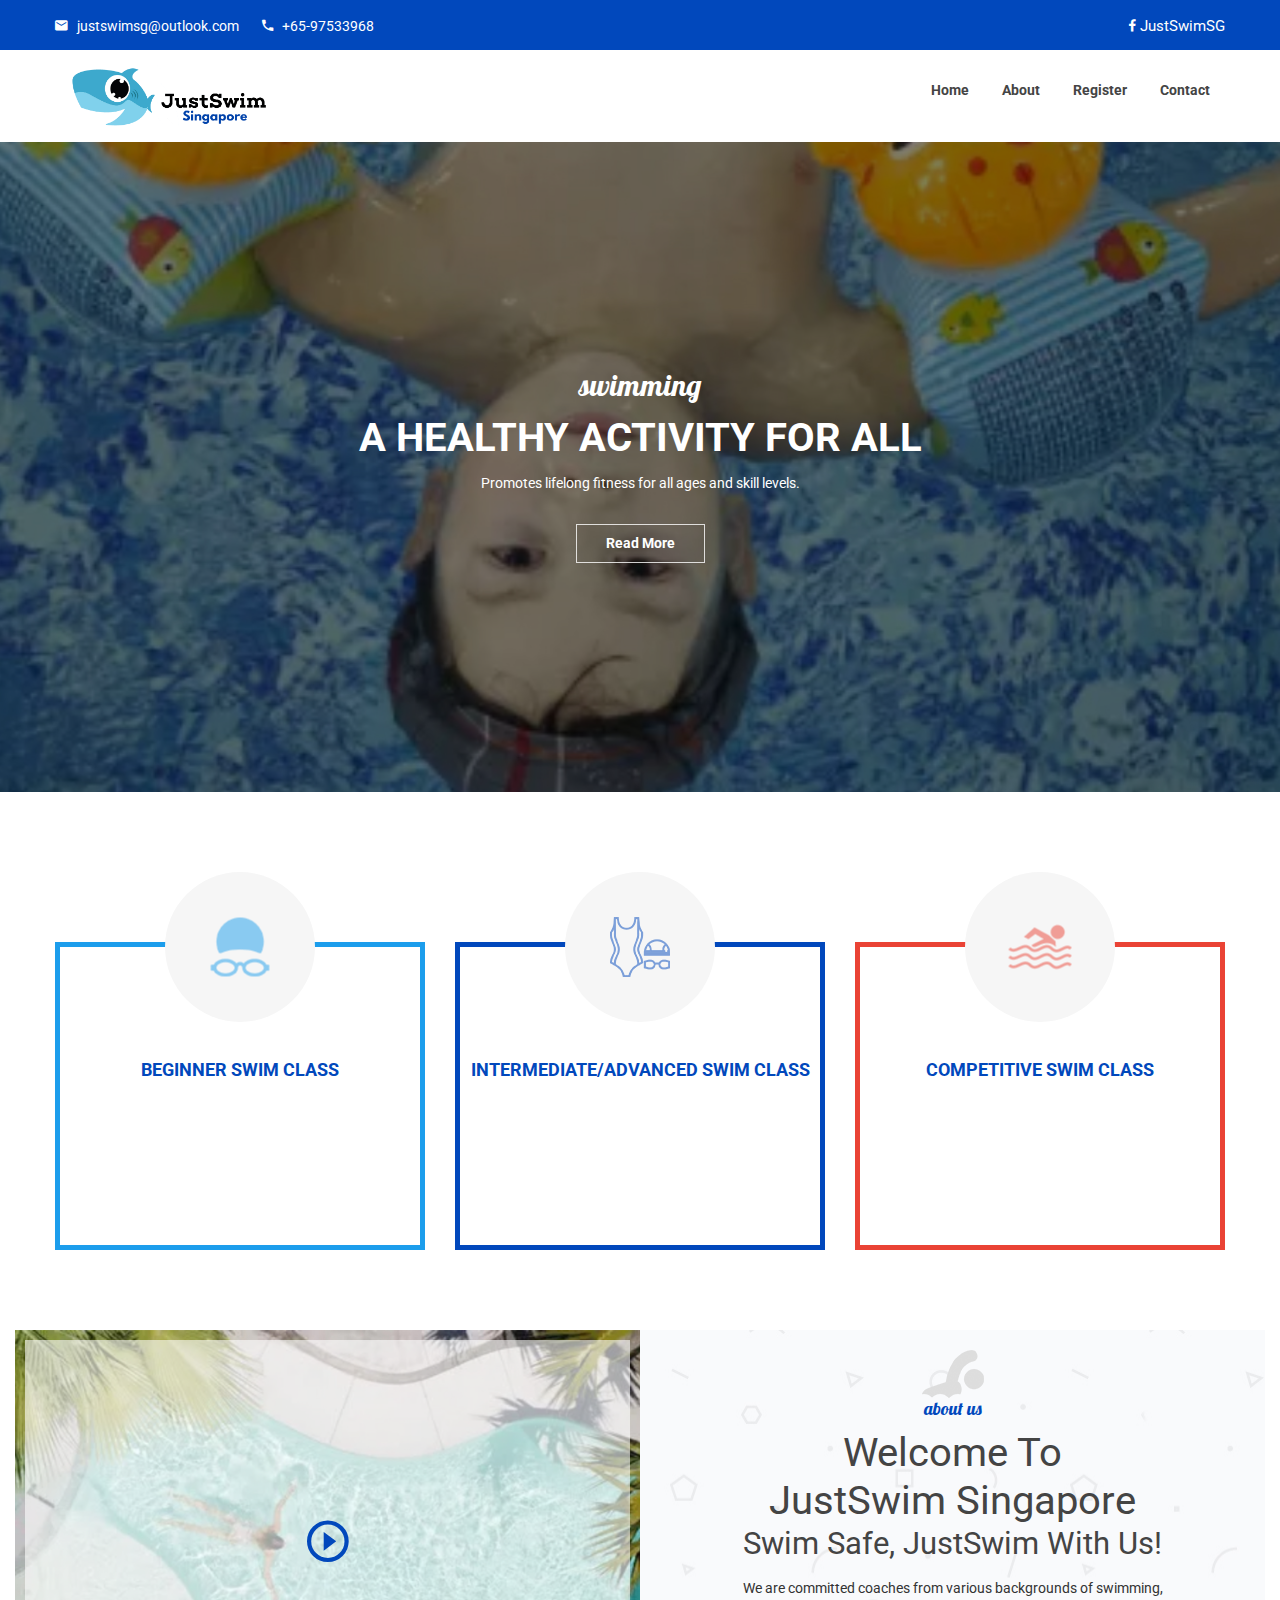
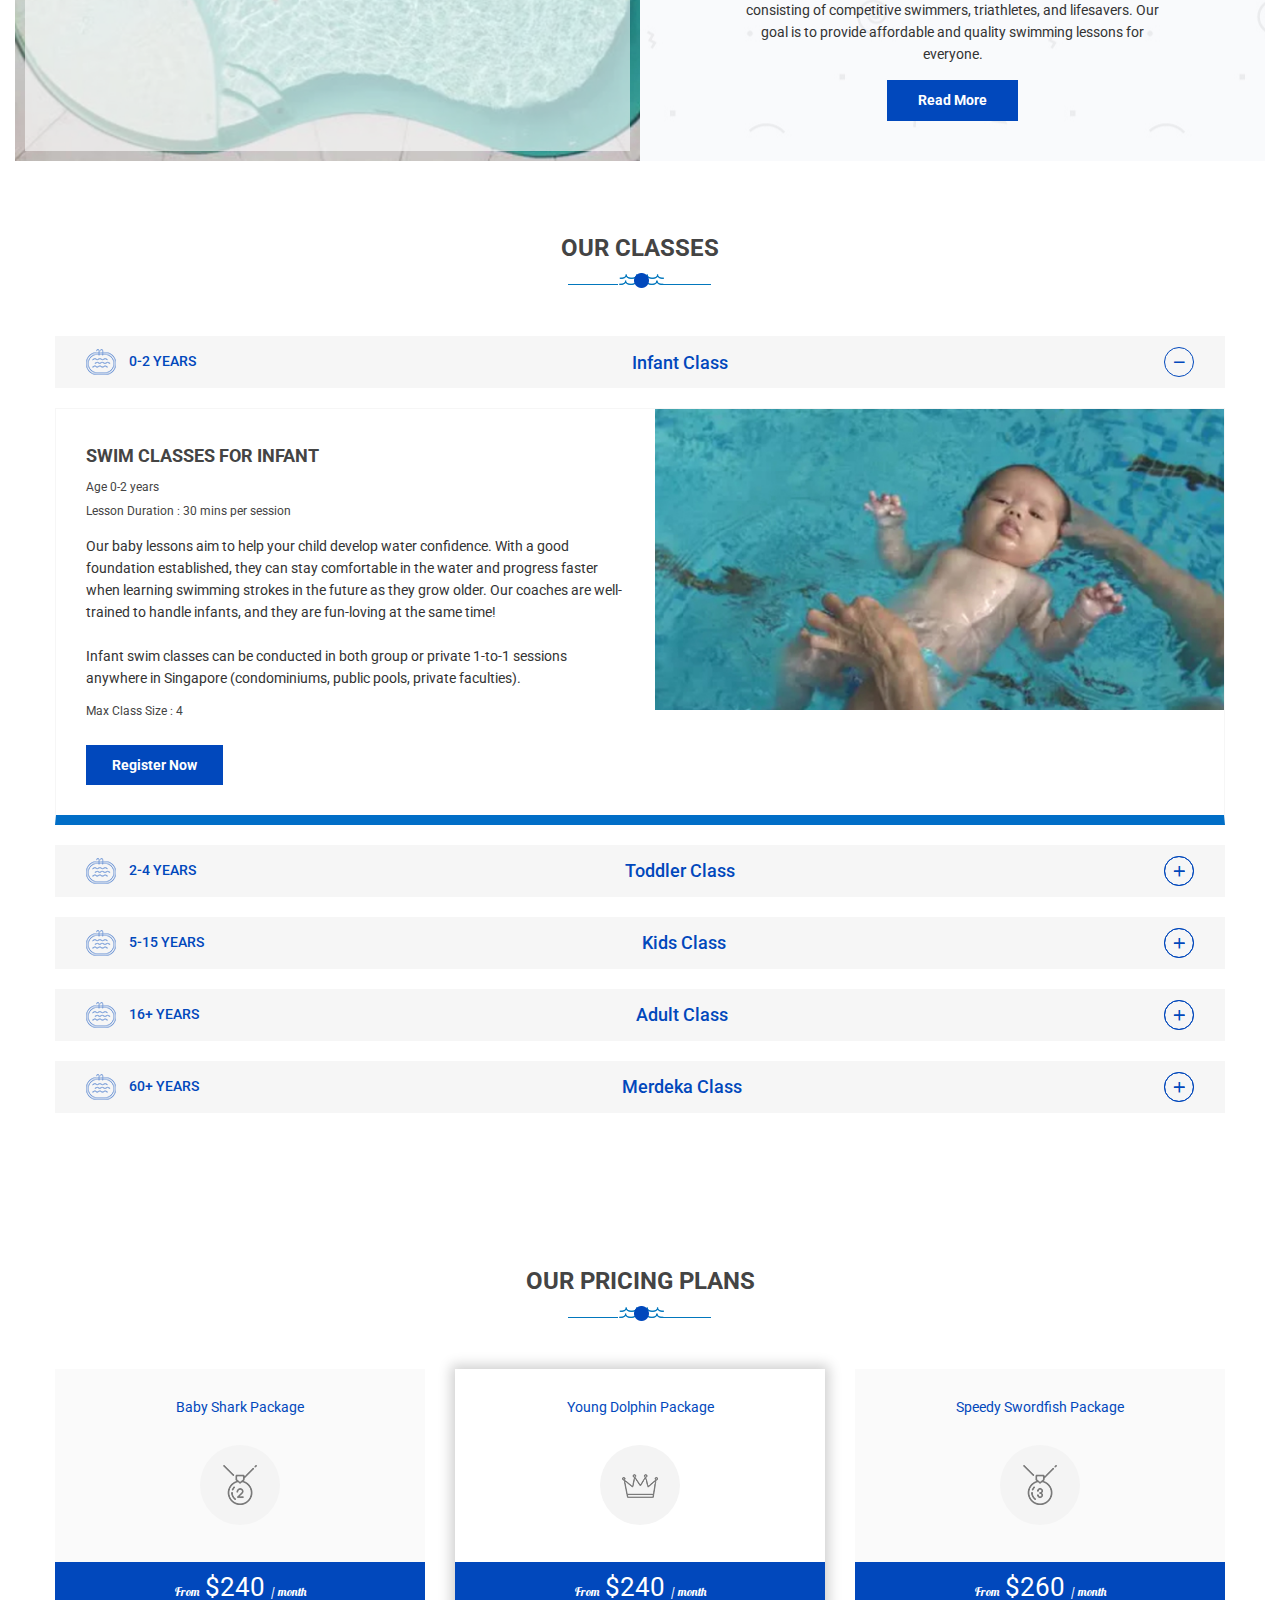
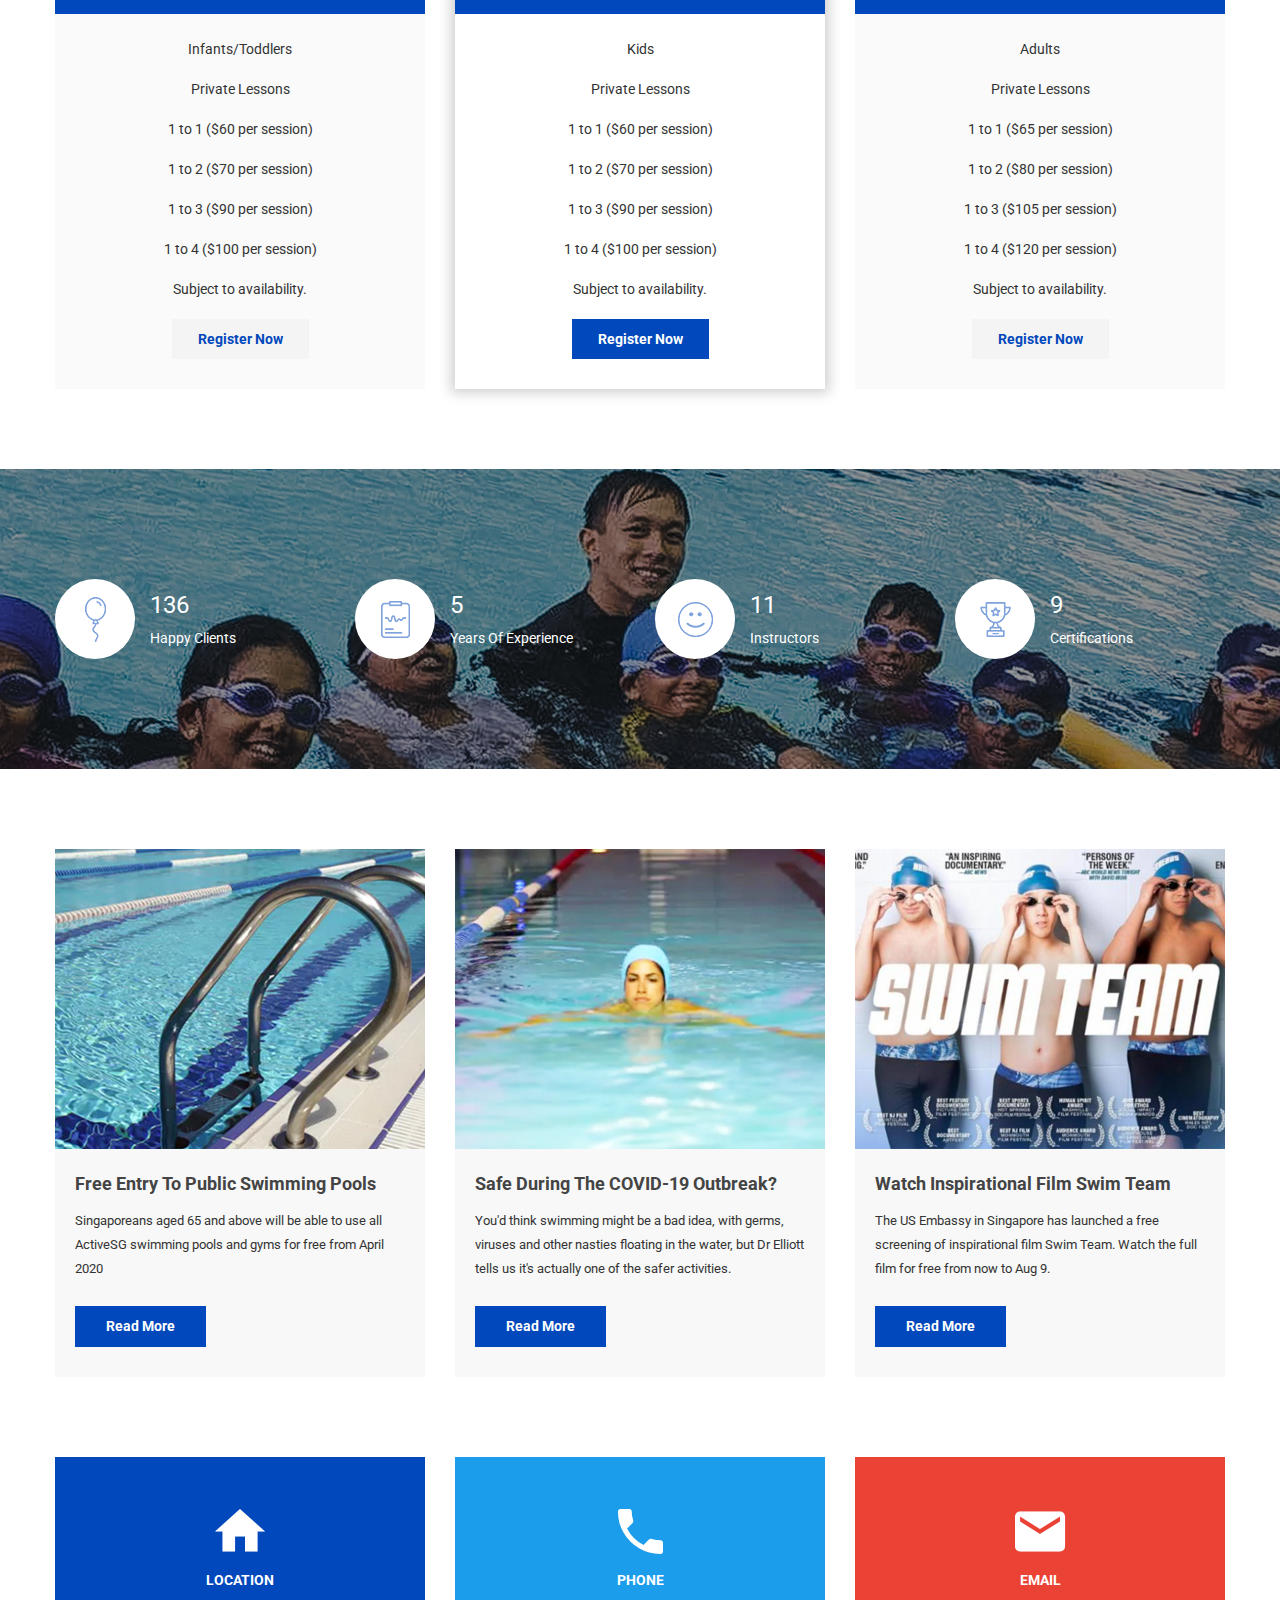
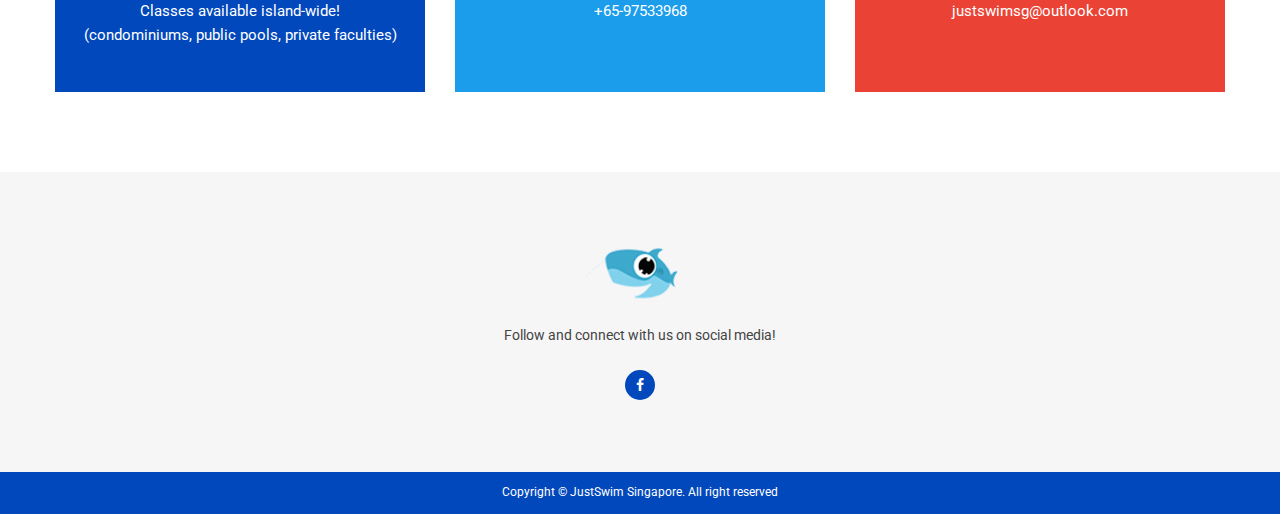
<file: index.html>
<!doctype html>
<html class="no-js" lang="en">
    <head>
        <meta charset="utf-8">
        <meta http-equiv="x-ua-compatible" content="ie=edge">
        <title>Private Swimming Lessons in Singapore | JustSwim Singapore</title>
        <meta name="description" content="Private swimming lessons for all ages in Singapore by professional SwimSafer and NROC certified instructors.">        
        <script type="application/ld+json">
        {
          "@context": "https://schema.org",
          "@type": "School",
          "name": "JustSwim Singapore",
          "alternateName": "Private Swimming Lessons Singapore",
          "url": "https://swimminglessonssingapore.com/",
          "logo": "https://swimminglessonssingapore.com/images/logo/logo.png",
          "contactPoint": {
            "@type": "ContactPoint",
            "telephone": "+65-97533968",
            "contactType": "customer service",
            "areaServed": "SG",
            "availableLanguage": ["en","Chinese","Chinese (Simplified)","Chinese (Traditional)","Malay"]
          },
          "sameAs": [
            "https://www.facebook.com/JustSwimSG/",
            "http://justswimsingapore.github.io/",
            "https://swimminglessonssingapore.com/"
          ]
        }
        </script>
        <meta name="robots" content="index, follow" />
        <meta name="googlebot" content="index, follow, max-snippet:-1, max-image-preview:large, max-video-preview:-1" />
        <meta name="bingbot" content="index, follow, max-snippet:-1, max-image-preview:large, max-video-preview:-1" />
        <meta name="viewport" content="width=device-width, initial-scale=1">
        
        <!-- favicon
        ============================================ -->		
        <link rel="shortcut icon" type="image/x-icon" href="images/favicon.ico">
        
        <!-- All css files are included here
        ============================================ -->  		
        <link rel="stylesheet" href="css/bootstrap.min.css"> 
        <link rel="stylesheet" href="css/core.css">     
        <link rel="stylesheet" href="style.css">
        <link rel="stylesheet" href="css/shortcode/shortcodes.css"> 
        <link rel="stylesheet" href="css/responsive.css">  
    	<link href="#" data-style="styles" rel="stylesheet"> 
        
        <!-- Modernizr JS -->
        <script src="js/vendor/modernizr-2.8.3.min.js"></script>
	    <!-- Facebook Pixel Code -->
<script>
!function(f,b,e,v,n,t,s)
{if(f.fbq)return;n=f.fbq=function(){n.callMethod?
n.callMethod.apply(n,arguments):n.queue.push(arguments)};
if(!f._fbq)f._fbq=n;n.push=n;n.loaded=!0;n.version='2.0';
n.queue=[];t=b.createElement(e);t.async=!0;
t.src=v;s=b.getElementsByTagName(e)[0];
s.parentNode.insertBefore(t,s)}(window, document,'script',
'https://connect.facebook.net/en_US/fbevents.js');
fbq('init', '255881492757856');
fbq('track', 'PageView');
</script>
<noscript><img height="1" width="1" style="display:none"
src="https://www.facebook.com/tr?id=255881492757856&ev=PageView&noscript=1"
/></noscript>
<!-- End Facebook Pixel Code -->
    </head>  
    <body>
        <!--[if lt IE 8]>
            <p class="browserupgrade">You are using an <strong>outdated</strong> browser. Please <a href="https://browsehappy.com/?locale=en">upgrade your browser</a> to improve your experience.</p>
        <![endif]-->  
 
        <!--Main Wrapper Start-->
        <div class="wrapper bg-white fix">
            <!--Bg White Start-->
            <div class="bg-white">
                <!--Header Area Start-->
                <header class="header-area sticker" id="topnav">
                    <div class="header-wrapper header-padding">
                        <div class="header-top">
                            <div class="container">
                                <div class="row">
                                    <div class="col-md-6 col-sm-9">
                                        <div class="top-left">
                                            <ul>
                                                <li><i class="zmdi zmdi-email"></i> justswimsg@outlook.com</li>
                                                <li><i class="zmdi zmdi-phone"></i> +65-97533968</li>
                                            </ul>
                                        </div>
                                    </div>
                                    <div class="col-md-6 col-sm-3">
                                        <div class="top-right">
                                           <ul>
                                               <li><a href="https://www.facebook.com/JustSwimSG/"><i class="zmdi zmdi-facebook"></i> JustSwimSG</a></li>
                                               <!--
                                               <li><a href="#"><i class="zmdi zmdi-twitter"></i></a></li>
                                               <li><a href="#"><i class="zmdi zmdi-google-plus"></i></a></li>
                                               <li><a href="#"><i class="zmdi zmdi-linkedin"></i></a></li>
                                                -->
                                           </ul>
                                        </div>
                                    </div>
                                </div>
                            </div>
                        </div>
                        <div class="main-header">
                            <div class="container">
                                <div class="row">
                                    <div class="col-md-3">
                                        <div class="logo">
                                            <a href="index.html"><img src="images/logo/logo.png" alt="swimmer" /></a>
                                        </div>
                                    </div>
                                    <div class="col-md-9">
                                        <div class="menu-area">
                                            <div class="menu-item">
                                                <!-- Mobile menu toggle-->
                                                <a class="navbar-toggle">
                                                    <div class="lines">
                                                        <span></span>
                                                        <span></span>
                                                        <span></span>
                                                    </div>
                                                </a>
                                                <!-- End mobile menu toggle-->
                                            </div>
                                        </div>				
                                        <div id="navigation" class="main-menu">
                                            <nav>
                                                <ul class="navigation-menu">
                                                    <li><a href="index.html">Home </a></li>
                                                    <li><a href="about.html">About </a></li>
                                                    <!--
                                                    <li><a href="grid-view-one.html">Courses </a>
                                                        <ul class="submenu">
                                                            <li><a href="grid-view-one.html">grid view one</a></li>
                                                            <li><a href="grid-view-two.html">grid view two</a></li>
                                                        </ul>
                                                    </li>
                                                    <li class="hidden-sm"><a href="instructor.html">Instructor</a></li>
                                                    -->
                                                    <li><a href="register.html">Register </a></li>
                                                    <li><a href="contact.html">Contact </a></li>
                                                </ul>
                                            </nav>		
                                        </div>
                                    </div>
                                </div>
                            </div>
                        </div>        
                    </div>      
                </header>
                <!-- End of Header Area -->
                <!-- Start Slider Area-->
                <section id="slider-container" class="slider-area"> 
                    <div class="swimmer-owl-slider owl-carousel"> 
                        <!-- Start Single Slide -->
                        <div class="single-slide hs-item" style="background-image: url(images/slider/1.jpg)">
                            <!-- Start Slider Content -->
                            <div class="container">
                                <div class="row">
                                    <div class="col-12">  
                                        <div class="slider-content">  
                                            <div class="hs-content slide-content text-center">
                                                <h3>swimming </h3>
                                                <h1>a healthy activity for all</h1>
                                                <p>Promotes lifelong fitness for all ages and skill levels.</p>
                                                <a href="about.html" class="btn hidden-xs">read more</a>
                                            </div>
                                        </div> 
                                    </div>
                                </div>
                            </div>
                            <!-- Start Slider Content -->
                        </div>
                        <!-- End Single Slide -->			   
                        <!-- Start Single Slide -->
                        <div class="single-slide hs-item" style="background-image: url(images/slider/2.jpg)">
                            <!-- Start Slider Content -->  
                            <div class="container">
                                <div class="row">
                                    <div class="col-12">  
                                        <div class="slider-content">  
                                            <div class="hs-content slide-content text-center">
                                                <h3>swimming </h3>
                                                <h1>Great for relaxation</h1>
                                                <p>Relieves stress and anxiety. An escape from the world.</p>
                                                <a href="about.html" class="btn hidden-xs">read more</a>
                                            </div>
                                        </div>
                                    </div>
                                </div>
                            </div>
                            <!-- Start Slider Content -->
                        </div>
                        <!-- End Single Slide -->
                        <!-- Start Single Slide -->
                        <div class="single-slide hs-item" style="background-image: url(images/slider/3.jpg)">
                            <!-- Start Slider Content -->
                            <div class="container">
                                <div class="row">
                                    <div class="col-12">  
                                        <div class="slider-content">  
                                            <div class="hs-content slide-content text-center">
                                                <h3>swimming </h3>
                                                <h1>Total Body Workout</h1>
                                                <p>Improves strength, tones, and metabolism.</p>
                                                <a href="about.html" class="btn hidden-xs">read more</a>
                                            </div>
                                        </div>
                                    </div>
                                </div>
                            </div>
                            <!-- Start Slider Content -->
                        </div>
                        <!-- End Single Slide -->							
                    </div>
                </section>
                <!-- End Slider Area -->
                <!--Start Class Area-->
                <div class="class-area text-center pt-150 pb-80">
                    <div class="container">
                        <div class="row">    
                            <div class="col-lg-4 col-md-6 col-12 mb-md--110">
                                <div class="single-class picton-border">
                                    <div class="class-icon">
                                        <img src="images/class/1.png" alt="class">
                                    </div>
                                    <div class="class-content">
                                        <h3>Beginner Swim Class</h3>
                                        <!--<h6>Instructor Diong Kah Kien</h6>-->
                                        <p class="hover">Gain water confidence! Learn the fundamentals of swimming in as short as 8-12 weeks.<br>
                                        Both private and group classes available.</p>
                                        <!--
                                        <div class="class-button">
                                            <a href="#" class="read-more btn"><span>read more</span></a> 
                                        </div>
                                        -->
                                    </div>
                                </div> 
                            </div>   
                            <div class="col-lg-4 col-md-6 col-12 mb-md--110">
                                <div class="single-class cobalt-border">
                                    <div class="class-icon">
                                        <img src="images/class/2.png" alt="class">
                                    </div>
                                    <div class="class-content">
                                        <h3>Intermediate/Advanced Swim Class</h3>
                                        <!--<h6>Instructor Diong Kah Kien</h6>-->
                                        <p class="hover">Are you looking to improve your swim techniques? We provide bespoke lesson plans for all levels.<br>
                                        Both private and group classes available. </p>
                                        <!--
                                        <div class="class-button">
                                            <a href="#" class="read-more btn"><span>read more</span></a>
                                        </div>
                                        -->   
                                    </div>
                                </div> 
                            </div>   
                            <div class="col-lg-4 col-md-6 col-12">
                                <div class="single-class cinnabar-border">
                                    <div class="class-icon">
                                        <img src="images/class/3.png" alt="class">
                                    </div>
                                    <div class="class-content">
                                        <h3>Competitive Swim Class</h3>
                                        <!--<h6>Instructor Diong Kah Kien</h6>-->
                                        <p class="hover">Are you gearing to be the next Olympian? We have the expertise to help you achieve your dream!<br><br></p>
                                        <!--
                                        <div class="class-button">
                                            <a href="#" class="read-more btn"><span>read more</span></a>
                                        </div> 
                                        -->   
                                    </div>
                                </div>    
                            </div>  
                        </div>
                    </div>
                </div>    
                <!-- End of Class Area -->
                <!-- Start of Appointment Area -->
                <div class="appointment-area">
                    <div class="container-fluid">
                        <div class="row no-gutters">
                            <div class="col-lg-6">
                                <div class="appoint-left active">
                                    <div class="game">
                                        <a href="#"><img src="images/appointment/2.jpg" alt="appointment"></a>
                                    </div>
                                    <div class="video-icon video-hover">
                                        <a class="video-popup" href="https://www.youtube.com/watch?v=AfnwseOgxE0">
                                            <i class="zmdi zmdi-play-circle-outline"></i>
                                        </a>
                                    </div>
                                </div>
                            </div>
                            <div class="col-lg-6">
                                <div class="appoint-right pt-20 pb-20 pr-100 pl-100 text-center" style="background: url(images/appointment/1.jpg);">
                                    <div class="appoint-content">
                                        <img src="images/appointment/1.png" alt="appointment">
                                        <h6>about us</h6>
                                        <h2>Welcome to </h2>
                                        <h2>JustSwim Singapore</h2>
                                        <h3>Swim safe, JustSwim with us!</h3>
                                        <p>We are committed coaches from various backgrounds of swimming, consisting of competitive swimmers, triathletes, and lifesavers. Our goal is to provide affordable and quality swimming lessons for everyone.</p>
                                        <div class="class-button">
                                            <a href="about.html" class="read-more btn"><span>read more</span></a>
                                        </div>
                                    </div>
                                </div>
                            </div>
                        </div>
                    </div>
                </div>
                <!-- End of Appointment Area -->
                <!-- Start of Our Classes Area -->
                <div class="our-classes-area pt-73 pb-30">
                    <div class="container">
                        <div class="row">
                            <div class="col-12">
                                <div class="section-title text-center">
                                    <h2>Our Classes</h2>
                                </div>
                            </div>
                        </div>
                        <div class="row">
                            <div class="col-12">
                                <div class="accordion" id="accordionExample">
                                    <div class="card">
                                        <div class="card-header" id="headingOne">
                                            <h2 class="mb-0">
                                                <button class="btn btn-link" type="button"
                                                    data-toggle="collapse" data-target="#collapseOne"
                                                    aria-expanded="true" aria-controls="collapseOne">
                                                    <span class="card-left"><img src="images/icon/2.png" alt="icon"> 0-2 years</span>
                                                    <span class="card-middle">Infant Class</span>
                                                    <span class="card-right"><i class="zmdi zmdi-minus"></i><i class="zmdi zmdi-plus hover"></i></span>
                                                </button>
                                            </h2>
                                        </div>
                                        <div id="collapseOne" class="collapse show" aria-labelledby="headingOne"
                                            data-parent="#accordionExample">
                                            <div class="card-body">
                                                <div class="row">   
                                                    <div class="col-md-6">
                                                        <div class="class-left">
                                                            <h3 class="login-title">Swim Classes for Infant</h3>
                                                            <p class="heading-p">Age 0-2 years</p>
                                                            <p class="heading-p">Lesson Duration : 30 mins per session</p>
                                                            <p class="main">Our baby lessons aim to help your child develop water confidence. With a good foundation established, they can stay comfortable in the water and progress faster when learning swimming strokes in the future as they grow older. Our coaches are well-trained to handle infants, and they are fun-loving at the same time! 
															<br><br>
                                                            Infant swim classes can be conducted in both group or private 1-to-1 sessions anywhere in Singapore (condominiums, public pools, private faculties).</p>
                                                            <p class="heading-p">Max Class Size : 4</p>
                                                            <button onclick="location.href='register.html'"><span>Register Now</span></button>
                                                        </div>
                                                    </div>
                                                    <div class="col-md-6">
                                                        <div class="class-right">
                                                            <img src="images/class/1.jpg" alt="class">
                                                        </div>    
                                                    </div>
                                                </div> 
                                            </div>
                                        </div>
                                    </div>
                                    <div class="card">
                                        <div class="card-header" id="headingTwo">
                                            <h2 class="mb-0">
                                                <button class="btn btn-link collapsed" type="button"
                                                    data-toggle="collapse" data-target="#collapseTwo"
                                                    aria-expanded="false" aria-controls="collapseTwo">
                                                    <span class="card-left"><img src="images/icon/2.png" alt="icon"> 2-4 years</span>
                                                    <span class="card-middle">Toddler Class</span>
                                                    <span class="card-right"><i class="zmdi zmdi-minus"></i><i class="zmdi zmdi-plus hover"></i></span>
                                                </button>
                                            </h2>
                                        </div>
                                        <div id="collapseTwo" class="collapse" aria-labelledby="headingTwo"
                                            data-parent="#accordionExample">
                                            <div class="card-body">
                                                <div class="row">   
                                                    <div class="col-md-6">
                                                        <div class="class-left">
                                                            <h3 class="login-title">Swim Classes for Toddlers</h3>
                                                            <p class="heading-p">Age 2-4 years</p>
                                                            <p class="heading-p">Lesson Duration : 30 mins per session</p>
                                                            <p class="main">We are taking a fun and lively approach to entice children into loving swimming and to develop a passion for it. To impart the foundation of water confidence, we will teach them skills, including proper breathing techniques and body control in the water. Eventually, they will gain the ability to swim short distances independently. Our coaches are equipped with the right techniques to help impart knowledge to the kids effectively through a well-planned and fun lesson! 
                                                            <br><br>
                                                            Toddler swim classes can be conducted in both group or private 1-to-1 sessions anywhere in Singapore (condominiums, public pools, private faculties).</p>
                                                            <p class="heading-p">Max Class Size : 6</p>
                                                            <button onclick="location.href='register.html'"><span>Register Now</span></button>
                                                        </div>
                                                    </div>
                                                    <div class="col-md-6">
                                                        <div class="class-right">
                                                            <img src="images/class/2.jpg" alt="class">
                                                        </div>    
                                                    </div>
                                                </div>   
                                            </div>
                                        </div>
                                    </div>
                                    <div class="card">
                                        <div class="card-header" id="headingThree">
                                            <h2 class="mb-0">
                                                <button class="btn btn-link collapsed" type="button"
                                                    data-toggle="collapse" data-target="#collapseThree"
                                                    aria-expanded="false" aria-controls="collapseThree">
                                                    <span class="card-left"><img src="images/icon/2.png" alt="icon"> 5-15 years</span>
                                                    <span class="card-middle">Kids Class</span>
                                                    <span class="card-right"><i class="zmdi zmdi-minus"></i><i class="zmdi zmdi-plus hover"></i></span>
                                                </button>
                                            </h2>
                                        </div>
                                        <div id="collapseThree" class="collapse" aria-labelledby="headingThree"
                                            data-parent="#accordionExample">
                                            <div class="card-body">
                                                <div class="row">   
                                                    <div class="col-md-6">
                                                        <div class="class-left">
                                                            <h3 class="login-title">Swim Classes for Kids</h3>
                                                            <p class="heading-p">Age 5-15 years</p>
                                                            <p class="heading-p">Lesson Duration : 45 mins per session</p>
                                                            <p class="main">Swimming has transformed from more than just a survival skill in Singapore. Children are expected to pass mandatory swim tests (SwimSafer tests) in most international schools and all local schools. This requirement makes signing up your kids for swimming lessons even more important! Our main objective is to help your kids to master all the four strokes (front crawl, backstroke, breaststroke, and butterfly). Our coaches are SwimSafer certified and are well-qualified to teach the appropriate syllabus to your kids.
                                                            <br><br>
                                                            Kids swim classes can be conducted in both group or private 1-to-1 sessions anywhere in Singapore (condominiums, public pools, private faculties).</p>
                                                            <p class="heading-p">Max Class Size : 6</p>
                                                            <button onclick="location.href='register.html'"><span>Register Now</span></button>
                                                        </div>
                                                    </div>
                                                    <div class="col-md-6">
                                                        <div class="class-right">
                                                            <img src="images/class/3.jpg" alt="class">
                                                        </div>    
                                                    </div>
                                                </div> 
                                            </div>
                                        </div>
                                    </div>
                                    <div class="card">
                                        <div class="card-header" id="beginnerHeading">
                                            <h2 class="mb-0">
                                                <button class="btn btn-link collapsed" type="button"
                                                    data-toggle="collapse" data-target="#beginnerClass"
                                                    aria-expanded="false" aria-controls="beginnerClass">
                                                    <span class="card-left"><img src="images/icon/2.png" alt="icon"> 16+ years</span>
                                                    <span class="card-middle">Adult class</span>
                                                    <span class="card-right"><i class="zmdi zmdi-minus"></i><i class="zmdi zmdi-plus hover"></i></span>
                                                </button>
                                            </h2>
                                        </div>
                                        <div id="beginnerClass" class="collapse" aria-labelledby="beginnerHeading"
                                            data-parent="#accordionExample">
                                            <div class="card-body">
                                                <div class="row">   
                                                    <div class="col-md-6">
                                                        <div class="class-left">
                                                            <h3 class="login-title">Swim Classes for Adults</h3>
                                                            <p class="heading-p">Age 16+ years</p>
                                                            <p class="heading-p">Lesson Duration : 45 mins per session</p>
                                                            <p class="main">Are you an adult looking to learn a new skill? Or someone who is seeking professional training for a triathlon? Look no further! We provide foundational learn-to-swim sessions, stroke corrections, as well as advanced swimming lessons, including competitive training or learning difficult strokes like the backstroke or the butterfly stroke. Most of our coaches are from competitive backgrounds. They can impart valuable sports science knowledge to you and help you swim more efficiently and effectively.
                                                            <br><br>
                                                            Adult swim classes can be conducted in both group or private 1-to-1 sessions anywhere in Singapore (condominiums, public pools, private faculties).</p>
                                                            <p class="heading-p">Max Class Size : 6</p>
                                                            <button onclick="location.href='register.html'"><span>Register Now</span></button>
                                                        </div>
                                                    </div>
                                                    <div class="col-md-6">
                                                        <div class="class-right">
                                                            <img src="images/class/4.jpg" alt="class">
                                                        </div>    
                                                    </div>
                                                </div>   
                                            </div>
                                        </div>
                                    </div>
                                    <div class="card">
                                        <div class="card-header" id="adultHeading">
                                            <h2 class="mb-0">
                                                <button class="btn btn-link collapsed" type="button"
                                                    data-toggle="collapse" data-target="#adultClass"
                                                    aria-expanded="false" aria-controls="adultClass">
                                                    <span class="card-left"><img src="images/icon/2.png" alt="icon"> 60+ years</span>
                                                    <span class="card-middle">Merdeka Class</span>
                                                    <span class="card-right"><i class="zmdi zmdi-minus"></i><i class="zmdi zmdi-plus hover"></i></span>
                                                </button>
                                            </h2>
                                        </div>
                                        <div id="adultClass" class="collapse" aria-labelledby="adultHeading"
                                            data-parent="#accordionExample">
                                            <div class="card-body">
                                                <div class="row">   
                                                    <div class="col-md-6">
                                                        <div class="class-left">
                                                            <h3 class="login-title">Swim Clasess for Seniors</h3>
                                                            <p class="heading-p">Age 60+ years</p>
                                                            <p class="heading-p">Lesson Duration : 45 mins per session</p>
                                                            <p class="main">"Is it too late to start learning swimming?" Definitely a "NO!" and we strongly encourage senior citizens to learn swimming. There are many health benefits, including keeping the heart strong, maintaining limb agility, and relaxing before a good night's sleep. Some of our coaches are senior citizens themselves, and they can share with you their valuable insights into swimming in the golden years of your life.  
                                                            <br><br>
                                                            Senior swim classes can be conducted in both group or private 1-to-1 sessions anywhere in Singapore (condominiums, public pools, private faculties).</p>
                                                            <p class="heading-p">Max Class Size : 6</p>
                                                            <button onclick="location.href='register.html'"><span>Register Now</span></button>
                                                        </div>
                                                    </div>
                                                    <div class="col-md-6">
                                                        <div class="class-right">
                                                            <img src="images/class/5.jpg" alt="class">
                                                        </div>    
                                                    </div>
                                                </div>     
                                            </div>
                                        </div>
                                    </div>
                                </div>
                            </div>
                        </div>
                    </div>
                </div>
                <!-- End of Our Classes Area -->
            
                <!-- Start of Instructor Area -->
                <!--
                <div class="instructor-area bg-gray pt-76 pb-80">
                    <div class="container">
                        <div class="row">
                            <div class="col-12">
                                <div class="section-title text-center">
                                    <h2>our best instructor</h2>
                                </div>
                            </div>
                        </div>
                        <div class="row justify-content-center">
                            <div class="col-lg-10">
                                <div class="slick-wrapper">
                                    <div class="insturctor-owl">
                                        <div class="col">
                                            <div class="single-instructor blue">
                                                <div class="inst-img">
                                                    <img src="images/insturctor/2.jpg" alt="insturctor">
                                                    <div class="inst-content text-center pt-36 pb-40 pl-30 pr-30">
                                                        <h5>Swim Instructor</h5>
                                                        <h6>Mohosin khan</h6>
                                                        <p>Lorem ipsum dolor sit amet, consectetur adipisicing elit, sed do eiusmod tempor incididunt ut labore et dolore magna aliqua. </p>
                                                        <ul>
                                                            <li><a href="#"><i class="zmdi zmdi-facebook"></i></a></li>
                                                            <li><a href="#"><i class="zmdi zmdi-twitter"></i></a></li>
                                                            <li><a href="#"><i class="zmdi zmdi-google-plus"></i></a></li>
                                                            <li><a href="#"><i class="zmdi zmdi-linkedin"></i></a></li>
                                                        </ul>
                                                    </div>
                                                </div>
                                            </div>
                                        </div>
                                        <div class="col">
                                            <div class="single-instructor red">
                                                <div class="inst-img">
                                                    <img src="images/insturctor/3.jpg" alt="insturctor">
                                                    <div class="inst-content text-center pt-36 pb-40 pl-30 pr-30">
                                                        <h5>Swim Instructor</h5>
                                                        <h6>Mohosin khan</h6>
                                                        <p>Lorem ipsum dolor sit amet, consectetur adipisicing elit, sed do eiusmod tempor incididunt ut labore et dolore magna aliqua. </p>
                                                        <ul>
                                                            <li><a href="#"><i class="zmdi zmdi-facebook"></i></a></li>
                                                            <li><a href="#"><i class="zmdi zmdi-twitter"></i></a></li>
                                                            <li><a href="#"><i class="zmdi zmdi-google-plus"></i></a></li>
                                                            <li><a href="#"><i class="zmdi zmdi-linkedin"></i></a></li>
                                                        </ul>
                                                    </div>
                                                </div>
                                            </div>
                                        </div>
                                        <div class="col">
                                            <div class="single-instructor">
                                                <div class="inst-img">
                                                    <img src="images/insturctor/1.jpg" alt="insturctor">
                                                    <div class="inst-content text-center pt-36 pb-40 pl-30 pr-30">
                                                        <h5>Swim Instructor</h5>
                                                        <h6>Mohosin khan</h6>
                                                        <p>Lorem ipsum dolor sit amet, consectetur adipisicing elit, sed do eiusmod tempor incididunt ut labore et dolore magna aliqua. </p>
                                                        <ul>
                                                            <li><a href="#"><i class="zmdi zmdi-facebook"></i></a></li>
                                                            <li><a href="#"><i class="zmdi zmdi-twitter"></i></a></li>
                                                            <li><a href="#"><i class="zmdi zmdi-google-plus"></i></a></li>
                                                            <li><a href="#"><i class="zmdi zmdi-linkedin"></i></a></li>
                                                        </ul>
                                                    </div>
                                                </div>
                                            </div>
                                        </div>
                                        <div class="col">
                                            <div class="single-instructor blue">
                                                <div class="inst-img">
                                                    <img src="images/insturctor/2.jpg" alt="insturctor">
                                                    <div class="inst-content text-center pt-36 pb-40 pl-30 pr-30">
                                                        <h5>Swim Instructor</h5>
                                                        <h6>Mohosin khan</h6>
                                                        <p>Lorem ipsum dolor sit amet, consectetur adipisicing elit, sed do eiusmod tempor incididunt ut labore et dolore magna aliqua. </p>
                                                        <ul>
                                                            <li><a href="#"><i class="zmdi zmdi-facebook"></i></a></li>
                                                            <li><a href="#"><i class="zmdi zmdi-twitter"></i></a></li>
                                                            <li><a href="#"><i class="zmdi zmdi-google-plus"></i></a></li>
                                                            <li><a href="#"><i class="zmdi zmdi-linkedin"></i></a></li>
                                                        </ul>
                                                    </div>
                                                </div>
                                            </div>
                                        </div>
                                        <div class="col">
                                            <div class="single-instructor red">
                                                <div class="inst-img">
                                                    <img src="images/insturctor/3.jpg" alt="insturctor">
                                                    <div class="inst-content text-center pt-36 pb-40 pl-30 pr-30">
                                                        <h5>Swim Instructor</h5>
                                                        <h6>Mohosin khan</h6>
                                                        <p>Lorem ipsum dolor sit amet, consectetur adipisicing elit, sed do eiusmod tempor incididunt ut labore et dolore magna aliqua. </p>
                                                        <ul>
                                                            <li><a href="#"><i class="zmdi zmdi-facebook"></i></a></li>
                                                            <li><a href="#"><i class="zmdi zmdi-twitter"></i></a></li>
                                                            <li><a href="#"><i class="zmdi zmdi-google-plus"></i></a></li>
                                                            <li><a href="#"><i class="zmdi zmdi-linkedin"></i></a></li>
                                                        </ul>
                                                    </div>
                                                </div>
                                            </div>
                                        </div>
                                        <div class="col">
                                            <div class="single-instructor">
                                                <div class="inst-img">
                                                    <img src="images/insturctor/1.jpg" alt="insturctor">
                                                    <div class="inst-content text-center pt-36 pb-40 pl-30 pr-30">
                                                        <h5>Swim Instructor</h5>
                                                        <h6>Mohosin khan</h6>
                                                        <p>Lorem ipsum dolor sit amet, consectetur adipisicing elit, sed do eiusmod tempor incididunt ut labore et dolore magna aliqua. </p>
                                                        <ul>
                                                            <li><a href="#"><i class="zmdi zmdi-facebook"></i></a></li>
                                                            <li><a href="#"><i class="zmdi zmdi-twitter"></i></a></li>
                                                            <li><a href="#"><i class="zmdi zmdi-google-plus"></i></a></li>
                                                            <li><a href="#"><i class="zmdi zmdi-linkedin"></i></a></li>
                                                        </ul>
                                                    </div>
                                                </div>
                                            </div>
                                        </div>
                                    </div> 
                                </div>
                            </div>
                        </div>
                    </div>
                </div>
                -->
                <!-- End of Instructor Area -->

                <!-- Start of Testimonal Area -->
                <!--
                <div class="testimonial-area">
                    <div class="container">
                        <div class="row">
                            <div class="col-12">
                                <div class="testimonial-owl owl-carousel">
                                    <div class="col">
                                        <div class="testimonial-content text-center pt-75 pb-100 mt-80 mb-80">
                                            <h3>what client say?</h3>
                                            <i class="zmdi zmdi-quote first"></i>
                                            <p>Lorem ipsum dolor sit amet, consectetur adipisicing elit, sed do eiusmod tempor incididunt ut labore et daenim ad minim veniam, quis nostrud exercitation ullamco laboris nisi ut aliquip ex ea commodo consequat. voluptate velit esse cillum dolore eu fugiat swimmer ground</p>
                                            <i class="zmdi zmdi-quote"></i>
                                        </div>
                                    </div>
                                    <div class="col">
                                        <div class="testimonial-content text-center pt-75 pb-100 mt-80 mb-80">
                                            <h3>what client say?</h3>
                                            <i class="zmdi zmdi-quote first"></i>
                                            <p>Lorem ipsum dolor sit amet, consectetur adipisicing elit, sed do eiusmod tempor incididunt ut labore et daenim ad minim veniam, quis nostrud exercitation ullamco laboris nisi ut aliquip ex ea commodo consequat. voluptate velit esse cillum dolore eu fugiat swimmer ground</p>
                                            <i class="zmdi zmdi-quote"></i>
                                        </div>
                                    </div>
                                    <div class="col">
                                        <div class="testimonial-content text-center pt-75 pb-100 mt-80 mb-80">
                                            <h3>what client say?</h3>
                                            <i class="zmdi zmdi-quote first"></i>
                                            <p>Lorem ipsum dolor sit amet, consectetur adipisicing elit, sed do eiusmod tempor incididunt ut labore et daenim ad minim veniam, quis nostrud exercitation ullamco laboris nisi ut aliquip ex ea commodo consequat. voluptate velit esse cillum dolore eu fugiat swimmer ground</p>
                                            <i class="zmdi zmdi-quote"></i>
                                        </div>
                                    </div>
                                </div>    
                            </div>
                        </div>
                    </div>
                </div>
                -->
                <!-- End of Testimonal Area -->
                <!--Start of gallery Area-->
                <!--
                <div class="project-area">
                    <div class="container-fluid">
                        <div class="row">
                            <div class="col-12">
                                <div class="section-title text-center">
                                    <h2>our gallery</h2>
                                </div> 
                            </div>
                        </div>
                        <div class="row">
                            <div class="col-12">
                                <div class="grid">
                                    <div class="grid-item cat1 cat3">
                                        <div class="portfolio-img">
                                            <img src="images/portfolio/1.jpg" alt="project" />
                                            <div class="portfolio-hover-wrapper">
                                                <div class="portfolio-hover">
                                                    <div class="hover-content">
                                                        <a class="img-poppu" href="images/portfolio/1.jpg">
                                                            <i class="zmdi zmdi-eye"></i>
                                                        </a>
                                                        <h4>Mini Infant kids</h4>
                                                        <p>Lorem ipsum dolor sit amet, lenim ad minim veniam</p>
                                                    </div>
                                                </div> 
                                            </div>
                                        </div>
                                    </div>
                                    <div class="grid-item cat2 cat3">
                                        <div class="portfolio-img">
                                            <img src="images/portfolio/2.jpg" alt="project" />
                                            <div class="portfolio-hover-wrapper">
                                                <div class="portfolio-hover">
                                                    <div class="hover-content">
                                                        <a class="img-poppu" href="images/portfolio/2.jpg">
                                                            <i class="zmdi zmdi-eye"></i>
                                                        </a>
                                                        <h4>Mini Infant kids</h4>
                                                        <p>Lorem ipsum dolor sit amet, lenim ad minim veniam</p>
                                                    </div>
                                                </div> 
                                            </div>
                                        </div>
                                    </div>
                                    <div class="grid-item cat1 cat2">
                                        <div class="portfolio-img">
                                            <img src="images/portfolio/3.jpg" alt="project" />
                                            <div class="portfolio-hover-wrapper">
                                                <div class="portfolio-hover">
                                                    <div class="hover-content">
                                                        <a class="img-poppu" href="images/portfolio/3.jpg">
                                                            <i class="zmdi zmdi-eye"></i>
                                                        </a>
                                                        <h4>Mini Infant kids</h4>
                                                        <p>Lorem ipsum dolor sit amet, lenim ad minim veniam</p>
                                                    </div>
                                                </div> 
                                            </div>
                                        </div>
                                    </div>
                                    <div class="grid-item cat2">
                                        <div class="portfolio-img">
                                            <img src="images/portfolio/4.jpg" alt="project" />
                                            <div class="portfolio-hover-wrapper">
                                                <div class="portfolio-hover">
                                                    <div class="hover-content">
                                                        <a class="img-poppu" href="images/portfolio/4.jpg">
                                                            <i class="zmdi zmdi-eye"></i>
                                                        </a>
                                                        <h4>Mini Infant kids</h4>
                                                        <p>Lorem ipsum dolor sit amet, lenim ad minim veniam</p>
                                                    </div>
                                                </div> 
                                            </div>
                                        </div>
                                    </div>
                                    <div class="grid-item cat2 cat3">
                                        <div class="portfolio-img">
                                            <img src="images/portfolio/5.jpg" alt="project" />
                                            <div class="portfolio-hover-wrapper">
                                                <div class="portfolio-hover">
                                                    <div class="hover-content">
                                                        <a class="img-poppu" href="images/portfolio/5.jpg">
                                                            <i class="zmdi zmdi-eye"></i>
                                                        </a>
                                                        <h4>Mini Infant kids</h4>
                                                        <p>Lorem ipsum dolor sit amet, lenim ad minim veniam</p>
                                                    </div>
                                                </div> 
                                            </div>
                                        </div>
                                    </div>
                                    <div class="grid-item cat1 cat3">
                                        <div class="portfolio-img">
                                            <img src="images/portfolio/6.jpg" alt="project" />
                                            <div class="portfolio-hover-wrapper">
                                                <div class="portfolio-hover">
                                                    <div class="hover-content">
                                                        <a class="img-poppu" href="images/portfolio/6.jpg">
                                                            <i class="zmdi zmdi-eye"></i>
                                                        </a>
                                                        <h4>Mini Infant kids</h4>
                                                        <p>Lorem ipsum dolor sit amet, lenim ad minim veniam</p>
                                                    </div>
                                                </div> 
                                            </div>
                                        </div>
                                    </div>
                                    <div class="grid-item cat1 cat3">
                                        <div class="portfolio-img">
                                            <img src="images/portfolio/7.jpg" alt="project" />
                                            <div class="portfolio-hover-wrapper">
                                                <div class="portfolio-hover">
                                                    <div class="hover-content">
                                                        <a class="img-poppu" href="images/portfolio/7.jpg">
                                                            <i class="zmdi zmdi-eye"></i>
                                                        </a>
                                                        <h4>Mini Infant kids</h4>
                                                        <p>Lorem ipsum dolor sit amet, lenim ad minim veniam</p>
                                                    </div>
                                                </div> 
                                            </div>
                                        </div>
                                    </div>
                                </div>-->
                                <!-- portfolio_gallery_area End -->  
                            </div>
                       </div>
                    </div>
                </div>
                
                <!-- End of gallery Area -->
                <!-- Start of pricing Area -->
                <div class="pricing-area pt-75 pb-80 text-center">
                    <div class="container">
                        <div class="row">
                            <div class="col-12">
                                <div class="section-title">
                                    <h2>Our Pricing Plans</h2> 
                                </div>
                            </div>
                        </div>
                        <div class="row">
                            <div class="col-lg-4 col-md-6 col-12 mb-md--40">
                                <div class="single-price">
                                    <div class="price-table">
                                        <div class="table-head">
                                            <h4>Baby Shark Package</h4>
                                            <div class="price-icon">
                                                <span><img src="images/pricing/1.png" alt="price"></span>
                                            </div>
                                        </div>
                                        <div class="table-body">
                                            <h2><span>From</span> $240 <span> / month</span></h2>
                                            <ul>
                                                <li>Infants/Toddlers</li>
                                                <li>Private Lessons</li>
                                                <li>1 to 1 ($60 per session) </li>
                                                <li>1 to 2 ($70 per session)</li>
                                                <li>1 to 3 ($90 per session)</li>
                                                <li>1 to 4 ($100 per session)</li>
                                                <li>Subject to availability.</li>

                                            </ul>
                                            <button onclick="location.href='register.html'"><span>Register Now</span></button>
                                        </div>
                                    </div>
                                </div>
                            </div>
                            <div class="col-lg-4 col-md-6 col-12 mb-md--40">
                                <div class="single-price offer">
                                    <div class="price-table">
                                        <div class="table-head">
                                            <h4>Young Dolphin Package</h4>
                                            <div class="price-icon">
                                                <span><img src="images/pricing/2.png" alt="price"></span>
                                            </div>
                                        </div>
                                        <div class="table-body">
                                            <h2><span>From</span> $240 <span> / month</span></h2>
                                            <ul>
                                                <li>Kids</li>
                                                <li>Private Lessons</li>
                                                <li>1 to 1 ($60 per session)</li>
                                                <li>1 to 2 ($70 per session)</li>
                                                <li>1 to 3 ($90 per session)</li>
                                                <li>1 to 4 ($100 per session)</li>
                                                <li>Subject to availability.</li>
                                            </ul>
                                            <button class="active" onclick="location.href='register.html'"><span>Register Now</span></button>
                                        </div>
                                    </div>
                                </div>
                            </div>
                            <div class="col-lg-4 col-md-6 col-12">
                                <div class="single-price">
                                    <div class="price-table">
                                        <div class="table-head">
                                            <h4>Speedy Swordfish Package</h4>
                                            <div class="price-icon">
                                                <span><img src="images/pricing/3.png" alt="price"></span>
                                            </div>
                                        </div>
                                        <div class="table-body">
                                            <h2><span>From</span> $260 <span> / month</span></h2>
                                            <ul>
                                                <li>Adults</li>
                                                <li>Private Lessons</li>
                                                <li>1 to 1 ($65 per session)</li>
                                                <li>1 to 2 ($80 per session)</li>
                                                <li>1 to 3 ($105 per session)</li>
                                                <li>1 to 4 ($120 per session)</li>
                                                <li>Subject to availability.</li>
                                            </ul>
                                            <button onclick="location.href='register.html'"><span>Register Now</span></button>
                                        </div>
                                    </div>
                                </div>
                            </div>
                        </div>             
                    </div>
                </div>
                <!-- End of pricing Area -->
                <!-- start of fun Area -->
                <div class="fun-area pt-110 pb-110">
                    <div class="container">
                        <div class="row">
                            <div class="col-lg-3 col-md-6 col-12 mb-md--40">
                                <div class="single-fun text-center">
                                    <div class="fun-img">
                                        <span><img src="images/fun/1.png" alt="fun"></span>
                                    </div>
                                    <div class="fun-content">
                                        <h3 class="counter">136</h3>
                                        <h5>happy clients</h5>
                                    </div>
                                </div>
                            </div>
                            <div class="col-lg-3 col-md-6 col-12 mb-md--40">
                                <div class="single-fun text-center">
                                    <div class="fun-img">
                                        <span><img src="images/fun/2.png" alt="fun"></span>
                                    </div>
                                    <div class="fun-content">
                                        <h3 class="counter">5</h3>
                                        <h5>years of experience</h5>
                                    </div>
                                </div>
                            </div>
                            <div class="col-lg-3 col-md-6 col-12 mb-sm--40">
                                <div class="single-fun text-center">
                                    <div class="fun-img">
                                        <span><img src="images/fun/3.png" alt="fun"></span>
                                    </div>
                                    <div class="fun-content">
                                        <h3 class="counter">11</h3>
                                        <h5>instructors</h5>
                                    </div>
                                </div>
                            </div>
                            <div class="col-lg-3 col-md-6 col-12">
                                <div class="single-fun text-center">
                                    <div class="fun-img">
                                        <span><img src="images/fun/4.png" alt="fun"></span>
                                    </div>
                                    <div class="fun-content">
                                        <h3 class="counter">9</h3>
                                        <h5>Certifications</h5>
                                    </div>
                                </div>
                            </div>
                        </div>
                    </div>
                </div>
                <!-- End of fun Area -->
                <!-- Start of blog Area -->
                <div class="blog-area pt-80 pb-80">
                    <div class="container">
                        <div class="row">
                            <div class="col-lg-4 col-md-6 col-12 mb-md--40">
                                <div class="single-blog text-center">
                                    <div class="blog-img">
                                        <img src="images/blog/1.jpg " alt="blog">
                                        <a href="#"><i class="zmdi zmdi-link"></i></a>
                                        <!--<div class="date">mar <span>06</span></div>-->
                                    </div>
                                    <div class="blog-content text-left">
                                        <h3><a href="https://www.todayonline.com/singapore/free-entry-public-swimming-pools-and-gyms-singaporeans-aged-65-and-above">Free entry to public swimming pools</a></h3>
                                        <p>Singaporeans aged 65 and above will be able to use all ActiveSG swimming pools and gyms for free from April 2020</p>
                                        <a href="https://www.todayonline.com/singapore/free-entry-public-swimming-pools-and-gyms-singaporeans-aged-65-and-above" class="read-more"><span>read more</span></a>
                                    </div>
                                </div>
                            </div>
                            <div class="col-lg-4 col-md-6 col-12 mb-md--40">
                                <div class="single-blog text-center">
                                    <div class="blog-img">
                                        <img src="images/blog/2.jpg" alt="blog">
                                        <a href="#"><i class="zmdi zmdi-link"></i></a>
                                        <!--<div class="date">feb <span>24</span></div>-->
                                    </div>
                                    <div class="blog-content text-left">
                                        <h3><a href="https://www.8days.sg/liveandlearn/vanityandhealth/is-it-still-safe-to-go-swimming-with-the-novel-coronavirus-12423016">Safe During The COVID-19 Outbreak?</a></h3>
                                        <p>You'd think swimming might be a bad idea, with germs, viruses and other nasties floating in the water, but Dr Elliott tells us it's actually one of the safer activities.</p>
                                        <a href="https://www.8days.sg/liveandlearn/vanityandhealth/is-it-still-safe-to-go-swimming-with-the-novel-coronavirus-12423016" class="read-more"><span>read more</span></a>
                                    </div>
                                </div>
                            </div>
                            <div class="col-lg-4 col-md-6 col-12">
                                <div class="single-blog text-center">
                                    <div class="blog-img">
                                        <img src="images/blog/3.jpg " alt="blog">
                                        <a href="#"><i class="zmdi zmdi-link"></i></a>
                                        <!--<div class="date">feb <span>26</span></div>-->
                                    </div>
                                    <div class="blog-content text-left">
                                        <h3><a href="https://www.tnp.sg/sports/swimming/watch-inspirational-film-swim-team-free">Watch inspirational film Swim Team</a></h3>
                                        <p>The US Embassy in Singapore has launched a free screening of inspirational film Swim Team. Watch the full film for free from now to Aug 9.</p>
                                        <a href="https://www.tnp.sg/sports/swimming/watch-inspirational-film-swim-team-free" class="read-more"><span>read more</span></a>
                                    </div>
                                </div>
                            </div>
                        </div>
                    </div>
                </div>
                <!-- End of classes Area -->
                <!-- Start of contact Area -->
                <div class="contact-area text-center pb-80">
                    <div class="container">
                        <div class="row">      
                            <div class="col-md-4 col-12">
                                <div class="single-contact">
                                    <div class="contact-icon">
                                        <i class="zmdi zmdi-home"></i>
                                    </div>
                                    <div class="contact-info">
                                        <h5>Location</h5>
                                        <p>Classes available island-wide!</p>
                                        <p>(condominiums, public pools, private faculties)</p>
                                    </div> 
                                </div>
                            </div>     
                            <div class="col-md-4 col-12">
                                <div class="single-contact">
                                    <div class="contact-icon">
                                        <i class="zmdi zmdi-phone"></i>
                                    </div>
                                    <div class="contact-info">
                                        <h5>phone</h5>
                                        <p>+65-97533968</p><br>
                                    </div>
                                </div>
                            </div>
                            <div class="col-md-4 col-12">      
                                <div class="single-contact">
                                    <div class="contact-icon">
                                        <i class="zmdi zmdi-email"></i>
                                    </div>
                                    <div class="contact-info">
                                        <h5>email</h5>
                                        <p>justswimsg@outlook.com</p><br>
                                    </div>
                                </div>
                            </div>  
                        </div>
                    </div>
                </div>
                <!-- End of contact Area -->
                <!-- Start of Footer area -->
                <footer class="footer-area">
                    <div class="main-footer pt-76 pb-72">
                        <div class="container">
                            <div class="row">
                                <div class="col-lg-4 col-md-7 col-12 mb-md--40">
                                    <!--
                                    <div class="footer-widget text-left f-left">
                                        <h3>twitter Feed</h3>
                                        <div class="single-feed mb-15">
                                            <h5>Post By: John Doe <span>12 Feb 2017</span></h5>
                                            <p><a href="#">#There</a> are may <a href="#">“varations”</a> pasages of texi Lorem Ipsum available njhgh fhg excercise</p>
                                        </div>
                                        <div class="single-feed">
                                            <h5>Post By: John Doe <span>12 Feb 2017</span></h5>
                                            <p>There are may <a href="#">#“variations”</a> pasages of texi</p>
                                        </div>
                                    </div>
                                    -->
                                </div>
                                <div class="col-lg-4 col-md-5 col-12 mb-md--40">
                                    <div class="footer-widget text-center">
                                        <a href="index.html"><img src="images/logo/footer-logo.png" alt="logo"></a>
                                        <p>Follow and connect with us on social media!</p>
                                        <div class="footer-icons">
                                            <ul>
                                                <li><a href="https://www.facebook.com/JustSwimSG"><i class="fa fa-facebook"></i></a></li>
                                                <!--
                                                <li><a href="#"><i class="fa fa-twitter"></i></a></li>
                                                <li><a href="#"><i class="fa fa-google-plus"></i></a></li>
                                                <li><a href="#"><i class="fa fa-pinterest"></i></a></li>
                                                <li><a href="#"><i class="fa fa-youtube"></i></a></li>
                                                -->
                                            </ul>
                                        </div>
                                    </div>
                                </div>
                                
                                <div class="col-lg-4 col-md-4 col-12">
                                    <!--
                                    <div class="footer-widget f-right">
                                        <h3 class="text-left">latest post</h3>
                                        <div class="post">
                                            <div class="post-img">
                                                <img src="images/post/1.jpg" alt="post">
                                                <a href="#">
                                                    <i class="zmdi zmdi-link"></i>
                                                </a>
                                            </div>
                                            <div class="post-img">
                                                <img src="images/post/2.jpg" alt="post">
                                                <a href="#">
                                                    <i class="zmdi zmdi-link"></i>
                                                </a>
                                            </div>
                                            <div class="post-img">
                                                <img src="images/post/3.jpg" alt="post">
                                                <a href="#">
                                                    <i class="zmdi zmdi-link"></i>
                                                </a>
                                            </div>
                                            <div class="post-img">
                                                <img src="images/post/4.jpg" alt="post">
                                                <a href="#">
                                                    <i class="zmdi zmdi-link"></i>
                                                </a>
                                            </div>
                                        </div>
                                    </div>
                                     -->
                                </div>
                            </div>
                        </div>
                    </div> 
                    <div class="footer-bottom pt-8 pb-10">
                        <div class="container">
                            <div class="row">
                                <div class="col-12 text-center">
                                    <p>Copyright &copy; <a href="https://swimminglessonssingapore.com/" target="_blank">JustSwim Singapore</a>. All right reserved</p>
                                </div>
                            </div>
                        </div>
                    </div>   
                </footer>
                <!-- End of Footer area -->
            </div>   
            <!--End of Bg White--> 
        </div>    
        <!--End of Main Wrapper Area--> 
       
        <!-- All jquery 
		========================================================= -->	
        <script src="js/vendor/jquery-1.12.4.min.js"></script>			
        <script src="js/bootstrap.min.js"></script>		
        <script src="js/owl.carousel.min.js"></script>			
        <script src="js/isotope.pkgd.min.js"></script>			
        <script src="js/imagesloaded.pkgd.min.js"></script>				
        <script src="js/ajax-mail.js"></script>			
        <script src="js/jquery.ajaxchimp.min.js"></script>	
        <script src="js/plugins.js"></script>         		
        <script src="js/jquery.magnific-popup.js"></script> 
        <script src="js/jquery.counterup.min.js"></script> 
        <script src="js/slick.min.js"></script> 
        <script src="js/waypoints.min.js"></script>   		
        <script src="js/main.js"></script>  
    </body>
</html>
</file>
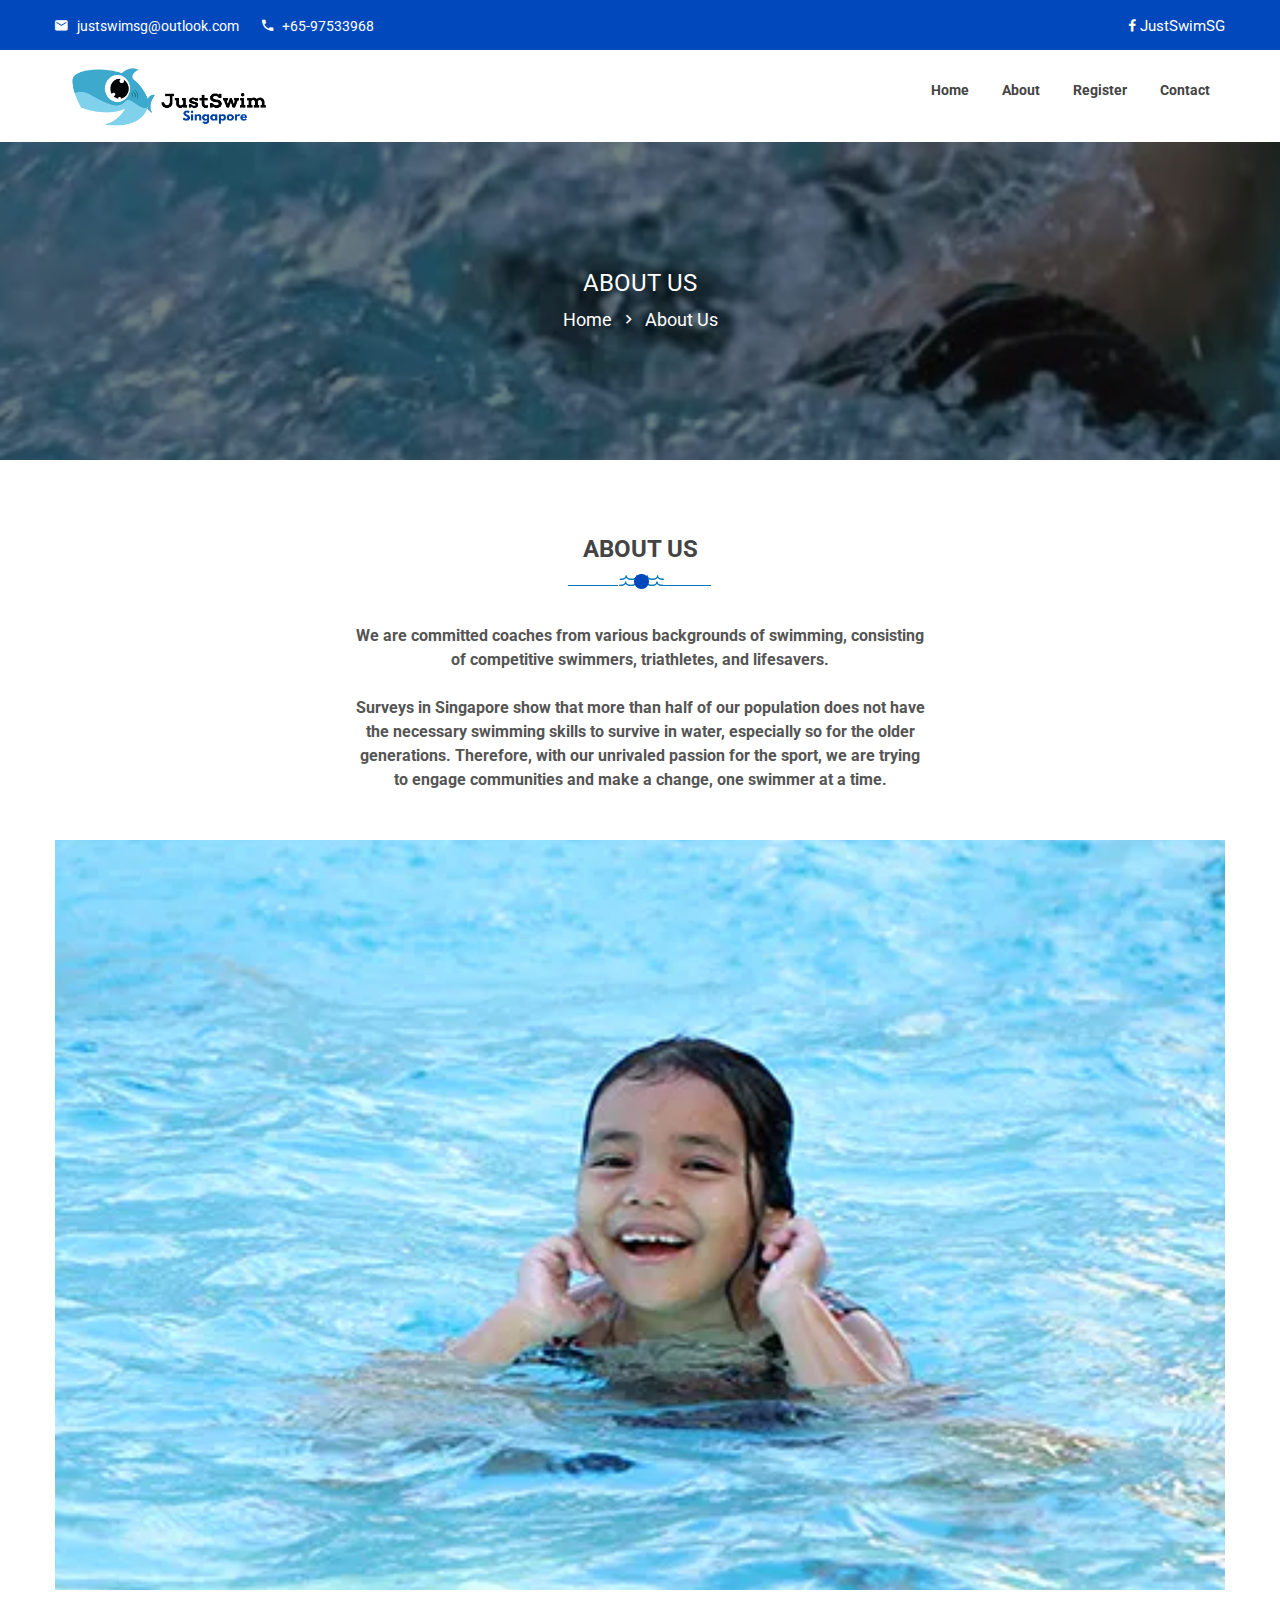
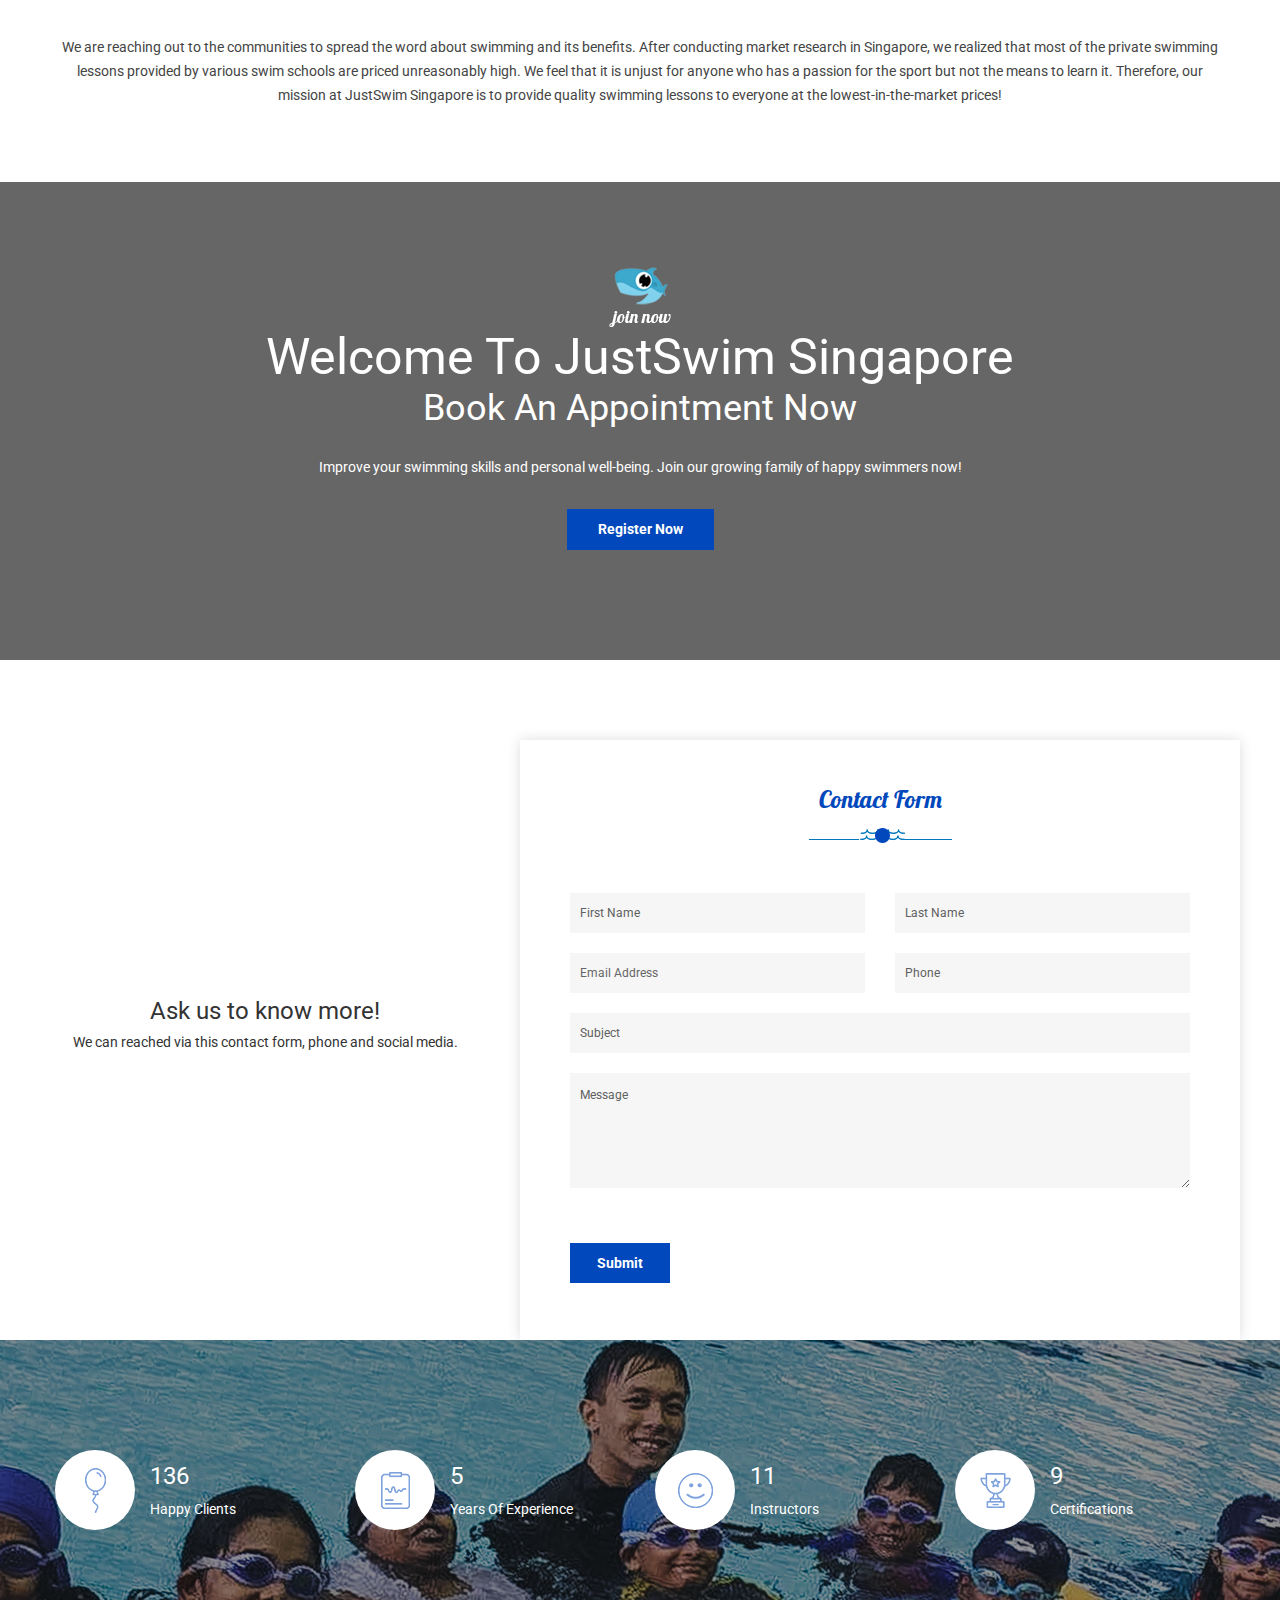
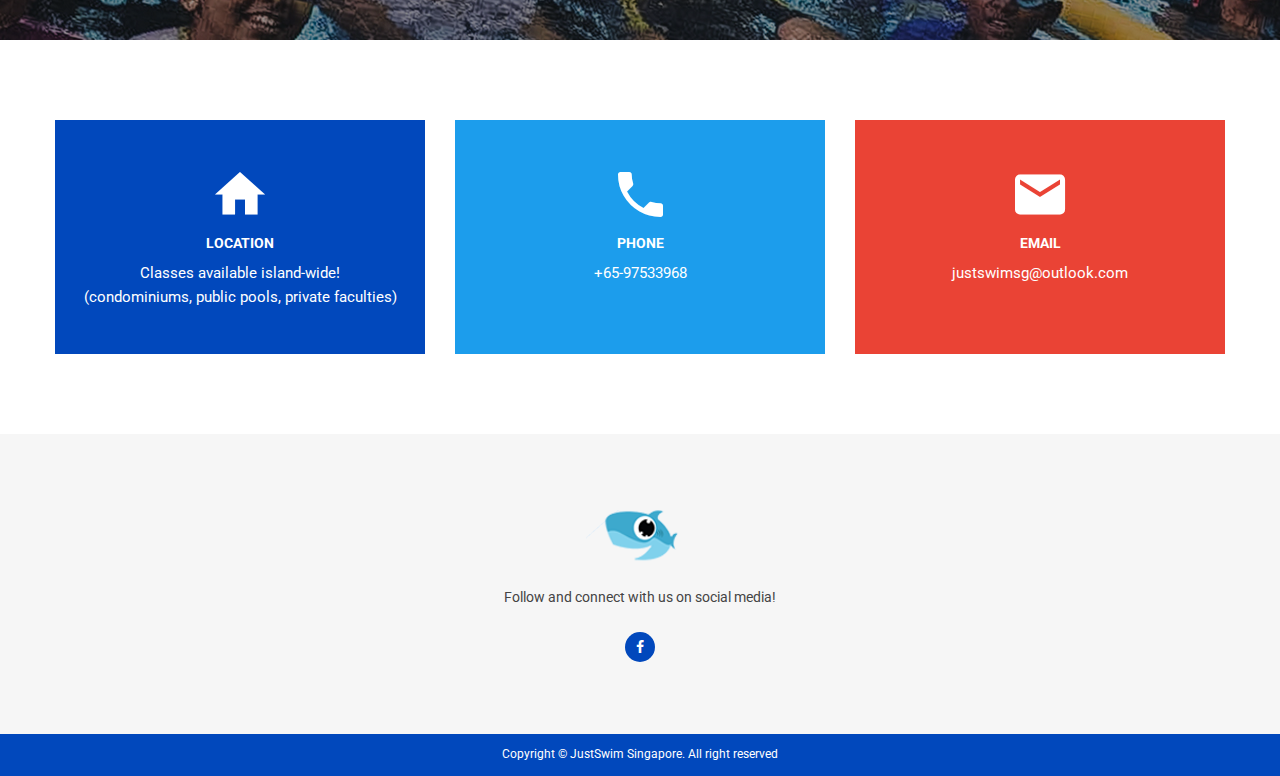
<file: about.html>
<!doctype html>
<html class="no-js" lang="en">

<head>
    <meta charset="utf-8">
    <meta http-equiv="x-ua-compatible" content="ie=edge">
    <title>About | JustSwim Singapore</title>
    <meta name="description" content="Private swimming lessons for all ages in Singapore by professional SwimSafer and NROC certified instructors.">        
    <script type="application/ld+json">
    {
      "@context": "https://schema.org",
      "@type": "School",
      "name": "JustSwim Singapore",
      "alternateName": "Private Swimming Lessons Singapore",
      "url": "https://swimminglessonssingapore.com/",
      "logo": "https://swimminglessonssingapore.com/images/logo/logo.png",
      "contactPoint": {
        "@type": "ContactPoint",
        "telephone": "+65-97533968",
        "contactType": "customer service",
        "areaServed": "SG",
        "availableLanguage": ["en","Chinese","Chinese (Simplified)","Chinese (Traditional)","Malay"]
      },
      "sameAs": [
        "https://www.facebook.com/JustSwimSG/",
        "http://justswimsingapore.github.io/",
        "https://swimminglessonssingapore.com/"
      ]
    }
    </script>
    <meta name="robots" content="index, follow" />        
    <meta name="googlebot" content="index, follow, max-snippet:-1, max-image-preview:large, max-video-preview:-1" />
    <meta name="bingbot" content="index, follow, max-snippet:-1, max-image-preview:large, max-video-preview:-1" />
    <meta name="viewport" content="width=device-width, initial-scale=1">

    <!-- favicon
        ============================================ -->
    <link rel="shortcut icon" type="image/x-icon" href="images/favicon.ico">

    <!-- All css files are included here
        ============================================ -->
    <link rel="stylesheet" href="css/bootstrap.min.css">
    <link rel="stylesheet" href="css/core.css">
    <link rel="stylesheet" href="style.css">
    <link rel="stylesheet" href="css/shortcode/shortcodes.css">
    <link rel="stylesheet" href="css/responsive.css">
    <link href="#" data-style="styles" rel="stylesheet">

    <!-- Modernizr JS -->
    <script src="js/vendor/modernizr-2.8.3.min.js"></script>
	
	<!-- Facebook Pixel Code -->
<script>
!function(f,b,e,v,n,t,s)
{if(f.fbq)return;n=f.fbq=function(){n.callMethod?
n.callMethod.apply(n,arguments):n.queue.push(arguments)};
if(!f._fbq)f._fbq=n;n.push=n;n.loaded=!0;n.version='2.0';
n.queue=[];t=b.createElement(e);t.async=!0;
t.src=v;s=b.getElementsByTagName(e)[0];
s.parentNode.insertBefore(t,s)}(window, document,'script',
'https://connect.facebook.net/en_US/fbevents.js');
fbq('init', '255881492757856');
fbq('track', 'PageView');
</script>
<noscript><img height="1" width="1" style="display:none"
src="https://www.facebook.com/tr?id=255881492757856&ev=PageView&noscript=1"
/></noscript>
<!-- End Facebook Pixel Code -->
</head>

<body>
    <!--[if lt IE 8]>
            <p class="browserupgrade">You are using an <strong>outdated</strong> browser. Please <a href="https://browsehappy.com/?locale=en">upgrade your browser</a> to improve your experience.</p>
        <![endif]-->

    <!--Main Wrapper Start-->
    <div class="wrapper bg-white fix">
        <!--Bg White Start-->
        <div class="bg-white">
            <!--Header Area Start-->
            <header class="header-area sticker" id="topnav">
                <div class="header-wrapper header-padding">
                    <div class="header-top">
                        <div class="container">
                            <div class="row">
                                <div class="col-md-6 col-sm-9">
                                    <div class="top-left">
                                        <ul>
                                            <li><i class="zmdi zmdi-email"></i> justswimsg@outlook.com</li>
                                            <li><i class="zmdi zmdi-phone"></i> +65-97533968</li>
                                        </ul>
                                    </div>
                                </div>
                                <div class="col-md-6 col-sm-3">
                                    <div class="top-right">
                                        <ul>
                                            <li><a href="https://www.facebook.com/JustSwimSG/"><i class="zmdi zmdi-facebook"></i> JustSwimSG</a></li>
                                            <!--
                                            <li><a href="#"><i class="zmdi zmdi-twitter"></i></a></li>
                                            <li><a href="#"><i class="zmdi zmdi-google-plus"></i></a></li>
                                            <li><a href="#"><i class="zmdi zmdi-linkedin"></i></a></li>
                                            -->
                                        </ul>
                                    </div>
                                </div>
                            </div>
                        </div>
                    </div>
                    <div class="main-header">
                        <div class="container">
                            <div class="row">
                                <div class="col-md-3">
                                    <div class="logo">
                                        <a href="index.html"><img src="images/logo/logo.png" alt="swimmer" /></a>
                                    </div>
                                </div>
                                <div class="col-md-9">
                                    <div class="menu-area">
                                        <div class="menu-item">
                                            <!-- Mobile menu toggle-->
                                            <a class="navbar-toggle">
                                                <div class="lines">
                                                    <span></span>
                                                    <span></span>
                                                    <span></span>
                                                </div>
                                            </a>
                                            <!-- End mobile menu toggle-->
                                        </div>
                                    </div>
                                    <div id="navigation" class="main-menu">
                                        <nav>
                                            <ul class="navigation-menu">
                                                <li><a href="index.html">Home </a></li>
                                                <li><a href="about.html">About </a></li>
                                                <!--
                                                <li><a href="grid-view-one.html">Courses </a>
                                                    <ul class="submenu">
                                                        <li><a href="grid-view-one.html">grid view one</a></li>
                                                        <li><a href="grid-view-two.html">grid view two</a></li>
                                                    </ul>
                                                </li>
                                                <li class="hidden-sm"><a href="instructor.html">Instructor</a></li>
                                                -->
                                                <li><a href="register.html">Register </a></li>
                                                <li><a href="contact.html">Contact </a></li>
                                            </ul>
                                        </nav>
                                    </div>
                                </div>
                            </div>
                        </div>
                    </div>
                </div>
            </header>
            <!-- End of Header Area -->
            <!-- Start Banner Area-->
            <div class="banner-area text-center">
                <div class="container">
                    <div class="row">
                        <div class="col-12">
                            <div class="banner-content-wrapper">
                                <div class="banner-content">
                                    <h2>About Us</h2>
                                    <div class="banner-breadcrumb">
                                        <ul>
                                            <li><a href="index.html">home </a> <i class="zmdi zmdi-chevron-right"></i>
                                            </li>
                                            <li>about us</li>
                                        </ul>
                                    </div>
                                </div>
                            </div>
                        </div>
                    </div>
                </div>
            </div>
            <!-- End Banner Area-->
            <!-- Start of About Area -->
            <div class="about-area pt-75 pb-75 text-center">
                <div class="container">
                    <div class="row justify-content-center">
                        <div class="col-lg-6">
                            <div class="section-title text-center">
                                <h2>about us</h2>
                                <p>We are committed coaches from various backgrounds of swimming, consisting of competitive swimmers, triathletes, and lifesavers. 
                                <br><br>
                                Surveys in Singapore show that more than half of our population does not have the necessary swimming skills to survive in water, especially so for the older generations. Therefore, with our unrivaled passion for the sport, we are trying to engage communities and make a change, one swimmer at a time.</p>
                            </div>
                        </div>
                    </div>
                    <div class="row">
                        <div class="col-12">
                            <div class="about-content">
                                <img src="images/about/1.jpg" alt="about">
                                <p>We are reaching out to the communities to spread the word about swimming and its benefits. After conducting market research in Singapore, we realized that most of the private swimming lessons provided by various swim schools are priced unreasonably high. We feel that it is unjust for anyone who has a passion for the sport but not the means to learn it. Therefore, our mission at JustSwim Singapore is to provide quality swimming lessons to everyone at the lowest-in-the-market prices!</p>
                            </div>
                        </div>
                    </div>
                </div>
            </div>
            <!-- End of Instructor Area -->
            <!-- Start of Welcome Area -->
            <div class="welcome-area">
                <div class="container">
                    <div class="row justify-content-center">
                        <div class="col-lg-8">
                            <div class="welcome-content text-center">
                                <img src="images/logo/1.png" alt="logo">
                                <h2>Welcome to JustSwim Singapore</h2>
                                <h3>book an appointment now</h3>
                                <p>Improve your swimming skills and personal well-being. Join our growing family of happy swimmers now!</p>
                                <a href="register.html" class="read-more btn"><span>register now</span></a>
                            </div>
                        </div>
                    </div>
                </div>
            </div>
            <!-- End of Welcome Area -->
            <!-- Start of touch Area -->
            <div class="touch-area pt-80">
                <div class="container">
                    <div class="row">
                        <div class="contact-left-wrapper">
                            <div class="contact-left text-center">
                                <h2>Ask us to know more!</h2>
                                <p>We can reached via this contact form, phone and social media.</p>
                            </div>
                        </div>
                        <div class="contact-right">
                            <h3 class="text-center">Contact Form</h3>
                            <form id="contact-form" action="https://justswimsg.000webhostapp.com/mail.php" method="post">
                                <div class="row">
                                    <div class="col-lg-6">
                                        <div class="form-box mb-20">
                                            <input type="text" name="f_name" id="f_name" placeholder="First Name" required>
                                        </div>
                                    </div>
                                    <div class="col-lg-6 mb-20">
                                        <div class="form-box">
                                            <input type="text" name="l_name" id="l_name" placeholder="Last Name" required>
                                        </div>
                                    </div>
                                </div>
                                <div class="row">
                                    <div class="col-lg-6 mb-20">
                                        <div class="form-box">
                                            <input type="email" name="email" id="email" placeholder="Email Address" required>
                                        </div>
                                    </div>
                                    <div class="col-lg-6 mb-20">
                                        <div class="form-box">
                                            <input type="text" name="phone" id="phone" placeholder="Phone" required>
                                        </div>
                                    </div>
                                </div>
                                <div class="row">
                                    <div class="col-12">
                                        <div class="form-box mb-20">
                                            <input type="text" name="subject" id="subject" placeholder="Subject" required>
                                        </div>
                                    </div>
                                </div>
                                <div class="row">
                                    <div class="col-12">
                                        <div class="form-box">
                                            <textarea name="message" id="message" placeholder="Message" required></textarea>
                                        </div>
                                        <p class="bothoneypot">Leave this blank: <input type="text" name="middlename" id="middlename" placeholder="Middle Name"></p>
                                    </div>
                                </div>
                                <div class="row">
                                    <div class="col-12">
                                        <div class="form-box">
                                            <button type="submit" class="default-button submit-btn">Submit Now</button>
                                            <p class="form-messege"></p>
                                        </div>
                                    </div>
                                </div>
                            </form>
                        </div>
                    </div>
                </div>
            </div>
            <!-- End of touch Area -->
            <!-- start of fun Area -->
            <div class="fun-area pt-110 pb-110">
                <div class="container">
                    <div class="row">
                        <div class="col-lg-3 col-md-6 col-12 mb-md--40">
                            <div class="single-fun text-center">
                                <div class="fun-img">
                                    <span><img src="images/fun/1.png" alt="fun"></span>
                                </div>
                                <div class="fun-content">
                                    <h3 class="counter">136</h3>
                                    <h5>happy clients</h5>
                                </div>
                            </div>
                        </div>
                        <div class="col-lg-3 col-md-6 col-12 mb-md--40">
                            <div class="single-fun text-center">
                                <div class="fun-img">
                                    <span><img src="images/fun/2.png" alt="fun"></span>
                                </div>
                                <div class="fun-content">
                                    <h3 class="counter">5</h3>
                                    <h5>years of experience</h5>
                                </div>
                            </div>
                        </div>
                        <div class="col-lg-3 col-md-6 col-12 mb-sm--40">
                            <div class="single-fun text-center">
                                <div class="fun-img">
                                    <span><img src="images/fun/3.png" alt="fun"></span>
                                </div>
                                <div class="fun-content">
                                    <h3 class="counter">11</h3>
                                    <h5>instructors</h5>
                                </div>
                            </div>
                        </div>
                        <div class="col-lg-3 col-md-6 col-12">
                            <div class="single-fun text-center">
                                <div class="fun-img">
                                    <span><img src="images/fun/4.png" alt="fun"></span>
                                </div>
                                <div class="fun-content">
                                    <h3 class="counter">9</h3>
                                    <h5>Certifications</h5>
                                </div>
                            </div>
                        </div>
                    </div>
                </div>
            </div>
            <!-- End of fun Area -->
            <!-- Start of contact Area -->
            <div class="contact-area text-center pb-80 pt-80">
                <div class="container">
                    <div class="row">
                        <div class="col-md-4 col-12">
                            <div class="single-contact">
                                <div class="contact-icon">
                                    <i class="zmdi zmdi-home"></i>
                                </div>
                                <div class="contact-info">
                                    <h5>Location</h5>
                                    <p>Classes available island-wide!</p>
                                    <p>(condominiums, public pools, private faculties)</p>
                                </div>
                            </div>
                        </div>
                        <div class="col-md-4 col-12">
                            <div class="single-contact">
                                <div class="contact-icon">
                                    <i class="zmdi zmdi-phone"></i>
                                </div>
                                <div class="contact-info">
                                    <h5>phone</h5>
                                    <p>+65-97533968</p><br>
                                </div>
                            </div>
                        </div>
                        <div class="col-md-4 col-12">
                            <div class="single-contact">
                                <div class="contact-icon">
                                    <i class="zmdi zmdi-email"></i>
                                </div>
                                <div class="contact-info">
                                    <h5>email</h5>
                                    <p>justswimsg@outlook.com</p><br>
                                </div>
                            </div>
                        </div>
                    </div>
                </div>
            </div>
            <!-- End of contact Area -->
            <!-- Start of Footer area -->
            <footer class="footer-area">
                <div class="main-footer pt-76 pb-72">
                    <div class="container">
                        <div class="row">
                            <div class="col-lg-4 col-md-7 col-12 mb-md--40">
                                <!--
                                <div class="footer-widget text-left f-left">
                                    <h3>twitter Feed</h3>
                                    <div class="single-feed mb-15">
                                        <h5>Post By: John Doe <span>12 Feb 2017</span></h5>
                                        <p><a href="#">#There</a> are may <a href="#">“varations”</a> pasages of texi Lorem Ipsum available njhgh fhg excercise</p>
                                    </div>
                                    <div class="single-feed">
                                        <h5>Post By: John Doe <span>12 Feb 2017</span></h5>
                                        <p>There are may <a href="#">#“variations”</a> pasages of texi</p>
                                    </div>
                                </div>
                                -->
                            </div>
                            <div class="col-lg-4 col-md-5 col-12 mb-md--40">
                                <div class="footer-widget text-center">
                                    <a href="index.html"><img src="images/logo/footer-logo.png" alt="logo"></a>
                                    <p>Follow and connect with us on social media!</p>
                                    <div class="footer-icons">
                                        <ul>
                                            <li><a href="https://www.facebook.com/JustSwimSG"><i class="fa fa-facebook"></i></a></li>
                                            <!--
                                            <li><a href="#"><i class="fa fa-twitter"></i></a></li>
                                            <li><a href="#"><i class="fa fa-google-plus"></i></a></li>
                                            <li><a href="#"><i class="fa fa-pinterest"></i></a></li>
                                            <li><a href="#"><i class="fa fa-youtube"></i></a></li>
                                            -->
                                        </ul>
                                    </div>
                                </div>
                            </div>
                            
                            <div class="col-lg-4 col-md-4 col-12">
                                <!--
                                <div class="footer-widget f-right">
                                    <h3 class="text-left">latest post</h3>
                                    <div class="post">
                                        <div class="post-img">
                                            <img src="images/post/1.jpg" alt="post">
                                            <a href="#">
                                                <i class="zmdi zmdi-link"></i>
                                            </a>
                                        </div>
                                        <div class="post-img">
                                            <img src="images/post/2.jpg" alt="post">
                                            <a href="#">
                                                <i class="zmdi zmdi-link"></i>
                                            </a>
                                        </div>
                                        <div class="post-img">
                                            <img src="images/post/3.jpg" alt="post">
                                            <a href="#">
                                                <i class="zmdi zmdi-link"></i>
                                            </a>
                                        </div>
                                        <div class="post-img">
                                            <img src="images/post/4.jpg" alt="post">
                                            <a href="#">
                                                <i class="zmdi zmdi-link"></i>
                                            </a>
                                        </div>
                                    </div>
                                </div>
                                 -->
                            </div>
                        </div>
                    </div>
                </div> 
                <div class="footer-bottom pt-8 pb-10">
                    <div class="container">
                        <div class="row">
                            <div class="col-12 text-center">
                                <p>Copyright &copy; <a href="https://swimminglessonssingapore.com/" target="_blank">JustSwim Singapore</a>. All right reserved</p>
                            </div>
                        </div>
                    </div>
                </div>   
            </footer>
            <!-- End of Footer area -->
        </div>
        <!--End of Bg White-->
    </div>
    <!--End of Main Wrapper Area-->

    <!-- All jquery 
		========================================================= -->
    <script src="js/vendor/jquery-1.12.4.min.js"></script>
    <script src="js/bootstrap.min.js"></script>
    <script src="js/owl.carousel.min.js"></script>
    <script src="js/isotope.pkgd.min.js"></script>
    <script src="js/imagesloaded.pkgd.min.js"></script>
    <script src="js/ajax-mail.js"></script>
    <script src="js/jquery.ajaxchimp.min.js"></script>
    <script src="js/plugins.js"></script>
    <script src="js/jquery.magnific-popup.js"></script>
    <script src="js/jquery.counterup.min.js"></script>
    <script src="js/slick.min.js"></script>
    <script src="js/waypoints.min.js"></script>
    <script src="js/main.js"></script>
</body>

</html>
</file>
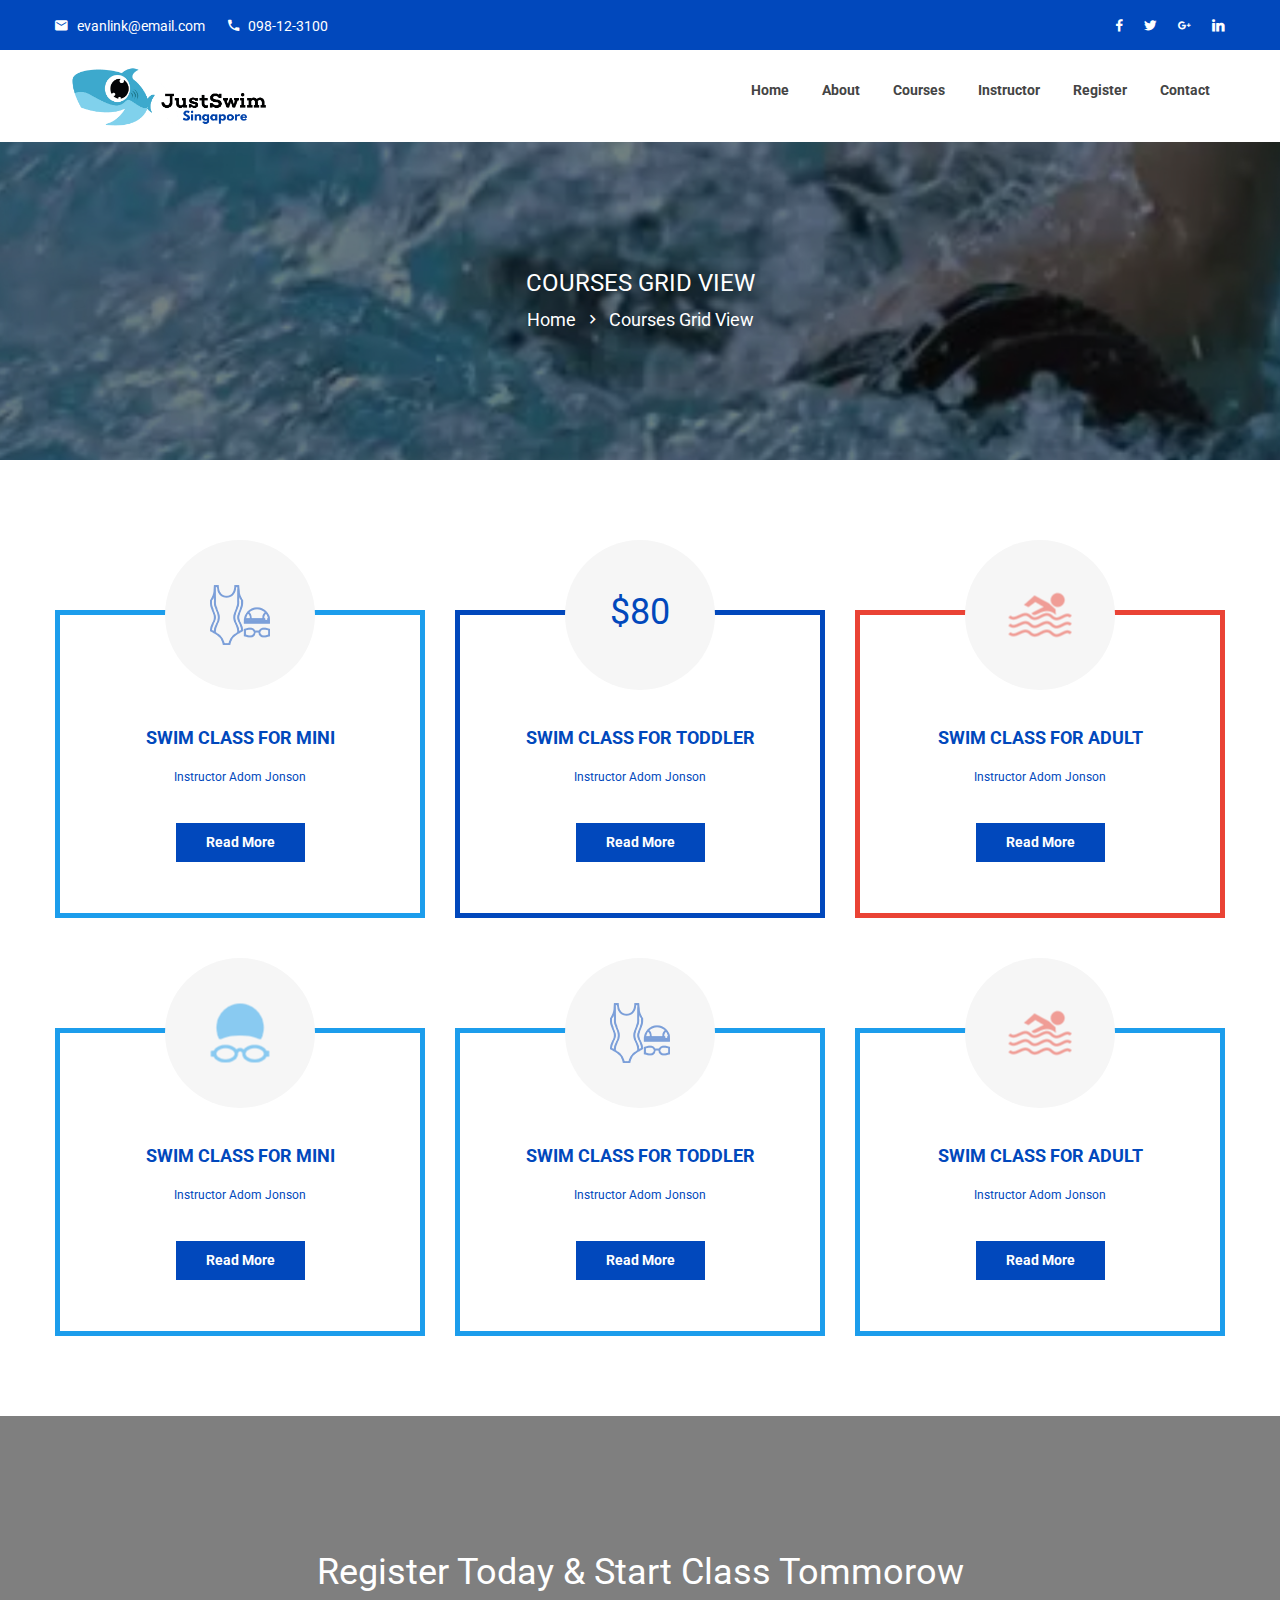
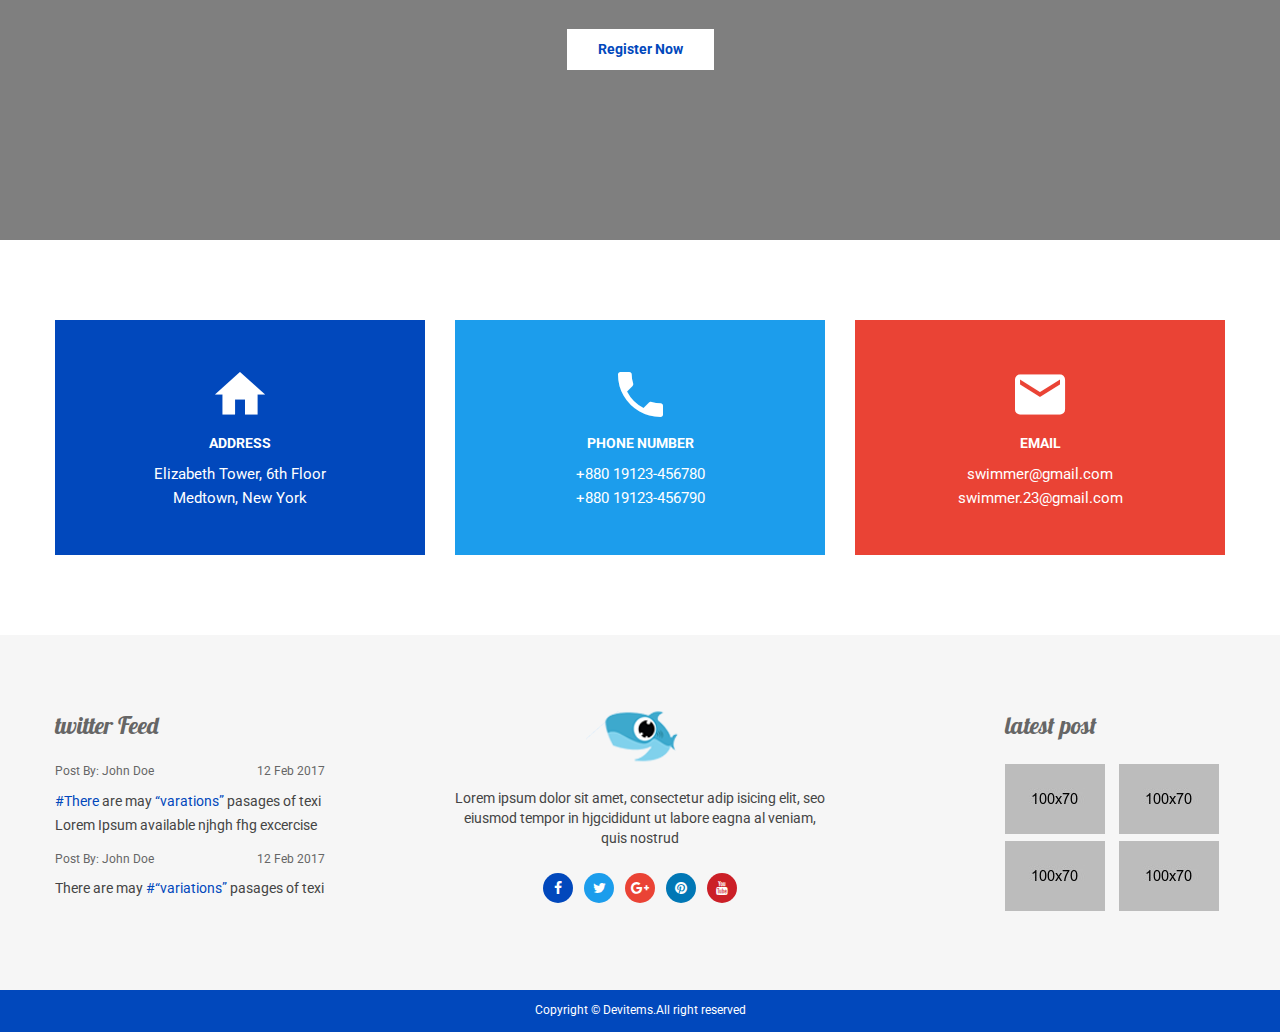
<file: grid-view-one.html>
<!doctype html>
<html class="no-js" lang="en">

<head>
    <meta charset="utf-8">
    <meta http-equiv="x-ua-compatible" content="ie=edge">
    <title>Grid View One || Swimmer</title>
    <meta name="description" content="Private swimming lessons for all ages in Singapore by professional SwimSafer and NROC certified instructors.">        
    <script type="application/ld+json">
    {
      "@context": "https://schema.org",
      "@type": "School",
      "name": "JustSwim Singapore",
      "alternateName": "Private Swimming Lessons Singapore",
      "url": "https://swimminglessonssingapore.com/",
      "logo": "https://swimminglessonssingapore.com/images/logo/logo.png",
      "contactPoint": {
        "@type": "ContactPoint",
        "telephone": "+65-97533968",
        "contactType": "customer service",
        "areaServed": "SG",
        "availableLanguage": ["en","Chinese","Chinese (Simplified)","Chinese (Traditional)","Malay"]
      },
      "sameAs": [
        "https://www.facebook.com/JustSwimSG/",
        "http://justswimsingapore.github.io/",
        "https://swimminglessonssingapore.com/"
      ]
    }
    </script>
    <meta name="robots" content="index, follow" />        
    <meta name="googlebot" content="index, follow, max-snippet:-1, max-image-preview:large, max-video-preview:-1" />
    <meta name="bingbot" content="index, follow, max-snippet:-1, max-image-preview:large, max-video-preview:-1" />
    <meta name="viewport" content="width=device-width, initial-scale=1">

    <!-- favicon
        ============================================ -->
    <link rel="shortcut icon" type="image/x-icon" href="images/favicon.ico">

    <!-- All css files are included here
        ============================================ -->
    <link rel="stylesheet" href="css/bootstrap.min.css">
    <link rel="stylesheet" href="css/core.css">
    <link rel="stylesheet" href="style.css">
    <link rel="stylesheet" href="css/shortcode/shortcodes.css">
    <link rel="stylesheet" href="css/responsive.css">
    <link href="#" data-style="styles" rel="stylesheet">

    <!-- Modernizr JS -->
    <script src="js/vendor/modernizr-2.8.3.min.js"></script>
</head>

<body>
    <!--[if lt IE 8]>
            <p class="browserupgrade">You are using an <strong>outdated</strong> browser. Please <a href="https://browsehappy.com/?locale=en">upgrade your browser</a> to improve your experience.</p>
        <![endif]-->

    <!--Main Wrapper Start-->
    <div class="wrapper bg-white fix">
        <!--Bg White Start-->
        <div class="bg-white">
            <!--Header Area Start-->
            <header class="header-area sticker" id="topnav">
                <div class="header-wrapper header-padding">
                    <div class="header-top">
                        <div class="container">
                            <div class="row">
                                <div class="col-md-6 col-sm-9">
                                    <div class="top-left">
                                        <ul>
                                            <li><i class="zmdi zmdi-email"></i> evanlink@email.com</li>
                                            <li><i class="zmdi zmdi-phone"></i> 098-12-3100</li>
                                        </ul>
                                    </div>
                                </div>
                                <div class="col-md-6 col-sm-3">
                                    <div class="top-right">
                                        <ul>
                                            <li><a href="#"><i class="zmdi zmdi-facebook"></i></a></li>
                                            <li><a href="#"><i class="zmdi zmdi-twitter"></i></a></li>
                                            <li><a href="#"><i class="zmdi zmdi-google-plus"></i></a></li>
                                            <li><a href="#"><i class="zmdi zmdi-linkedin"></i></a></li>
                                        </ul>
                                    </div>
                                </div>
                            </div>
                        </div>
                    </div>
                    <div class="main-header">
                        <div class="container">
                            <div class="row">
                                <div class="col-md-3">
                                    <div class="logo">
                                        <a href="index.html"><img src="images/logo/logo.png" alt="swimmer" /></a>
                                    </div>
                                </div>
                                <div class="col-md-9">
                                    <div class="menu-area">
                                        <div class="menu-item">
                                            <!-- Mobile menu toggle-->
                                            <a class="navbar-toggle">
                                                <div class="lines">
                                                    <span></span>
                                                    <span></span>
                                                    <span></span>
                                                </div>
                                            </a>
                                            <!-- End mobile menu toggle-->
                                        </div>
                                    </div>
                                    <div id="navigation" class="main-menu">
                                        <nav>
                                            <ul class="navigation-menu">
                                                <li><a href="index.html">home </a></li>
                                                <li><a href="about.html">About </a></li>
                                                <li><a href="grid-view-one.html">courses </a>
                                                    <ul class="submenu">
                                                        <li><a href="grid-view-one.html">grid view one</a></li>
                                                        <li><a href="grid-view-two.html">grid view two</a></li>
                                                    </ul>
                                                </li>
                                                <li class="hidden-sm"><a href="instructor.html">Instructor</a></li>
                                                <li><a href="register.html">register </a></li>
                                                <li><a href="contact.html">contact</a></li>
                                            </ul>
                                        </nav>
                                    </div>
                                </div>
                            </div>
                        </div>
                    </div>
                </div>
            </header>
            <!-- End of Header Area -->
            <!-- Start Banner Area-->
            <div class="banner-area text-center">
                <div class="container">
                    <div class="row">
                        <div class="col-12">
                            <div class="banner-content-wrapper">
                                <div class="banner-content">
                                    <h2>courses grid view</h2>
                                    <div class="banner-breadcrumb">
                                        <ul>
                                            <li><a href="index.html">home </a> <i class="zmdi zmdi-chevron-right"></i>
                                            </li>
                                            <li>courses grid view</li>
                                        </ul>
                                    </div>
                                </div>
                            </div>
                        </div>
                    </div>
                </div>
            </div>
            <!-- End Banner Area-->
            <!--Start Class Area-->
            <div class="class-area text-center pt-150 pb-80">
                <div class="container">
                    <div class="row">
                        <div class="col-lg-4 col-md-6 col-12 mb-110">
                            <div class="single-class picton-border">
                                <div class="class-icon">
                                    <img src="images/class/2.png" alt="class">
                                </div>
                                <div class="class-content">
                                    <h3>Swim class for mini</h3>
                                    <h6>Instructor Adom Jonson </h6>
                                    <p class="hover">Lorem ipsum dolor sit amet, consectetur adipisicing elit, sed do
                                        eiusmod tempor incididunt ut labore et magna aliqua. </p>
                                    <div class="class-button">
                                        <a href="#" class="read-more btn"><span>read more</span></a>
                                    </div>
                                </div>
                            </div>
                        </div>
                        <div class="col-lg-4 col-md-6 col-12 mb-110">
                            <div class="single-class cobalt-border">
                                <div class="class-icon">
                                    <h2>$80</h2>
                                </div>
                                <div class="class-content">
                                    <h3>Swim class for toddler</h3>
                                    <h6>Instructor Adom Jonson </h6>
                                    <p class="hover">Lorem ipsum dolor sit amet, consectetur adipisicing elit, sed do
                                        eiusmod tempor incididunt ut labore et magna aliqua. </p>
                                    <div class="class-button">
                                        <a href="#" class="read-more btn"><span>read more</span></a>
                                    </div>
                                </div>
                            </div>
                        </div>
                        <div class="col-lg-4 col-md-6 col-12 mb-110">
                            <div class="single-class cinnabar-border">
                                <div class="class-icon">
                                    <img src="images/class/3.png" alt="class">
                                </div>
                                <div class="class-content">
                                    <h3>Swim class for adult</h3>
                                    <h6>Instructor Adom Jonson </h6>
                                    <p class="hover">Lorem ipsum dolor sit amet, consectetur adipisicing elit, sed do
                                        eiusmod tempor incididunt ut labore et magna aliqua. </p>
                                    <div class="class-button">
                                        <a href="#" class="read-more btn"><span>read more</span></a>
                                    </div>
                                </div>
                            </div>
                        </div>
                        <div class="col-lg-4 col-md-6 col-12 mb-md--110">
                            <div class="single-class picton-border">
                                <div class="class-icon">
                                    <img src="images/class/1.png" alt="class">
                                </div>
                                <div class="class-content">
                                    <h3>Swim class for mini</h3>
                                    <h6>Instructor Adom Jonson </h6>
                                    <p class="hover">Lorem ipsum dolor sit amet, consectetur adipisicing elit, sed do
                                        eiusmod tempor incididunt ut labore et magna aliqua. </p>
                                    <div class="class-button">
                                        <a href="#" class="read-more btn"><span>read more</span></a>
                                    </div>
                                </div>
                            </div>
                        </div>
                        <div class="col-lg-4 col-md-6 col-12 mb-sm--110">
                            <div class="single-class picton-border">
                                <div class="class-icon">
                                    <img src="images/class/2.png" alt="class">
                                </div>
                                <div class="class-content">
                                    <h3>Swim class for toddler</h3>
                                    <h6>Instructor Adom Jonson </h6>
                                    <p class="hover">Lorem ipsum dolor sit amet, consectetur adipisicing elit, sed do
                                        eiusmod tempor incididunt ut labore et magna aliqua. </p>;
                                    <div class="class-button">
                                        <a href="#" class="read-more btn"><span>read more</span></a>
                                    </div>
                                </div>
                            </div>
                        </div>
                        <div class="col-lg-4 col-md-6 col-12">
                            <div class="single-class picton-border">
                                <div class="class-icon">
                                    <img src="images/class/3.png" alt="class">
                                </div>
                                <div class="class-content">
                                    <h3>Swim class for adult</h3>
                                    <h6>Instructor Adom Jonson </h6>
                                    <p class="hover">Lorem ipsum dolor sit amet, consectetur adipisicing elit, sed do
                                        eiusmod tempor incididunt ut labore et magna aliqua. </p>
                                    <div class="class-button">
                                        <a href="#" class="read-more btn"><span>read more</span></a>
                                    </div>
                                </div>
                            </div>
                        </div>
                    </div>
                </div>
            </div>
            <!-- End of Class Area -->
            <!-- Start of Start Area -->
            <div class="start-area">
                <div class="container">
                    <div class="row">
                        <div class="col-12">
                            <div class="start-content text-center">
                                <h2>Register Today & Start Class Tommorow</h2>
                                <a href="#" class="read-more btn"><span>register now</span></a>
                            </div>
                        </div>
                    </div>
                </div>
            </div>
            <!-- End of Start Area -->
            <!-- Start of contact Area -->
            <div class="contact-area text-center pb-80 pt-80">
                <div class="container">
                    <div class="row">
                        <div class="col-md-4 col-12">
                            <div class="single-contact">
                                <div class="contact-icon">
                                    <i class="zmdi zmdi-home"></i>
                                </div>
                                <div class="contact-info">
                                    <h5>Address</h5>
                                    <p>Elizabeth Tower, 6th Floor<br> Medtown, New York</p>
                                </div>
                            </div>
                        </div>
                        <div class="col-md-4 col-12">
                            <div class="single-contact">
                                <div class="contact-icon">
                                    <i class="zmdi zmdi-phone"></i>
                                </div>
                                <div class="contact-info">
                                    <h5>phone number</h5>
                                    <p>+880 19123-456780<br>
                                        +880 19123-456790</p>
                                </div>
                            </div>
                        </div>
                        <div class="col-md-4 col-12">
                            <div class="single-contact">
                                <div class="contact-icon">
                                    <i class="zmdi zmdi-email"></i>
                                </div>
                                <div class="contact-info">
                                    <h5>email</h5>
                                    <p>swimmer@gmail.com<br>
                                        swimmer.23@gmail.com </p>
                                </div>
                            </div>
                        </div>
                    </div>
                </div>
            </div>
            <!-- End of contact Area -->
            <!-- Start of Footer area -->
            <footer class="footer-area">
                <div class="main-footer pt-76 pb-72">
                    <div class="container">
                        <div class="row">
                            <div class="col-lg-4 col-md-7 col-12 mb-md--40">
                                <div class="footer-widget text-left f-left">
                                    <h3>twitter Feed</h3>
                                    <div class="single-feed mb-15">
                                        <h5>Post By: John Doe <span>12 Feb 2017</span></h5>
                                        <p><a href="#">#There</a> are may <a href="#">“varations”</a> pasages of texi
                                            Lorem Ipsum available njhgh fhg excercise</p>
                                    </div>
                                    <div class="single-feed">
                                        <h5>Post By: John Doe <span>12 Feb 2017</span></h5>
                                        <p>There are may <a href="#">#“variations”</a> pasages of texi</p>
                                    </div>
                                </div>
                            </div>
                            <div class="col-lg-4 col-md-5 col-12 mb-md--40">
                                <div class="footer-widget text-center">
                                    <a href="index.html"><img src="images/logo/footer-logo.png" alt="logo"></a>
                                    <p>Lorem ipsum dolor sit amet, consectetur adip isicing elit, seo eiusmod tempor in
                                        hjgcididunt ut labore eagna al veniam, quis nostrud </p>
                                    <div class="footer-icons">
                                        <ul>
                                            <li><a href="#"><i class="fa fa-facebook"></i></a></li>
                                            <li><a href="#"><i class="fa fa-twitter"></i></a></li>
                                            <li><a href="#"><i class="fa fa-google-plus"></i></a></li>
                                            <li><a href="#"><i class="fa fa-pinterest"></i></a></li>
                                            <li><a href="#"><i class="fa fa-youtube"></i></a></li>
                                        </ul>
                                    </div>
                                </div>
                            </div>
                            <div class="col-lg-4 col-md-4 col-12">
                                <div class="footer-widget f-right">
                                    <h3 class="text-left">latest post</h3>
                                    <div class="post">
                                        <div class="post-img">
                                            <img src="images/post/1.jpg" alt="post">
                                            <a href="#">
                                                <i class="zmdi zmdi-link"></i>
                                            </a>
                                        </div>
                                        <div class="post-img">
                                            <img src="images/post/2.jpg" alt="post">
                                            <a href="#">
                                                <i class="zmdi zmdi-link"></i>
                                            </a>
                                        </div>
                                        <div class="post-img">
                                            <img src="images/post/3.jpg" alt="post">
                                            <a href="#">
                                                <i class="zmdi zmdi-link"></i>
                                            </a>
                                        </div>
                                        <div class="post-img">
                                            <img src="images/post/4.jpg" alt="post">
                                            <a href="#">
                                                <i class="zmdi zmdi-link"></i>
                                            </a>
                                        </div>
                                    </div>
                                </div>
                            </div>
                        </div>
                    </div>
                </div>
                <div class="footer-bottom pt-8 pb-10">
                    <div class="container">
                        <div class="row">
                            <div class="col-12 text-center">
                                <p>Copyright &copy; <a href="https://themeforest.net/user/devitems/portfolio"
                                        target="_blank">Devitems</a>.All right reserved</p>
                            </div>
                        </div>
                    </div>
                </div>
            </footer>
            <!-- End of Footer area -->
        </div>
        <!--End of Bg White-->
    </div>
    <!--End of Main Wrapper Area-->

    <!-- All jquery 
		========================================================= -->
    <script src="js/vendor/jquery-1.12.4.min.js"></script>
    <script src="js/bootstrap.min.js"></script>
    <script src="js/owl.carousel.min.js"></script>
    <script src="js/isotope.pkgd.min.js"></script>
    <script src="js/imagesloaded.pkgd.min.js"></script>
    <script src="js/ajax-mail.js"></script>
    <script src="js/jquery.ajaxchimp.min.js"></script>
    <script src="js/plugins.js"></script>
    <script src="js/jquery.magnific-popup.js"></script>
    <script src="js/jquery.counterup.min.js"></script>
    <script src="js/slick.min.js"></script>
    <script src="js/waypoints.min.js"></script>
    <script src="js/main.js"></script>
</body>

</html>
</file>
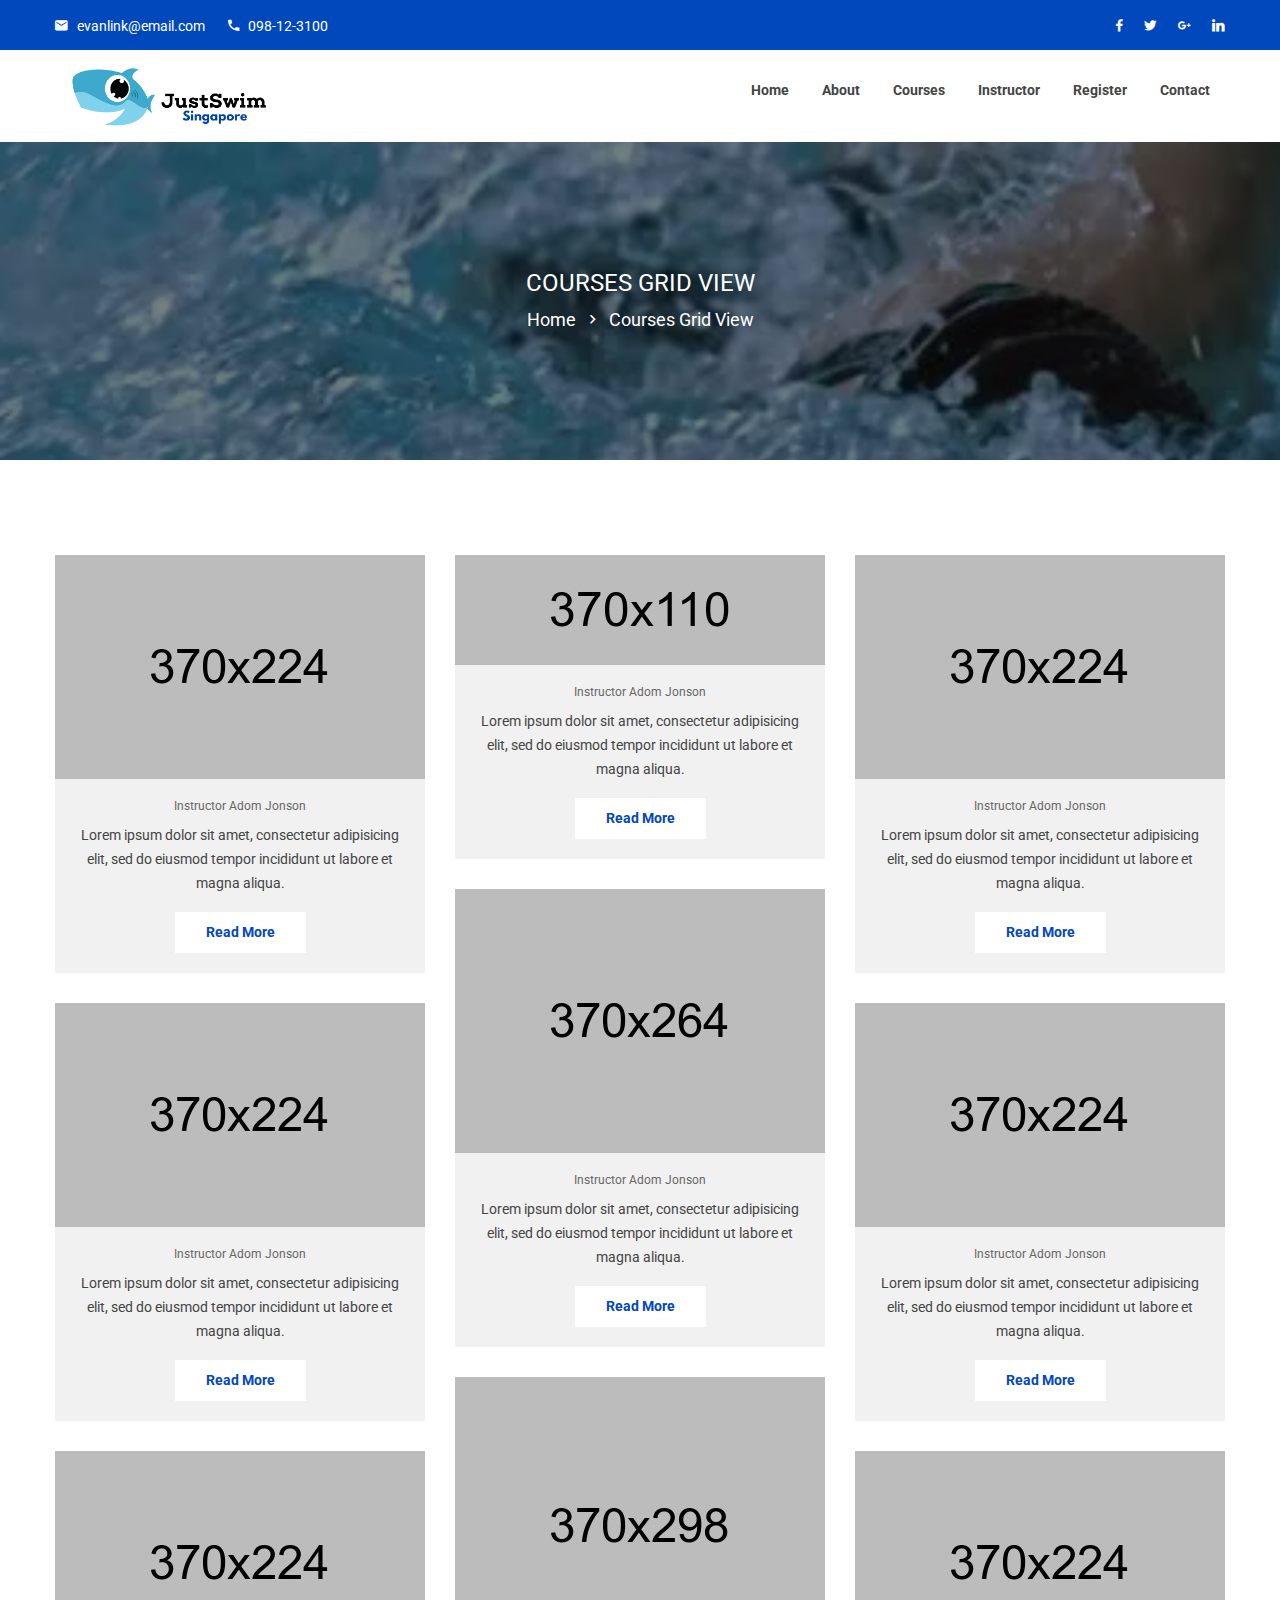
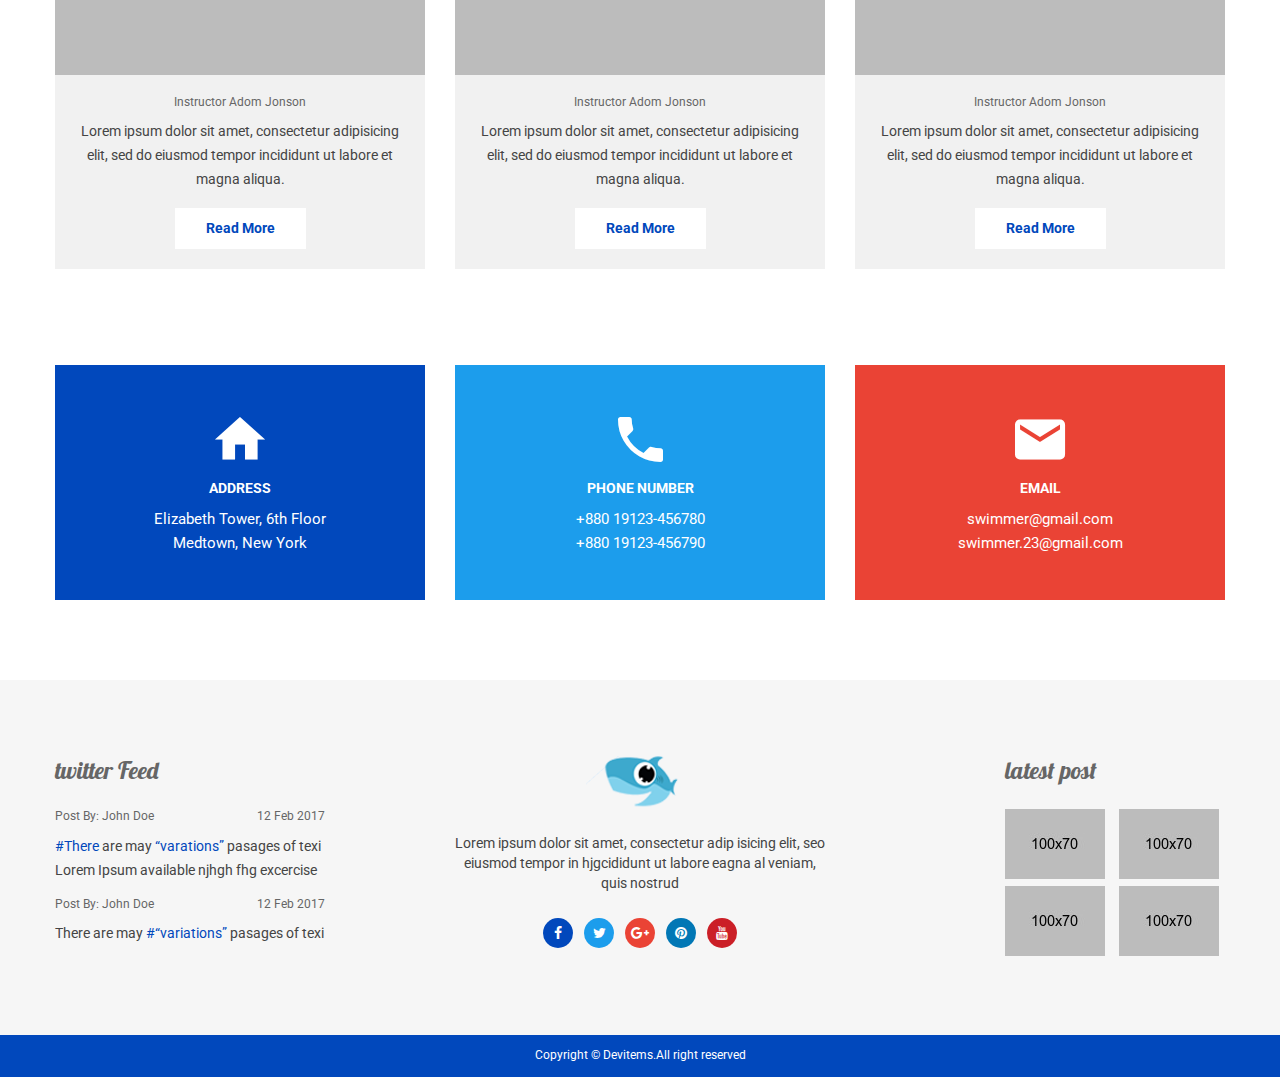
<file: grid-view-two.html>
<!doctype html>
<html class="no-js" lang="en">

<head>
    <meta charset="utf-8">
    <meta http-equiv="x-ua-compatible" content="ie=edge">
    <title>Grid View Two || Swimmer</title>
    <meta name="description" content="Private swimming lessons for all ages in Singapore by professional SwimSafer and NROC certified instructors.">       
    <script type="application/ld+json">
    {
      "@context": "https://schema.org",
      "@type": "School",
      "name": "JustSwim Singapore",
      "alternateName": "Private Swimming Lessons Singapore",
      "url": "https://swimminglessonssingapore.com/",
      "logo": "https://swimminglessonssingapore.com/images/logo/logo.png",
      "contactPoint": {
        "@type": "ContactPoint",
        "telephone": "+65-97533968",
        "contactType": "customer service",
        "areaServed": "SG",
        "availableLanguage": ["en","Chinese","Chinese (Simplified)","Chinese (Traditional)","Malay"]
      },
      "sameAs": [
        "https://www.facebook.com/JustSwimSG/",
        "http://justswimsingapore.github.io/",
        "https://swimminglessonssingapore.com/"
      ]
    }
    </script>
    <meta name="robots" content="index, follow" />        
    <meta name="googlebot" content="index, follow, max-snippet:-1, max-image-preview:large, max-video-preview:-1" />
    <meta name="bingbot" content="index, follow, max-snippet:-1, max-image-preview:large, max-video-preview:-1" />
    <meta name="viewport" content="width=device-width, initial-scale=1">

    <!-- favicon
        ============================================ -->
    <link rel="shortcut icon" type="image/x-icon" href="images/favicon.ico">

    <!-- All css files are included here
        ============================================ -->
    <link rel="stylesheet" href="css/bootstrap.min.css">
    <link rel="stylesheet" href="css/core.css">
    <link rel="stylesheet" href="style.css">
    <link rel="stylesheet" href="css/shortcode/shortcodes.css">
    <link rel="stylesheet" href="css/responsive.css">
    <link href="#" data-style="styles" rel="stylesheet">

    <!-- Modernizr JS -->
    <script src="js/vendor/modernizr-2.8.3.min.js"></script>
</head>

<body>
    <!--[if lt IE 8]>
            <p class="browserupgrade">You are using an <strong>outdated</strong> browser. Please <a href="https://browsehappy.com/?locale=en">upgrade your browser</a> to improve your experience.</p>
        <![endif]-->

    <!--Main Wrapper Start-->
    <div class="wrapper bg-white fix">
        <!--Bg White Start-->
        <div class="bg-white">
            <!--Header Area Start-->
            <header class="header-area sticker" id="topnav">
                <div class="header-wrapper header-padding">
                    <div class="header-top">
                        <div class="container">
                            <div class="row">
                                <div class="col-md-6 col-sm-9">
                                    <div class="top-left">
                                        <ul>
                                            <li><i class="zmdi zmdi-email"></i> evanlink@email.com</li>
                                            <li><i class="zmdi zmdi-phone"></i> 098-12-3100</li>
                                        </ul>
                                    </div>
                                </div>
                                <div class="col-md-6 col-sm-3">
                                    <div class="top-right">
                                        <ul>
                                            <li><a href="#"><i class="zmdi zmdi-facebook"></i></a></li>
                                            <li><a href="#"><i class="zmdi zmdi-twitter"></i></a></li>
                                            <li><a href="#"><i class="zmdi zmdi-google-plus"></i></a></li>
                                            <li><a href="#"><i class="zmdi zmdi-linkedin"></i></a></li>
                                        </ul>
                                    </div>
                                </div>
                            </div>
                        </div>
                    </div>
                    <div class="main-header">
                        <div class="container">
                            <div class="row">
                                <div class="col-md-3">
                                    <div class="logo">
                                        <a href="index.html"><img src="images/logo/logo.png" alt="swimmer" /></a>
                                    </div>
                                </div>
                                <div class="col-md-9">
                                    <div class="menu-area">
                                        <div class="menu-item">
                                            <!-- Mobile menu toggle-->
                                            <a class="navbar-toggle">
                                                <div class="lines">
                                                    <span></span>
                                                    <span></span>
                                                    <span></span>
                                                </div>
                                            </a>
                                            <!-- End mobile menu toggle-->
                                        </div>
                                    </div>
                                    <div id="navigation" class="main-menu">
                                        <nav>
                                            <ul class="navigation-menu">
                                                <li><a href="index.html">home </a></li>
                                                <li><a href="about.html">About </a></li>
                                                <li><a href="grid-view-one.html">courses </a>
                                                    <ul class="submenu">
                                                        <li><a href="grid-view-one.html">grid view one</a></li>
                                                        <li><a href="grid-view-two.html">grid view two</a></li>
                                                    </ul>
                                                </li>
                                                <li class="hidden-sm"><a href="instructor.html">Instructor</a></li>
                                                <li><a href="register.html">register </a></li>
                                                <li><a href="contact.html">contact</a></li>
                                            </ul>
                                        </nav>
                                    </div>
                                </div>
                            </div>
                        </div>
                    </div>
                </div>
            </header>
            <!-- End of Header Area -->
            <!-- Start Banner Area-->
            <div class="banner-area text-center">
                <div class="container">
                    <div class="row">
                        <div class="col-12">
                            <div class="banner-content-wrapper">
                                <div class="banner-content">
                                    <h2>courses grid view</h2>
                                    <div class="banner-breadcrumb">
                                        <ul>
                                            <li><a href="index.html">home </a> <i class="zmdi zmdi-chevron-right"></i>
                                            </li>
                                            <li>courses grid view</li>
                                        </ul>
                                    </div>
                                </div>
                            </div>
                        </div>
                    </div>
                </div>
            </div>
            <!-- End Banner Area-->
            <!--Start Category Area-->
            <div class="category-area text-center pt-80 two">
                <div class="container">
                    <div class="row">
                        <div class="col-12">
                            <div class="categories">
                                <div class="cat-item cat-lg-4 cat-md-6">
                                    <div class="single-category">
                                        <div class="category-img">
                                            <img src="images/category/1.jpg" alt="category">
                                            <div class="category-hover">
                                                <h3>Swim classes for mini</h3>
                                                <span>$98</span>
                                            </div>
                                        </div>
                                        <div class="category-content pt-20 pb-20">
                                            <h6>Instructor Adom Jonson </h6>
                                            <p>Lorem ipsum dolor sit amet, consectetur adipisicing elit, sed do eiusmod
                                                tempor incididunt ut labore et magna aliqua. </p>
                                            <div class="class-button">
                                                <a href="#" class="read-more btn"><span>read more</span></a>
                                            </div>
                                        </div>
                                    </div>
                                </div>
                                <div class="cat-item cat-lg-4 cat-md-6">
                                    <div class="single-category">
                                        <div class="category-img">
                                            <img src="images/category/2.jpg" alt="category">
                                            <div class="category-hover">
                                                <h3>Swim classes for mini</h3>
                                                <span>$98</span>
                                            </div>
                                        </div>
                                        <div class="category-content pt-20 pb-20">
                                            <h6>Instructor Adom Jonson </h6>
                                            <p>Lorem ipsum dolor sit amet, consectetur adipisicing elit, sed do eiusmod
                                                tempor incididunt ut labore et magna aliqua. </p>
                                            <div class="class-button">
                                                <a href="#" class="read-more btn"><span>read more</span></a>
                                            </div>
                                        </div>
                                    </div>
                                </div>
                                <div class="cat-item cat-lg-4 cat-md-6">
                                    <div class="single-category">
                                        <div class="category-img">
                                            <img src="images/category/3.jpg" alt="category">
                                            <div class="category-hover">
                                                <h3>Swim classes for mini</h3>
                                                <span>$98</span>
                                            </div>
                                        </div>
                                        <div class="category-content pt-20 pb-20">
                                            <h6>Instructor Adom Jonson </h6>
                                            <p>Lorem ipsum dolor sit amet, consectetur adipisicing elit, sed do eiusmod
                                                tempor incididunt ut labore et magna aliqua. </p>
                                            <div class="class-button">
                                                <a href="#" class="read-more btn"><span>read more</span></a>
                                            </div>
                                        </div>
                                    </div>
                                </div>
                                <div class="cat-item cat-lg-4 cat-md-6">
                                    <div class="single-category">
                                        <div class="category-img">
                                            <img src="images/category/5.jpg" alt="category">
                                            <div class="category-hover">
                                                <h3>Swim classes for mini</h3>
                                                <span>$98</span>
                                            </div>
                                        </div>
                                        <div class="category-content pt-20 pb-20">
                                            <h6>Instructor Adom Jonson </h6>
                                            <p>Lorem ipsum dolor sit amet, consectetur adipisicing elit, sed do eiusmod
                                                tempor incididunt ut labore et magna aliqua. </p>
                                            <div class="class-button">
                                                <a href="#" class="read-more btn"><span>read more</span></a>
                                            </div>
                                        </div>
                                    </div>
                                </div>
                                <div class="cat-item cat-lg-4 cat-md-6">
                                    <div class="single-category">
                                        <div class="category-img">
                                            <img src="images/category/4.jpg" alt="category">
                                            <div class="category-hover">
                                                <h3>Swim classes for mini</h3>
                                                <span>$98</span>
                                            </div>
                                        </div>
                                        <div class="category-content pt-20 pb-20">
                                            <h6>Instructor Adom Jonson </h6>
                                            <p>Lorem ipsum dolor sit amet, consectetur adipisicing elit, sed do eiusmod
                                                tempor incididunt ut labore et magna aliqua. </p>
                                            <div class="class-button">
                                                <a href="#" class="read-more btn"><span>read more</span></a>
                                            </div>
                                        </div>
                                    </div>
                                </div>
                                <div class="cat-item cat-lg-4 cat-md-6">
                                    <div class="single-category">
                                        <div class="category-img">
                                            <img src="images/category/6.jpg" alt="category">
                                            <div class="category-hover">
                                                <h3>Swim classes for mini</h3>
                                                <span>$98</span>
                                            </div>
                                        </div>
                                        <div class="category-content pt-20 pb-20">
                                            <h6>Instructor Adom Jonson </h6>
                                            <p>Lorem ipsum dolor sit amet, consectetur adipisicing elit, sed do eiusmod
                                                tempor incididunt ut labore et magna aliqua. </p>
                                            <div class="class-button">
                                                <a href="#" class="read-more btn"><span>read more</span></a>
                                            </div>
                                        </div>
                                    </div>
                                </div>
                                <div class="cat-item cat-lg-4 cat-md-6">
                                    <div class="single-category">
                                        <div class="category-img">
                                            <img src="images/category/8.jpg" alt="category">
                                            <div class="category-hover">
                                                <h3>Swim classes for mini</h3>
                                                <span>$98</span>
                                            </div>
                                        </div>
                                        <div class="category-content pt-20 pb-20">
                                            <h6>Instructor Adom Jonson </h6>
                                            <p>Lorem ipsum dolor sit amet, consectetur adipisicing elit, sed do eiusmod
                                                tempor incididunt ut labore et magna aliqua. </p>
                                            <div class="class-button">
                                                <a href="#" class="read-more btn"><span>read more</span></a>
                                            </div>
                                        </div>
                                    </div>
                                </div>
                                <div class="cat-item cat-lg-4 cat-md-6">
                                    <div class="single-category">
                                        <div class="category-img">
                                            <img src="images/category/7.jpg" alt="category">
                                            <div class="category-hover">
                                                <h3>Swim classes for mini</h3>
                                                <span>$98</span>
                                            </div>
                                        </div>
                                        <div class="category-content pt-20 pb-20">
                                            <h6>Instructor Adom Jonson </h6>
                                            <p>Lorem ipsum dolor sit amet, consectetur adipisicing elit, sed do eiusmod
                                                tempor incididunt ut labore et magna aliqua. </p>
                                            <div class="class-button">
                                                <a href="#" class="read-more btn"><span>read more</span></a>
                                            </div>
                                        </div>
                                    </div>
                                </div>
                                <div class="cat-item cat-lg-4 cat-md-6">
                                    <div class="single-category">
                                        <div class="category-img">
                                            <img src="images/category/9.jpg" alt="category">
                                            <div class="category-hover">
                                                <h3>Swim classes for mini</h3>
                                                <span>$98</span>
                                            </div>
                                        </div>
                                        <div class="category-content pt-20 pb-20">
                                            <h6>Instructor Adom Jonson </h6>
                                            <p>Lorem ipsum dolor sit amet, consectetur adipisicing elit, sed do eiusmod
                                                tempor incididunt ut labore et magna aliqua. </p>
                                            <div class="class-button">
                                                <a href="#" class="read-more btn"><span>read more</span></a>
                                            </div>
                                        </div>
                                    </div>
                                </div>
                            </div>
                        </div>
                    </div>
                </div>
            </div>
            <!-- End of Category Area -->
            <!-- Start of contact Area -->
            <div class="contact-area text-center pb-80 pt-80">
                <div class="container">
                    <div class="row">
                        <div class="col-md-4 col-12">
                            <div class="single-contact">
                                <div class="contact-icon">
                                    <i class="zmdi zmdi-home"></i>
                                </div>
                                <div class="contact-info">
                                    <h5>Address</h5>
                                    <p>Elizabeth Tower, 6th Floor<br> Medtown, New York</p>
                                </div>
                            </div>
                        </div>
                        <div class="col-md-4 col-12">
                            <div class="single-contact">
                                <div class="contact-icon">
                                    <i class="zmdi zmdi-phone"></i>
                                </div>
                                <div class="contact-info">
                                    <h5>phone number</h5>
                                    <p>+880 19123-456780<br>
                                        +880 19123-456790</p>
                                </div>
                            </div>
                        </div>
                        <div class="col-md-4 col-12">
                            <div class="single-contact">
                                <div class="contact-icon">
                                    <i class="zmdi zmdi-email"></i>
                                </div>
                                <div class="contact-info">
                                    <h5>email</h5>
                                    <p>swimmer@gmail.com<br>
                                        swimmer.23@gmail.com </p>
                                </div>
                            </div>
                        </div>
                    </div>
                </div>
            </div>
            <!-- End of contact Area -->
            <!-- Start of Footer area -->
            <footer class="footer-area">
                <div class="main-footer pt-76 pb-72">
                    <div class="container">
                        <div class="row">
                            <div class="col-lg-4 col-md-7 col-12 mb-md--40">
                                <div class="footer-widget text-left f-left">
                                    <h3>twitter Feed</h3>
                                    <div class="single-feed mb-15">
                                        <h5>Post By: John Doe <span>12 Feb 2017</span></h5>
                                        <p><a href="#">#There</a> are may <a href="#">“varations”</a> pasages of texi
                                            Lorem Ipsum available njhgh fhg excercise</p>
                                    </div>
                                    <div class="single-feed">
                                        <h5>Post By: John Doe <span>12 Feb 2017</span></h5>
                                        <p>There are may <a href="#">#“variations”</a> pasages of texi</p>
                                    </div>
                                </div>
                            </div>
                            <div class="col-lg-4 col-md-5 col-12 mb-md--40">
                                <div class="footer-widget text-center">
                                    <a href="index.html"><img src="images/logo/footer-logo.png" alt="logo"></a>
                                    <p>Lorem ipsum dolor sit amet, consectetur adip isicing elit, seo eiusmod tempor in
                                        hjgcididunt ut labore eagna al veniam, quis nostrud </p>
                                    <div class="footer-icons">
                                        <ul>
                                            <li><a href="#"><i class="fa fa-facebook"></i></a></li>
                                            <li><a href="#"><i class="fa fa-twitter"></i></a></li>
                                            <li><a href="#"><i class="fa fa-google-plus"></i></a></li>
                                            <li><a href="#"><i class="fa fa-pinterest"></i></a></li>
                                            <li><a href="#"><i class="fa fa-youtube"></i></a></li>
                                        </ul>
                                    </div>
                                </div>
                            </div>
                            <div class="col-lg-4 col-md-4 col-12">
                                <div class="footer-widget f-right">
                                    <h3 class="text-left">latest post</h3>
                                    <div class="post">
                                        <div class="post-img">
                                            <img src="images/post/1.jpg" alt="post">
                                            <a href="#">
                                                <i class="zmdi zmdi-link"></i>
                                            </a>
                                        </div>
                                        <div class="post-img">
                                            <img src="images/post/2.jpg" alt="post">
                                            <a href="#">
                                                <i class="zmdi zmdi-link"></i>
                                            </a>
                                        </div>
                                        <div class="post-img">
                                            <img src="images/post/3.jpg" alt="post">
                                            <a href="#">
                                                <i class="zmdi zmdi-link"></i>
                                            </a>
                                        </div>
                                        <div class="post-img">
                                            <img src="images/post/4.jpg" alt="post">
                                            <a href="#">
                                                <i class="zmdi zmdi-link"></i>
                                            </a>
                                        </div>
                                    </div>
                                </div>
                            </div>
                        </div>
                    </div>
                </div>
                <div class="footer-bottom pt-8 pb-10">
                    <div class="container">
                        <div class="row">
                            <div class="col-12 text-center">
                                <p>Copyright &copy; <a href="https://themeforest.net/user/devitems/portfolio"
                                        target="_blank">Devitems</a>.All right reserved</p>
                            </div>
                        </div>
                    </div>
                </div>
            </footer>
            <!-- End of Footer area -->
        </div>
        <!--End of Bg White-->
    </div>
    <!--End of Main Wrapper Area-->

    <!-- All jquery 
		========================================================= -->
    <script src="js/vendor/jquery-1.12.4.min.js"></script>
    <script src="js/bootstrap.min.js"></script>
    <script src="js/owl.carousel.min.js"></script>
    <script src="js/isotope.pkgd.min.js"></script>
    <script src="js/imagesloaded.pkgd.min.js"></script>
    <script src="js/ajax-mail.js"></script>
    <script src="js/jquery.ajaxchimp.min.js"></script>
    <script src="js/plugins.js"></script>
    <script src="js/jquery.magnific-popup.js"></script>
    <script src="js/jquery.counterup.min.js"></script>
    <script src="js/slick.min.js"></script>
    <script src="js/waypoints.min.js"></script>
    <script src="js/main.js"></script>
</body>

</html>
</file>
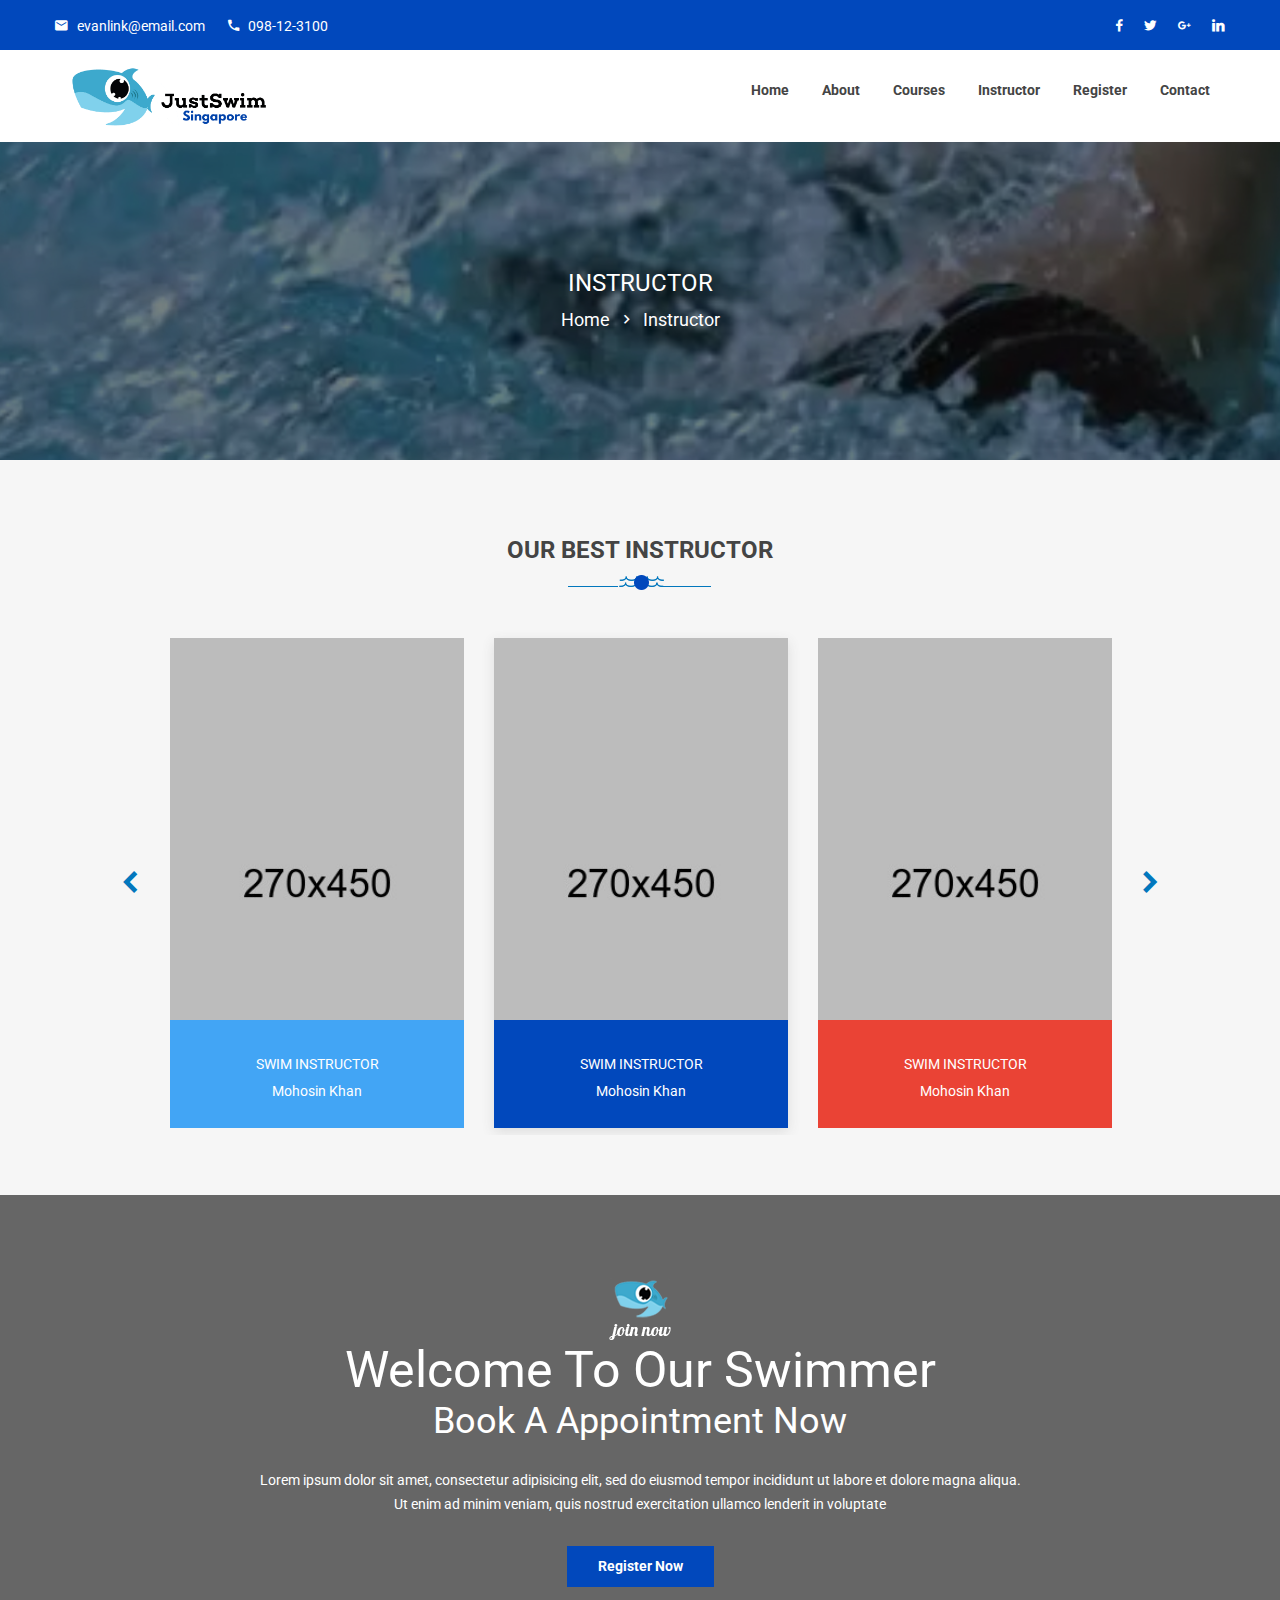
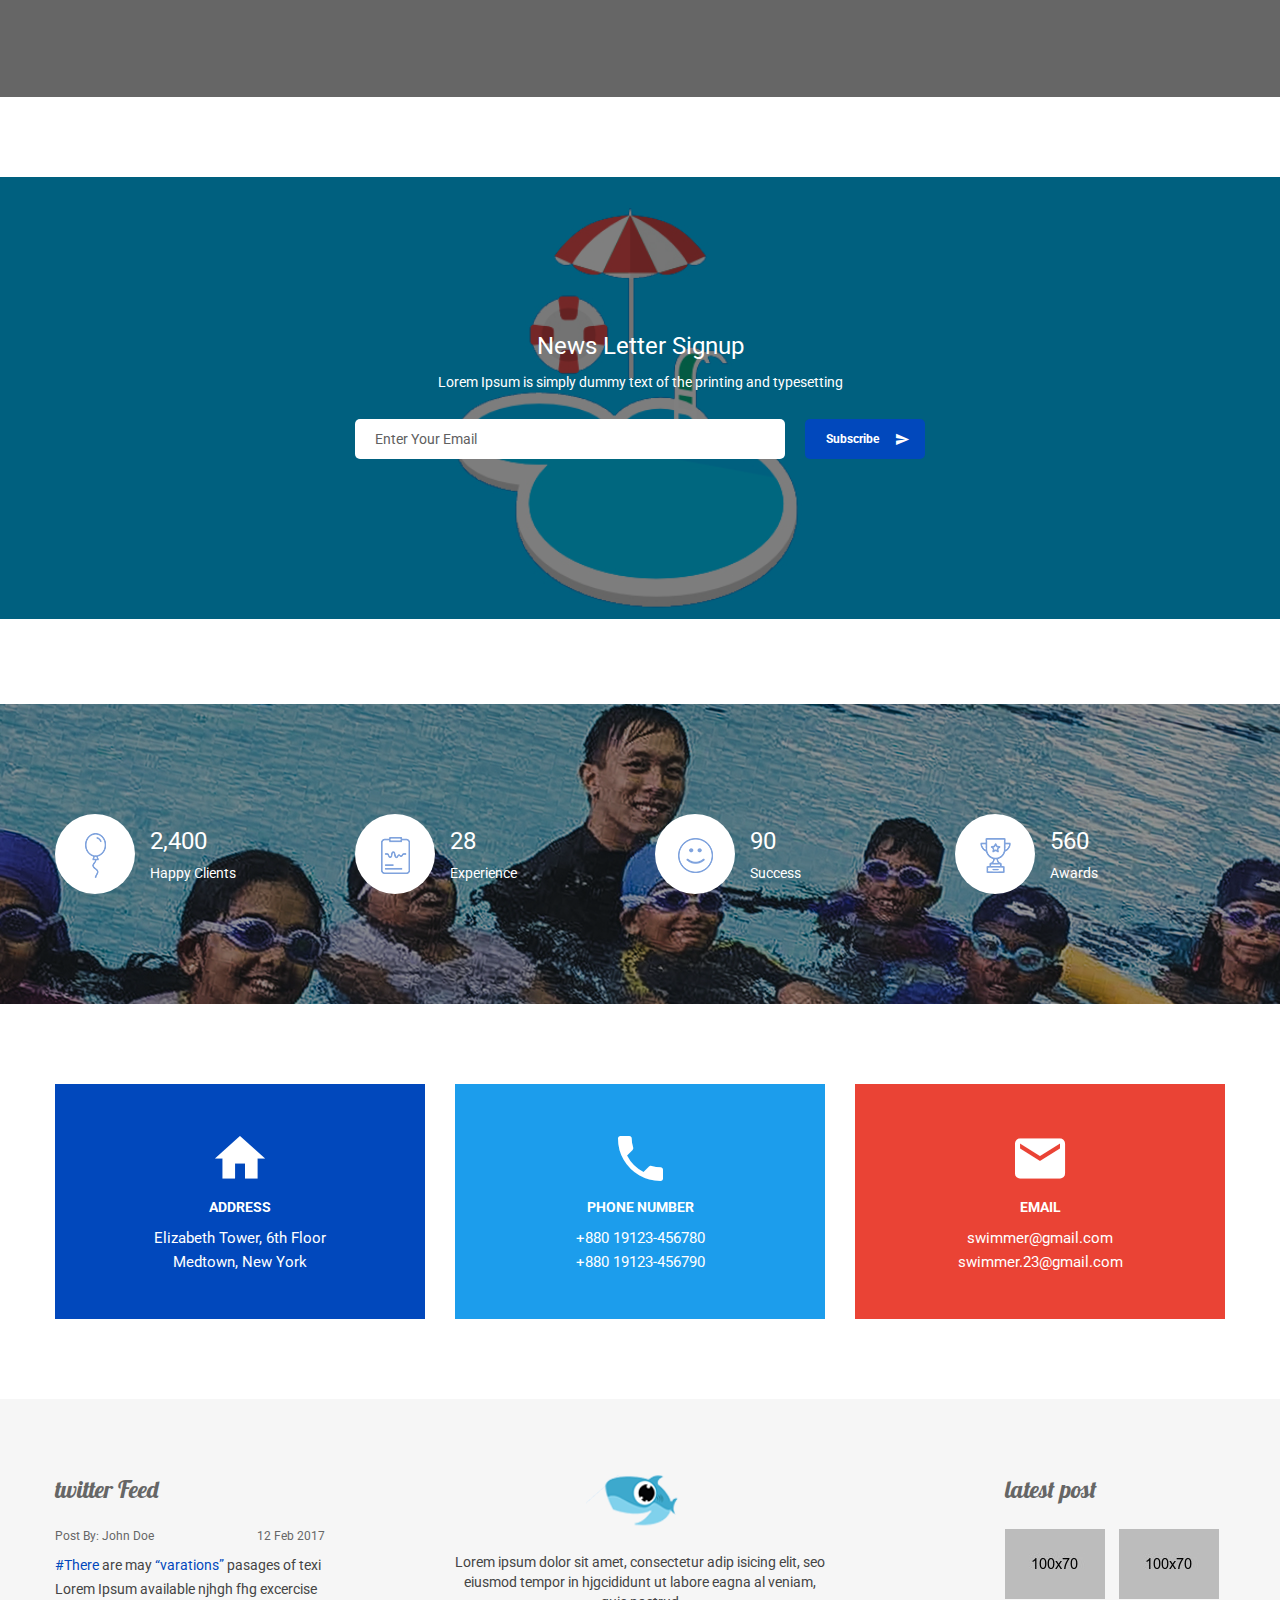
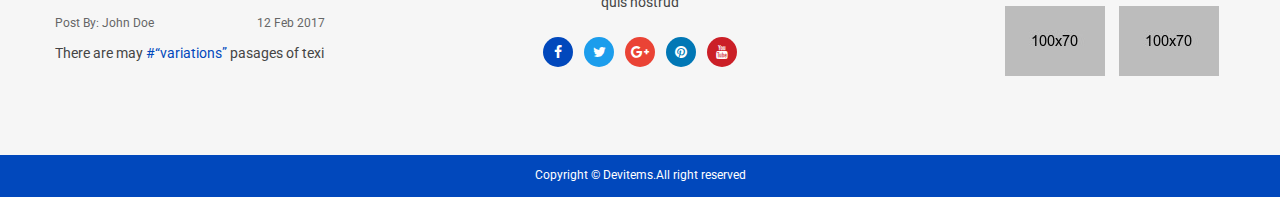
<file: instructor.html>
<!doctype html>
<html class="no-js" lang="en">

<head>
    <meta charset="utf-8">
    <meta http-equiv="x-ua-compatible" content="ie=edge">
    <title>Insturctor || Swimmer</title>
    <meta name="description" content="Private swimming lessons for all ages in Singapore by professional SwimSafer and NROC certified instructors.">        
    <script type="application/ld+json">
    {
      "@context": "https://schema.org",
      "@type": "School",
      "name": "JustSwim Singapore",
      "alternateName": "Private Swimming Lessons Singapore",
      "url": "https://swimminglessonssingapore.com/",
      "logo": "https://swimminglessonssingapore.com/images/logo/logo.png",
      "contactPoint": {
        "@type": "ContactPoint",
        "telephone": "+65-97533968",
        "contactType": "customer service",
        "areaServed": "SG",
        "availableLanguage": ["en","Chinese","Chinese (Simplified)","Chinese (Traditional)","Malay"]
      },
      "sameAs": [
        "https://www.facebook.com/JustSwimSG/",
        "http://justswimsingapore.github.io/",
        "https://swimminglessonssingapore.com/"
      ]
    }
    </script>
    <meta name="robots" content="index, follow" />        
    <meta name="googlebot" content="index, follow, max-snippet:-1, max-image-preview:large, max-video-preview:-1" />
    <meta name="bingbot" content="index, follow, max-snippet:-1, max-image-preview:large, max-video-preview:-1" />
    <meta name="viewport" content="width=device-width, initial-scale=1">

    <!-- favicon
        ============================================ -->
    <link rel="shortcut icon" type="image/x-icon" href="images/favicon.ico">

    <!-- All css files are included here
        ============================================ -->
    <link rel="stylesheet" href="css/bootstrap.min.css">
    <link rel="stylesheet" href="css/core.css">
    <link rel="stylesheet" href="style.css">
    <link rel="stylesheet" href="css/shortcode/shortcodes.css">
    <link rel="stylesheet" href="css/responsive.css">
    <link href="#" data-style="styles" rel="stylesheet">

    <!-- Modernizr JS -->
    <script src="js/vendor/modernizr-2.8.3.min.js"></script>
</head>

<body>
    <!--[if lt IE 8]>
            <p class="browserupgrade">You are using an <strong>outdated</strong> browser. Please <a href="https://browsehappy.com/?locale=en">upgrade your browser</a> to improve your experience.</p>
        <![endif]-->

    <!--Main Wrapper Start-->
    <div class="wrapper bg-white fix">
        <!--Bg White Start-->
        <div class="bg-white">
            <!--Header Area Start-->
            <header class="header-area sticker" id="topnav">
                <div class="header-wrapper header-padding">
                    <div class="header-top">
                        <div class="container">
                            <div class="row">
                                <div class="col-md-6 col-sm-9">
                                    <div class="top-left">
                                        <ul>
                                            <li><i class="zmdi zmdi-email"></i> evanlink@email.com</li>
                                            <li><i class="zmdi zmdi-phone"></i> 098-12-3100</li>
                                        </ul>
                                    </div>
                                </div>
                                <div class="col-md-6 col-sm-3">
                                    <div class="top-right">
                                        <ul>
                                            <li><a href="#"><i class="zmdi zmdi-facebook"></i></a></li>
                                            <li><a href="#"><i class="zmdi zmdi-twitter"></i></a></li>
                                            <li><a href="#"><i class="zmdi zmdi-google-plus"></i></a></li>
                                            <li><a href="#"><i class="zmdi zmdi-linkedin"></i></a></li>
                                        </ul>
                                    </div>
                                </div>
                            </div>
                        </div>
                    </div>
                    <div class="main-header">
                        <div class="container">
                            <div class="row">
                                <div class="col-md-3">
                                    <div class="logo">
                                        <a href="index.html"><img src="images/logo/logo.png" alt="swimmer" /></a>
                                    </div>
                                </div>
                                <div class="col-md-9">
                                    <div class="menu-area">
                                        <div class="menu-item">
                                            <!-- Mobile menu toggle-->
                                            <a class="navbar-toggle">
                                                <div class="lines">
                                                    <span></span>
                                                    <span></span>
                                                    <span></span>
                                                </div>
                                            </a>
                                            <!-- End mobile menu toggle-->
                                        </div>
                                    </div>
                                    <div id="navigation" class="main-menu">
                                        <nav>
                                            <ul class="navigation-menu">
                                                <li><a href="index.html">home </a></li>
                                                <li><a href="about.html">About </a></li>
                                                <li><a href="grid-view-one.html">courses </a>
                                                    <ul class="submenu">
                                                        <li><a href="grid-view-one.html">grid view one</a></li>
                                                        <li><a href="grid-view-two.html">grid view two</a></li>
                                                    </ul>
                                                </li>
                                                <li class="hidden-sm"><a href="instructor.html">Instructor</a></li>
                                                <li><a href="register.html">register </a></li>
                                                <li><a href="contact.html">contact</a></li>
                                            </ul>
                                        </nav>
                                    </div>
                                </div>
                            </div>
                        </div>
                    </div>
                </div>
            </header>
            <!-- End of Header Area -->
            <!-- Start Banner Area-->
            <div class="banner-area text-center">
                <div class="container">
                    <div class="row">
                        <div class="col-12">
                            <div class="banner-content-wrapper">
                                <div class="banner-content">
                                    <h2>Instructor</h2>
                                    <div class="banner-breadcrumb">
                                        <ul>
                                            <li><a href="index.html">home </a> <i class="zmdi zmdi-chevron-right"></i>
                                            </li>
                                            <li>Instructor</li>
                                        </ul>
                                    </div>
                                </div>
                            </div>
                        </div>
                    </div>
                </div>
            </div>
            <!-- End Banner Area-->
            <!-- Start of Instructor Area -->
            <div class="instructor-area bg-gray single pt-76 pb-60">
                <div class="container">
                    <div class="row">
                        <div class="col-12">
                            <div class="section-title text-center">
                                <h2>our best instructor</h2>
                            </div>
                        </div>
                    </div>
                    <div class="row justify-content-center">
                        <div class="col-lg-10">
                            <div class="slick-wrapper">
                                <div class="insturctor-owl">
                                    <div class="col">
                                        <div class="single-instructor blue">
                                            <div class="inst-img">
                                                <img src="images/insturctor/2.jpg" alt="insturctor">
                                                <div class="inst-content text-center pt-36 pb-40 pl-30 pr-30">
                                                    <h5>Swim Instructor</h5>
                                                    <h6>Mohosin khan</h6>
                                                    <p>Lorem ipsum dolor sit amet, consectetur adipisicing elit, sed do
                                                        eiusmod tempor incididunt ut labore et dolore magna aliqua. </p>
                                                    <ul>
                                                        <li><a href="#"><i class="zmdi zmdi-facebook"></i></a></li>
                                                        <li><a href="#"><i class="zmdi zmdi-twitter"></i></a></li>
                                                        <li><a href="#"><i class="zmdi zmdi-google-plus"></i></a></li>
                                                        <li><a href="#"><i class="zmdi zmdi-linkedin"></i></a></li>
                                                    </ul>
                                                </div>
                                            </div>
                                        </div>
                                    </div>
                                    <div class="col">
                                        <div class="single-instructor red">
                                            <div class="inst-img">
                                                <img src="images/insturctor/3.jpg" alt="insturctor">
                                                <div class="inst-content text-center pt-36 pb-40 pl-30 pr-30">
                                                    <h5>Swim Instructor</h5>
                                                    <h6>Mohosin khan</h6>
                                                    <p>Lorem ipsum dolor sit amet, consectetur adipisicing elit, sed do
                                                        eiusmod tempor incididunt ut labore et dolore magna aliqua. </p>
                                                    <ul>
                                                        <li><a href="#"><i class="zmdi zmdi-facebook"></i></a></li>
                                                        <li><a href="#"><i class="zmdi zmdi-twitter"></i></a></li>
                                                        <li><a href="#"><i class="zmdi zmdi-google-plus"></i></a></li>
                                                        <li><a href="#"><i class="zmdi zmdi-linkedin"></i></a></li>
                                                    </ul>
                                                </div>
                                            </div>
                                        </div>
                                    </div>
                                    <div class="col">
                                        <div class="single-instructor">
                                            <div class="inst-img">
                                                <img src="images/insturctor/1.jpg" alt="insturctor">
                                                <div class="inst-content text-center pt-36 pb-40 pl-30 pr-30">
                                                    <h5>Swim Instructor</h5>
                                                    <h6>Mohosin khan</h6>
                                                    <p>Lorem ipsum dolor sit amet, consectetur adipisicing elit, sed do
                                                        eiusmod tempor incididunt ut labore et dolore magna aliqua. </p>
                                                    <ul>
                                                        <li><a href="#"><i class="zmdi zmdi-facebook"></i></a></li>
                                                        <li><a href="#"><i class="zmdi zmdi-twitter"></i></a></li>
                                                        <li><a href="#"><i class="zmdi zmdi-google-plus"></i></a></li>
                                                        <li><a href="#"><i class="zmdi zmdi-linkedin"></i></a></li>
                                                    </ul>
                                                </div>
                                            </div>
                                        </div>
                                    </div>
                                    <div class="col">
                                        <div class="single-instructor blue">
                                            <div class="inst-img">
                                                <img src="images/insturctor/2.jpg" alt="insturctor">
                                                <div class="inst-content text-center pt-36 pb-40 pl-30 pr-30">
                                                    <h5>Swim Instructor</h5>
                                                    <h6>Mohosin khan</h6>
                                                    <p>Lorem ipsum dolor sit amet, consectetur adipisicing elit, sed do
                                                        eiusmod tempor incididunt ut labore et dolore magna aliqua. </p>
                                                    <ul>
                                                        <li><a href="#"><i class="zmdi zmdi-facebook"></i></a></li>
                                                        <li><a href="#"><i class="zmdi zmdi-twitter"></i></a></li>
                                                        <li><a href="#"><i class="zmdi zmdi-google-plus"></i></a></li>
                                                        <li><a href="#"><i class="zmdi zmdi-linkedin"></i></a></li>
                                                    </ul>
                                                </div>
                                            </div>
                                        </div>
                                    </div>
                                    <div class="col">
                                        <div class="single-instructor red">
                                            <div class="inst-img">
                                                <img src="images/insturctor/3.jpg" alt="insturctor">
                                                <div class="inst-content text-center pt-36 pb-40 pl-30 pr-30">
                                                    <h5>Swim Instructor</h5>
                                                    <h6>Mohosin khan</h6>
                                                    <p>Lorem ipsum dolor sit amet, consectetur adipisicing elit, sed do
                                                        eiusmod tempor incididunt ut labore et dolore magna aliqua. </p>
                                                    <ul>
                                                        <li><a href="#"><i class="zmdi zmdi-facebook"></i></a></li>
                                                        <li><a href="#"><i class="zmdi zmdi-twitter"></i></a></li>
                                                        <li><a href="#"><i class="zmdi zmdi-google-plus"></i></a></li>
                                                        <li><a href="#"><i class="zmdi zmdi-linkedin"></i></a></li>
                                                    </ul>
                                                </div>
                                            </div>
                                        </div>
                                    </div>
                                    <div class="col">
                                        <div class="single-instructor">
                                            <div class="inst-img">
                                                <img src="images/insturctor/1.jpg" alt="insturctor">
                                                <div class="inst-content text-center pt-36 pb-40 pl-30 pr-30">
                                                    <h5>Swim Instructor</h5>
                                                    <h6>Mohosin khan</h6>
                                                    <p>Lorem ipsum dolor sit amet, consectetur adipisicing elit, sed do
                                                        eiusmod tempor incididunt ut labore et dolore magna aliqua. </p>
                                                    <ul>
                                                        <li><a href="#"><i class="zmdi zmdi-facebook"></i></a></li>
                                                        <li><a href="#"><i class="zmdi zmdi-twitter"></i></a></li>
                                                        <li><a href="#"><i class="zmdi zmdi-google-plus"></i></a></li>
                                                        <li><a href="#"><i class="zmdi zmdi-linkedin"></i></a></li>
                                                    </ul>
                                                </div>
                                            </div>
                                        </div>
                                    </div>
                                </div>
                            </div>
                        </div>
                    </div>
                </div>
            </div>
            <!-- End of Instructor Area -->
            <!-- Start of Welcome Area -->
            <div class="welcome-area">
                <div class="container">
                    <div class="row justify-content-center">
                        <div class="col-lg-8">
                            <div class="welcome-content text-center">
                                <img src="images/logo/1.png" alt="logo">
                                <h2>Welcome to our swimmer</h2>
                                <h3>book a appointment now</h3>
                                <p>Lorem ipsum dolor sit amet, consectetur adipisicing elit, sed do eiusmod tempor
                                    incididunt ut labore et dolore magna aliqua. Ut enim ad minim veniam, quis nostrud
                                    exercitation ullamco lenderit in voluptate </p>
                                <a href="#" class="read-more btn"><span>register now</span></a>
                            </div>
                        </div>
                    </div>
                </div>
            </div>
            <!-- End of Welcome Area -->
            <!-- Start of Newsletter Area -->
            <div class="newsletter-area mt-80 mb-80">
                <div class="container">
                    <div class="row justify-content-center">
                        <div class="col-lg-6 col-md-10">
                            <div class="news-content text-center">
                                <h2>News letter signup</h2>
                                <p>Lorem Ipsum is simply dummy text of the printing and typesetting </p>
                                <form action="#" id="mc-form" class="mc-form fix">
                                    <div class="subscribe-form">
                                        <input id="mc-email" type="email" name="email" placeholder="Enter Your Email">
                                        <button id="mc-submit" type="submit">subscribe <i
                                                class="zmdi zmdi-mail-send"></i></button>
                                    </div>
                                </form>
                                <!-- mailchimp-alerts Start -->
                                <div class="mailchimp-alerts text-centre fix text-small">
                                    <div class="mailchimp-submitting"></div><!-- mailchimp-submitting end -->
                                    <div class="mailchimp-success"></div>
                                    <!-- mailchimp-success end -->
                                </div>
                            </div>
                        </div>
                    </div>
                </div>
            </div>
            <!-- End of Newsletter Area -->
            <!-- start of fun Area -->
            <div class="fun-area mt-85 pt-110 pb-110">
                <div class="container">
                    <div class="row">
                        <div class="col-lg-3 col-md-6 col-12 mb-md--40">
                            <div class="single-fun text-center">
                                <div class="fun-img">
                                    <span><img src="images/fun/1.png" alt="fun"></span>
                                </div>
                                <div class="fun-content">
                                    <h3 class="counter">2,400</h3>
                                    <h5>happy clients</h5>
                                </div>
                            </div>
                        </div>
                        <div class="col-lg-3 col-md-6 col-12 mb-md--40">
                            <div class="single-fun text-center">
                                <div class="fun-img">
                                    <span><img src="images/fun/2.png" alt="fun"></span>
                                </div>
                                <div class="fun-content">
                                    <h3 class="counter">28</h3>
                                    <h5>experience</h5>
                                </div>
                            </div>
                        </div>
                        <div class="col-lg-3 col-md-6 col-12 mb-sm--40">
                            <div class="single-fun text-center">
                                <div class="fun-img">
                                    <span><img src="images/fun/3.png" alt="fun"></span>
                                </div>
                                <div class="fun-content">
                                    <h3 class="counter">90</h3>
                                    <h5>success</h5>
                                </div>
                            </div>
                        </div>
                        <div class="col-lg-3 col-md-6 col-12">
                            <div class="single-fun text-center">
                                <div class="fun-img">
                                    <span><img src="images/fun/4.png" alt="fun"></span>
                                </div>
                                <div class="fun-content">
                                    <h3 class="counter">560</h3>
                                    <h5>awards</h5>
                                </div>
                            </div>
                        </div>
                    </div>
                </div>
            </div>
            <!-- End of fun Area -->
            <!-- Start of contact Area -->
            <div class="contact-area text-center pb-80 pt-80">
                <div class="container">
                    <div class="row">
                        <div class="col-md-4 col-12">
                            <div class="single-contact">
                                <div class="contact-icon">
                                    <i class="zmdi zmdi-home"></i>
                                </div>
                                <div class="contact-info">
                                    <h5>Address</h5>
                                    <p>Elizabeth Tower, 6th Floor<br> Medtown, New York</p>
                                </div>
                            </div>
                        </div>
                        <div class="col-md-4 col-12">
                            <div class="single-contact">
                                <div class="contact-icon">
                                    <i class="zmdi zmdi-phone"></i>
                                </div>
                                <div class="contact-info">
                                    <h5>phone number</h5>
                                    <p>+880 19123-456780<br>
                                        +880 19123-456790</p>
                                </div>
                            </div>
                        </div>
                        <div class="col-md-4 col-12">
                            <div class="single-contact">
                                <div class="contact-icon">
                                    <i class="zmdi zmdi-email"></i>
                                </div>
                                <div class="contact-info">
                                    <h5>email</h5>
                                    <p>swimmer@gmail.com<br>
                                        swimmer.23@gmail.com </p>
                                </div>
                            </div>
                        </div>
                    </div>
                </div>
            </div>
            <!-- End of contact Area -->
            <!-- Start of Footer area -->
            <footer class="footer-area">
                <div class="main-footer pt-76 pb-72">
                    <div class="container">
                        <div class="row">
                            <div class="col-lg-4 col-md-7 col-12 mb-md--40">
                                <div class="footer-widget text-left f-left">
                                    <h3>twitter Feed</h3>
                                    <div class="single-feed mb-15">
                                        <h5>Post By: John Doe <span>12 Feb 2017</span></h5>
                                        <p><a href="#">#There</a> are may <a href="#">“varations”</a> pasages of texi
                                            Lorem Ipsum available njhgh fhg excercise</p>
                                    </div>
                                    <div class="single-feed">
                                        <h5>Post By: John Doe <span>12 Feb 2017</span></h5>
                                        <p>There are may <a href="#">#“variations”</a> pasages of texi</p>
                                    </div>
                                </div>
                            </div>
                            <div class="col-lg-4 col-md-5 col-12 mb-md--40">
                                <div class="footer-widget text-center">
                                    <a href="index.html"><img src="images/logo/footer-logo.png" alt="logo"></a>
                                    <p>Lorem ipsum dolor sit amet, consectetur adip isicing elit, seo eiusmod tempor in
                                        hjgcididunt ut labore eagna al veniam, quis nostrud </p>
                                    <div class="footer-icons">
                                        <ul>
                                            <li><a href="#"><i class="fa fa-facebook"></i></a></li>
                                            <li><a href="#"><i class="fa fa-twitter"></i></a></li>
                                            <li><a href="#"><i class="fa fa-google-plus"></i></a></li>
                                            <li><a href="#"><i class="fa fa-pinterest"></i></a></li>
                                            <li><a href="#"><i class="fa fa-youtube"></i></a></li>
                                        </ul>
                                    </div>
                                </div>
                            </div>
                            <div class="col-lg-4 col-md-4 col-12">
                                <div class="footer-widget f-right">
                                    <h3 class="text-left">latest post</h3>
                                    <div class="post">
                                        <div class="post-img">
                                            <img src="images/post/1.jpg" alt="post">
                                            <a href="#">
                                                <i class="zmdi zmdi-link"></i>
                                            </a>
                                        </div>
                                        <div class="post-img">
                                            <img src="images/post/2.jpg" alt="post">
                                            <a href="#">
                                                <i class="zmdi zmdi-link"></i>
                                            </a>
                                        </div>
                                        <div class="post-img">
                                            <img src="images/post/3.jpg" alt="post">
                                            <a href="#">
                                                <i class="zmdi zmdi-link"></i>
                                            </a>
                                        </div>
                                        <div class="post-img">
                                            <img src="images/post/4.jpg" alt="post">
                                            <a href="#">
                                                <i class="zmdi zmdi-link"></i>
                                            </a>
                                        </div>
                                    </div>
                                </div>
                            </div>
                        </div>
                    </div>
                </div>
                <div class="footer-bottom pt-8 pb-10">
                    <div class="container">
                        <div class="row">
                            <div class="col-12 text-center">
                                <p>Copyright &copy; <a href="https://themeforest.net/user/devitems/portfolio"
                                        target="_blank">Devitems</a>.All right reserved</p>
                            </div>
                        </div>
                    </div>
                </div>
            </footer>
            <!-- End of Footer area -->
        </div>
        <!--End of Bg White-->
    </div>
    <!--End of Main Wrapper Area-->

    <!-- All jquery 
		========================================================= -->
    <script src="js/vendor/jquery-1.12.4.min.js"></script>
    <script src="js/bootstrap.min.js"></script>
    <script src="js/owl.carousel.min.js"></script>
    <script src="js/isotope.pkgd.min.js"></script>
    <script src="js/imagesloaded.pkgd.min.js"></script>
    <script src="js/ajax-mail.js"></script>
    <script src="js/jquery.ajaxchimp.min.js"></script>
    <script src="js/plugins.js"></script>
    <script src="js/jquery.magnific-popup.js"></script>
    <script src="js/jquery.counterup.min.js"></script>
    <script src="js/slick.min.js"></script>
    <script src="js/waypoints.min.js"></script>
    <script src="js/main.js"></script>
</body>

</html>
</file>
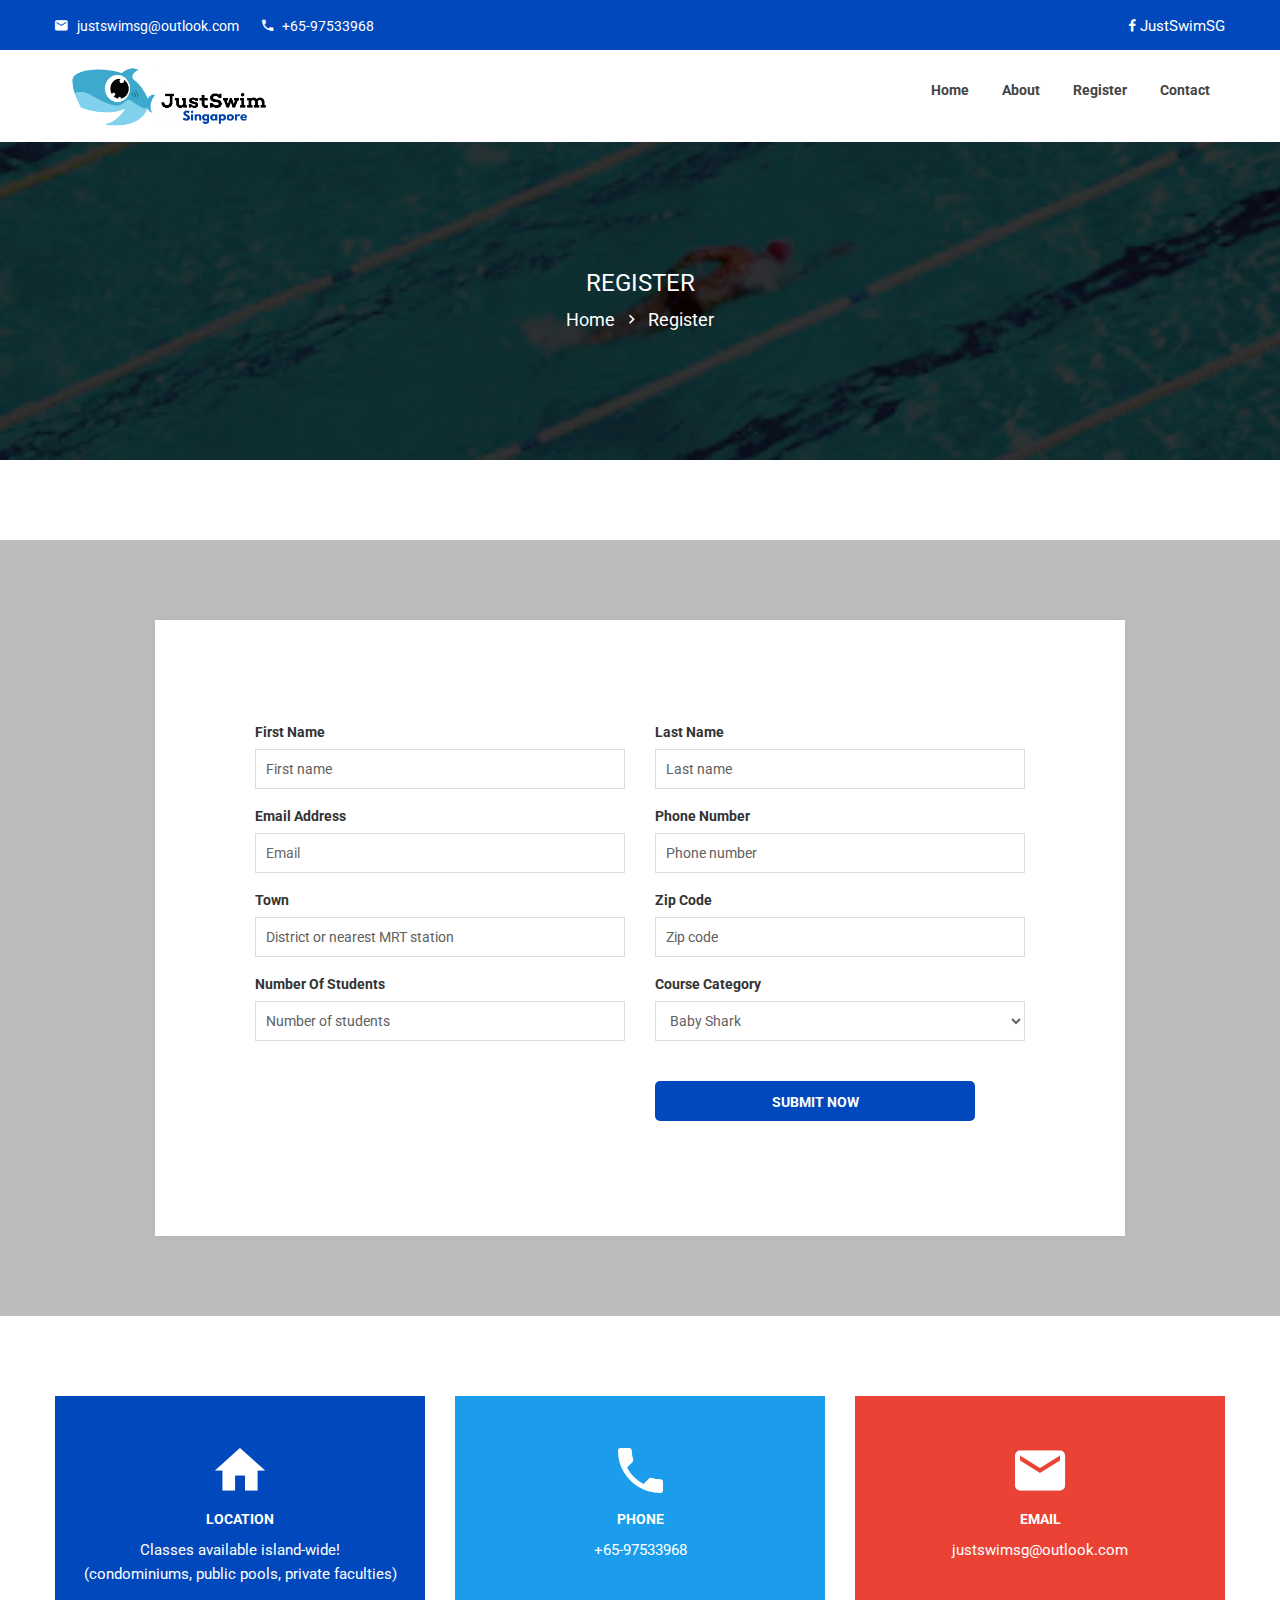
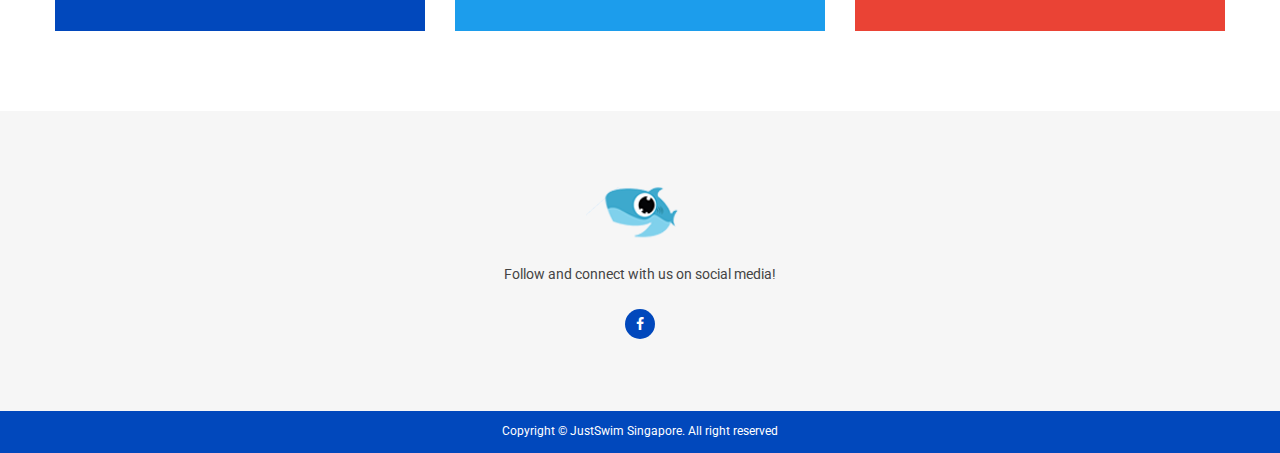
<file: register.html>
<!doctype html>
<html class="no-js" lang="en">

<head>
    <meta charset="utf-8">
    <meta http-equiv="x-ua-compatible" content="ie=edge">
    <title>Register | JustSwim Singapore</title>
    <meta name="description" content="Private swimming lessons for all ages in Singapore by professional SwimSafer and NROC certified instructors.">
    <script type="application/ld+json">
    {
      "@context": "https://schema.org",
      "@type": "School",
      "name": "JustSwim Singapore",
      "alternateName": "Private Swimming Lessons Singapore",
      "url": "https://swimminglessonssingapore.com/",
      "logo": "https://swimminglessonssingapore.com/images/logo/logo.png",
      "contactPoint": {
        "@type": "ContactPoint",
        "telephone": "+65-97533968",
        "contactType": "customer service",
        "areaServed": "SG",
        "availableLanguage": ["en","Chinese","Chinese (Simplified)","Chinese (Traditional)","Malay"]
      },
      "sameAs": [
        "https://www.facebook.com/JustSwimSG/",
        "http://justswimsingapore.github.io/",
        "https://swimminglessonssingapore.com/"
      ]
    }
    </script>
    <meta name="robots" content="index, follow" />        
    <meta name="googlebot" content="index, follow, max-snippet:-1, max-image-preview:large, max-video-preview:-1" />
    <meta name="bingbot" content="index, follow, max-snippet:-1, max-image-preview:large, max-video-preview:-1" />
    <meta name="viewport" content="width=device-width, initial-scale=1">

    <!-- favicon
        ============================================ -->
    <link rel="shortcut icon" type="image/x-icon" href="images/favicon.ico">

    <!-- All css files are included here
        ============================================ -->
    <link rel="stylesheet" href="css/bootstrap.min.css">
    <link rel="stylesheet" href="css/core.css">
    <link rel="stylesheet" href="style.css">
    <link rel="stylesheet" href="css/shortcode/shortcodes.css">
    <link rel="stylesheet" href="css/responsive.css">
    <link href="#" data-style="styles" rel="stylesheet">

    <!-- Modernizr JS -->
    <script src="js/vendor/modernizr-2.8.3.min.js"></script>
	<!-- Facebook Pixel Code -->
<script>
!function(f,b,e,v,n,t,s)
{if(f.fbq)return;n=f.fbq=function(){n.callMethod?
n.callMethod.apply(n,arguments):n.queue.push(arguments)};
if(!f._fbq)f._fbq=n;n.push=n;n.loaded=!0;n.version='2.0';
n.queue=[];t=b.createElement(e);t.async=!0;
t.src=v;s=b.getElementsByTagName(e)[0];
s.parentNode.insertBefore(t,s)}(window, document,'script',
'https://connect.facebook.net/en_US/fbevents.js');
fbq('init', '255881492757856');
fbq('track', 'PageView');
</script>
<noscript><img height="1" width="1" style="display:none"
src="https://www.facebook.com/tr?id=255881492757856&ev=PageView&noscript=1"
/></noscript>
<!-- End Facebook Pixel Code -->
</head>

<body>
    <!--[if lt IE 8]>
            <p class="browserupgrade">You are using an <strong>outdated</strong> browser. Please <a href="https://browsehappy.com/?locale=en">upgrade your browser</a> to improve your experience.</p>
        <![endif]-->

    <!--Main Wrapper Start-->
    <div class="wrapper bg-white fix">
        <!--Bg White Start-->
        <div class="bg-white">
            <!--Header Area Start-->
            <header class="header-area sticker" id="topnav">
                <div class="header-wrapper header-padding">
                    <div class="header-top">
                        <div class="container">
                            <div class="row">
                                <div class="col-md-6 col-sm-9">
                                    <div class="top-left">
                                        <ul>
                                            <li><i class="zmdi zmdi-email"></i> justswimsg@outlook.com</li>
                                            <li><i class="zmdi zmdi-phone"></i> +65-97533968</li>
                                        </ul>
                                    </div>
                                </div>
                                <div class="col-md-6 col-sm-3">
                                    <div class="top-right">
                                       <ul>
                                           <li><a href="https://www.facebook.com/JustSwimSG/"><i class="zmdi zmdi-facebook"></i> JustSwimSG</a></li>
                                           <!--
                                           <li><a href="#"><i class="zmdi zmdi-twitter"></i></a></li>
                                           <li><a href="#"><i class="zmdi zmdi-google-plus"></i></a></li>
                                           <li><a href="#"><i class="zmdi zmdi-linkedin"></i></a></li>
                                            -->
                                       </ul>
                                    </div>
                                </div>
                            </div>
                        </div>
                    </div>
                    <div class="main-header">
                        <div class="container">
                            <div class="row">
                                <div class="col-md-3">
                                    <div class="logo">
                                        <a href="index.html"><img src="images/logo/logo.png" alt="swimmer" /></a>
                                    </div>
                                </div>
                                <div class="col-md-9">
                                    <div class="menu-area">
                                        <div class="menu-item">
                                            <!-- Mobile menu toggle-->
                                            <a class="navbar-toggle">
                                                <div class="lines">
                                                    <span></span>
                                                    <span></span>
                                                    <span></span>
                                                </div>
                                            </a>
                                            <!-- End mobile menu toggle-->
                                        </div>
                                    </div>
                                    <div id="navigation" class="main-menu">
                                        <nav>
                                            <ul class="navigation-menu">
                                                <li><a href="index.html">Home </a></li>
                                                <li><a href="about.html">About </a></li>
                                                <!--
                                                <li><a href="grid-view-one.html">Courses </a>
                                                    <ul class="submenu">
                                                        <li><a href="grid-view-one.html">grid view one</a></li>
                                                        <li><a href="grid-view-two.html">grid view two</a></li>
                                                    </ul>
                                                </li>
                                                <li class="hidden-sm"><a href="instructor.html">Instructor</a></li>
                                                -->
                                                <li><a href="register.html">Register </a></li>
                                                <li><a href="contact.html">Contact </a></li>
                                            </ul>
                                        </nav>
                                    </div>
                                </div>
                            </div>
                        </div>
                    </div>
                </div>
            </header>
            <!-- End of Header Area -->
            <!-- Start Banner Area-->
            <div class="banner-area text-center contact">
                <div class="container">
                    <div class="row">
                        <div class="col-12">
                            <div class="banner-content-wrapper">
                                <div class="banner-content">
                                    <h2>register</h2>
                                    <div class="banner-breadcrumb">
                                        <ul>
                                            <li><a href="index.html">home </a> <i class="zmdi zmdi-chevron-right"></i>
                                            </li>
                                            <li>register</li>
                                        </ul>
                                    </div>
                                </div>
                            </div>
                        </div>
                    </div>
                </div>
            </div>
            <!-- End Banner Area-->
            <!--Start Register Area-->
            <div class="register-area text-center mt-80">
                <div class="container">
                    <div class="row justify-content-center">
                        <div class="col-lg-10">
                            <div class="register-form mt-80 mb-80">
                                <form id="contact-form" action="https://justswimsg.000webhostapp.com/register.php" method="post">
                                    <div class="row">
                                        <div class="col-lg-6">
                                            <div class="register-field">
                                                <label for="f_name">first name</label>
                                                <input type="text" name="f_name" id="f_name" placeholder="First name" required>
                                            </div>
                                        </div>
                                        <div class="col-lg-6">
                                            <div class="register-field">
                                                <label for="l_name">last name</label>
                                                <input type="text" name="l_name" id="l_name" placeholder="Last name" required>
                                            </div>
                                        </div>
                                    </div>
                                    <div class="row">
                                        <div class="col-lg-6">
                                            <div class="register-field">
                                                <label for="email">email address</label>
                                                <input type="email" name="email" id="email" placeholder="Email" required>
                                            </div>
                                        </div>
                                        <div class="col-lg-6">
                                            <div class="register-field">
                                                <label for="phone_number">phone number</label>
                                                <input type="text" name="phone" id="phone" placeholder="Phone number" required>
                                            </div>
                                        </div>
                                    </div>
                                    <div class="row">
                                        <div class="col-lg-6">
                                            <div class="register-field">
                                                <label for="town_city">town</label>
                                                <input type="text" name="town" id="town" placeholder="District or nearest MRT station" required>
                                            </div>
                                        </div>
                                        <div class="col-lg-6">
                                            <div class="register-field">
                                                <label for="zipCode">zip code</label>
                                                <input type="text" name="zipcode" id="zipcode" placeholder="Zip code" required>
                                            </div>
                                        </div>
                                    </div>
                                    <div class="row">
                                        <div class="col-lg-6">
                                            <div class="register-field">
                                                <label for="date">number of students</label>
                                                <input type="number" name="number_students" id="number_students" placeholder="Number of students" required>
                                            </div>
                                        </div>
                                        <div class="col-lg-6">
                                            <div class="register-field">
                                                <label for="course_cats">Course category</label>
                                                <select name="course_cats" id="course_cats">
                                                    <option value="Baby">Baby Shark</option>
                                                    <option value="Kids">Young Dolphin</option>
                                                    <option value="Adult">Speedy Swordfish</option>
                                                    <option value="Bespoke">Special Bespoke Sessions</option>
                                                    <option value="Group">Group Sessions</option>
                                                </select>
                                            </div>
                                        </div>
                                    </div>
                                    
                                    <div class="row">
                                        <div class="col-lg-6">
                                        <!--
                                            <div class="remind">
                                                <input type="checkbox" name="remind_me" id="remind_me">
                                                <label for="remind_me">Remind me as a Text</label>
                                            </div>
                                        -->
                                        <p class="bothoneypot">Leave this blank: <input type="text" name="middlename" id="middlename" placeholder="Middle Name"></p>
                                        </div>
                                        <div class="col-lg-6 text-left">
                                            <button type="submit" class="submit">submit now</button>
                                            <br><p class="form-messege"></p>
                                        </div>
                                    </div>


                                </form>
                            </div>
                        </div>
                    </div>
                </div>
            </div>
            <!-- End of Register Area -->
            <!-- Start of contact Area -->
            <div class="contact-area text-center pb-80 pt-80">
                <div class="container">
                    <div class="row">
                        <div class="col-md-4 col-12">
                            <div class="single-contact">
                                <div class="contact-icon">
                                    <i class="zmdi zmdi-home"></i>
                                </div>
                                <div class="contact-info">
                                    <h5>Location</h5>
                                    <p>Classes available island-wide!</p>
                                    <p>(condominiums, public pools, private faculties)</p>
                                </div>
                            </div>
                        </div>
                        <div class="col-md-4 col-12">
                            <div class="single-contact">
                                <div class="contact-icon">
                                    <i class="zmdi zmdi-phone"></i>
                                </div>
                                <div class="contact-info">
                                    <h5>phone</h5>
                                    <p>+65-97533968</p><br>
                                </div>
                            </div>
                        </div>
                        <div class="col-md-4 col-12">
                            <div class="single-contact">
                                <div class="contact-icon">
                                    <i class="zmdi zmdi-email"></i>
                                </div>
                                <div class="contact-info">
                                    <h5>email</h5>
                                    <p>justswimsg@outlook.com</p><br>
                                </div>
                            </div>
                        </div>
                    </div>
                </div>
            </div>
            <!-- End of contact Area -->
            <!-- Start of Footer area -->
            <footer class="footer-area">
                <div class="main-footer pt-76 pb-72">
                    <div class="container">
                        <div class="row">
                            <div class="col-lg-4 col-md-7 col-12 mb-md--40">
                                <!--
                                <div class="footer-widget text-left f-left">
                                    <h3>twitter Feed</h3>
                                    <div class="single-feed mb-15">
                                        <h5>Post By: John Doe <span>12 Feb 2017</span></h5>
                                        <p><a href="#">#There</a> are may <a href="#">“varations”</a> pasages of texi Lorem Ipsum available njhgh fhg excercise</p>
                                    </div>
                                    <div class="single-feed">
                                        <h5>Post By: John Doe <span>12 Feb 2017</span></h5>
                                        <p>There are may <a href="#">#“variations”</a> pasages of texi</p>
                                    </div>
                                </div>
                                -->
                            </div>
                            <div class="col-lg-4 col-md-5 col-12 mb-md--40">
                                <div class="footer-widget text-center">
                                    <a href="index.html"><img src="images/logo/footer-logo.png" alt="logo"></a>
                                    <p>Follow and connect with us on social media!</p>
                                    <div class="footer-icons">
                                        <ul>
                                            <li><a href="https://www.facebook.com/JustSwimSG"><i class="fa fa-facebook"></i></a></li>
                                            <!--
                                            <li><a href="#"><i class="fa fa-twitter"></i></a></li>
                                            <li><a href="#"><i class="fa fa-google-plus"></i></a></li>
                                            <li><a href="#"><i class="fa fa-pinterest"></i></a></li>
                                            <li><a href="#"><i class="fa fa-youtube"></i></a></li>
                                            -->
                                        </ul>
                                    </div>
                                </div>
                            </div>
                            
                            <div class="col-lg-4 col-md-4 col-12">
                                <!--
                                <div class="footer-widget f-right">
                                    <h3 class="text-left">latest post</h3>
                                    <div class="post">
                                        <div class="post-img">
                                            <img src="images/post/1.jpg" alt="post">
                                            <a href="#">
                                                <i class="zmdi zmdi-link"></i>
                                            </a>
                                        </div>
                                        <div class="post-img">
                                            <img src="images/post/2.jpg" alt="post">
                                            <a href="#">
                                                <i class="zmdi zmdi-link"></i>
                                            </a>
                                        </div>
                                        <div class="post-img">
                                            <img src="images/post/3.jpg" alt="post">
                                            <a href="#">
                                                <i class="zmdi zmdi-link"></i>
                                            </a>
                                        </div>
                                        <div class="post-img">
                                            <img src="images/post/4.jpg" alt="post">
                                            <a href="#">
                                                <i class="zmdi zmdi-link"></i>
                                            </a>
                                        </div>
                                    </div>
                                </div>
                                 -->
                            </div>
                        </div>
                    </div>
                </div> 
                <div class="footer-bottom pt-8 pb-10">
                    <div class="container">
                        <div class="row">
                            <div class="col-12 text-center">
                                <p>Copyright &copy; <a href="https://swimminglessonssingapore.com/" target="_blank">JustSwim Singapore</a>. All right reserved</p>
                            </div>
                        </div>
                    </div>
                </div>   
            </footer>
            <!-- End of Footer area -->
        </div>
        <!--End of Bg White-->
    </div>
    <!--End of Main Wrapper Area-->

    <!-- All jquery 
		========================================================= -->
    <script src="js/vendor/jquery-1.12.4.min.js"></script>
    <script src="js/bootstrap.min.js"></script>
    <script src="js/owl.carousel.min.js"></script>
    <script src="js/isotope.pkgd.min.js"></script>
    <script src="js/imagesloaded.pkgd.min.js"></script>
    <script src="js/ajax-mail.js"></script>
    <script src="js/jquery.ajaxchimp.min.js"></script>
    <script src="js/plugins.js"></script>
    <script src="js/jquery.magnific-popup.js"></script>
    <script src="js/jquery.counterup.min.js"></script>
    <script src="js/slick.min.js"></script>
    <script src="js/waypoints.min.js"></script>
    <script src="js/main.js"></script>
</body>

</html>
</file>
<file: css/core.css>
/*------------------------------------------------------------------------------

Template:  Swimmer-Swimming School HTML Template
Author: 
Version: 1
Design and Developed by: 

Note: This core style file includes all external plugins css file.

-------------------------------------------------------------------------------*/

@import url("font-awesome.min.css");
@import url("material-design-iconic-font.min.css");
@import url("plugins/meanmenu.min.css");
@import url("plugins/animate.css");
@import url("plugins/jquery-ui.min.css");
@import url("plugins/owl.carousel.css");
@import url("plugins/slick.css");
@import url("plugins/owl.carousel.css");
@import url("plugins/magnific-popup.css");
</file>
<file: style.css>
/*-----------------------------------------------------------------------------------

    Template Name: Swimmer-Swimming School HTML Template
    Template URI: http://bootexperts.com
    Description: This is html5 template
    Author: BootExperts
    Author URI: http://bootexperts.com
    Version: 1.0

-----------------------------------------------------------------------------------
    
    CSS INDEX
    ===================
	1.  Class Area
    2.  Appointment Area
    3.  Our Classes Area
    4.  Insturction Area
    5.  Testimonial CSS
    6.  Gallery CSS
    7.  Pricing CSS
    8.  Fun CSS
    9.  Blog CSS
   10.  Contact CSS
   11.  Start CSS
   12.  Welcome CSS
   13.  Newsletter CSS
   14.  Touch CSS
   15.  Contact CSS
   16.  Register CSS
   17.  Category CSS
   
-----------------------------------------------------------------------------------*/

/*----------------------------------------*/
/*  1.  Class Area
/*----------------------------------------*/
.single-class {
  border: 5px solid #1c9dec;
  height: 308px;
  position: relative;
  border-width: 5px;
  border-style: solid;
}
.single-class.picton-border{
    border-color: #1c9dec;
}
.single-class.cobalt-border{
    border-color: #0148BC;
}
.single-class.cinnabar-border{
    border-color: #EA4335;
}
.class-hover{opacity: 0;}
.class-content {
  height: 100%;
  left: 0;
  padding-bottom: 50px;
  position: absolute;
  top: 0;
  transition: all 0.5s ease 0s;
  width: 100%;
    text-align: center;
}
.class-content h3 {
    bottom: 55%;
    color: #0148bc;
    font-family: "Roboto",sans-serif;
    font-size: 18px;
    font-weight: 700;
    left: 0;
    position: absolute;
    right: 0;
    text-transform: uppercase;
    transition: all 0.5s ease 0s;
}
.class-content h6 {
    bottom: 43%;
    color: #0148bc;
    font-family: "Roboto",sans-serif;
    font-size: 12px;
    left: 0;
    position: absolute;
    right: 0;
    transition: all 0.5s ease 0s;
}
.class-content a.btn {
  color: #fff;
  position: relative;
  transition: all 0.5s ease 0s;
}
.class-area .class-content a.btn {
  border: none;
}
.read-more.btn > span {
  position: relative;
  z-index: 999;
}
.appoint-content a.read-more, .class-left button, .read-more, .table-body > button{
    background: #0148BC;
    border: 1px solid transparent;
    margin-bottom: 30px;
    -webkit-transition: all 0.5s ease 0s;
    -o-transition: all 0.5s ease 0s;
    transition: all 0.5s ease 0s;
}
.two .single-category .read-more{margin-bottom: 0}
.appoint-content .class-button{
    position: inherit;
}
.appoint-content a.read-more:hover, .class-left button:hover, .read-more:hover, .table-body > button:hover{
    background: transparent;
/*    border: 1px solid #0148BC;*/
    color: #0148BC;
}
.table-body > button{color: #0148BC;}
.class-content a.btn::before, .appoint-content a.read-more::before, .class-left button::before, .read-more::before, .table-body > button::before {
  background-color: #0148BC;
  content: "";
  height: 100%;
  left: 0;
  position: absolute;
  top: 0;
  transition: all 0.3s ease 0s;
  width: 100%;
  z-index: 1;
}
.start-area .read-more::before, .single-category .read-more:before {
  background-color: #fff;
}
.table-body > button::before{background-color: #F4F4F4}
.table-body > button.active::before{background-color: #0148BC}
.class-content a.btn::after, 
.appoint-content a.read-more::after, 
.class-left button::after, 
.start-area .read-more::after, 
.read-more::after, 
.table-body > button::after {
  border: 1px solid rgba(255, 255, 255, 0.9);
  content: "";
  height: 100%;
  left: 0;
  opacity: 0;
  position: absolute;
  top: 0;
  transform: scale(1.2, 1.2);
  transition: all 0.3s ease 0s;
  width: 100%;
  z-index: 1;
}
.single-category .class-button .read-more::after, .start-area .read-more::after{border: 1px solid transparent}
.start-area .read-more{border: 1px solid #fff}
.our-classes-area .class-button{position: inherit; float: left; margin-top:5px}
.appoint-content a.read-more::after, .our-classes-area button::after{border: 1px solid #0148BC}
.table-body > button::after{border: 1px solid transparent}
.class-content a.btn:hover::before, .appoint-content a.read-more:hover::before, .class-left button:hover::before, .read-more:hover::before, .table-body > button:hover::before {
  opacity: 0;
  transform: scale(0.5, 0.5);
}
.class-content a.btn:hover::after, .appoint-content a.read-more:hover::after, .class-left button:hover::after, .read-more:hover::after, .table-body > button:hover::after, .our-classes-area button:hover::after  {
  opacity: 1;
  transform: scale(1, 1);
}
.class-content a.btn:hover, .appoint-content a.read-more:hover, .class-left button:hover, .read-more:hover{
  background: transparent;
}
.table-body > button{background: #F4F4F4}
.table-body > button:hover, .table-body > button.active{background: #0148BC; color: #fff}
.class-left span, .read-more > span, .table-body span {
  position: relative;
  z-index: 99;
}
.table-body > button {
  margin-bottom: 30px;
  margin-top: 10px;
}
.class-button {
    bottom: 7%;
    left: 0;
    position: absolute;
    right: 0;
    text-align: center;
    transition: all 0.7s ease 0s;
}
.class-icon {
    background: #f6f6f6 none repeat scroll 0 0;
    border-radius: 50%;
    height: 150px;
    left: 50%;
    margin-left: -75px;
    position: absolute;
    transform: translatey(-50%);
    width: 150px;
    z-index: 1;
} 
.class-icon h2{
    font-size: 36px;
    color: #0148bc;
    text-align: center;
    line-height: 145px;
}
p.hover{
    font-size: 14px;
    color: #fff;
    font-family: 'Roboto', sans-serif;
    padding: 0 18px;
    opacity: 0;
    line-height: 22px;
    position: absolute;
    bottom: 14%;
    -webkit-transition: all 0.6s ease 0s;
    -o-transition: all 0.6s ease 0s;
    transition: all 0.6s ease 0s;
}
.class-icon img {
  left: 50%;
  position: absolute;
  top: 50%;
  transform: translate(-50%, -50%);
}
.single-class:hover .class-content{
    background: #1C9DEC;
    -webkit-transition: all 0 ease 0s;
    -o-transition: all 0 ease 0s;
    transition: all 0 ease 0s;
}
.single-class:hover .class-content h3, .single-class:hover .class-content h6{
    color: #fff;
}
.single-class:hover .class-content h3{
    bottom: 63%;;
}
.single-class:hover .class-content h6{
    bottom: 54%;
}
.single-class:hover p.hover{
    opacity: 1;
    bottom: 23%;
    transition-delay: .10s;
}
.single-class:hover .class-button {
    bottom: 0;   
    transition-delay: .0s;
}
/*----------------------------------------*/
/*  2.  Appointment Area
/*----------------------------------------*/
.appoint-left{
    position: relative;
    height: 100%;
}
.appoint-right{
    background-size: cover;
    background-position: center center;
    background-repeat: no-repeat;
    height: 100%;
}
.appoint-right h6{
    font-size: 18px;
    color: #0148bc;
    font-family: 'Lobster', cursive;
    text-transform: lowercase;
    margin-bottom: 10px;
}
.appoint-right h2{
    text-transform: capitalize;
    font-size: 40px;
    color: #444444;
}
.game{
    position: relative; 
    height: 100%;
}
.game a{
    display: block;
    height: 100%;
}
.game img{
    width: 100%;
    height: 100%;
    object-fit: cover;
}
.game:after{
  background: rgba(255, 255, 255, 0.6) none repeat scroll 0 0 padding-box content-box;
  content: "";
  height: 100%;
  left: 0;
  opacity: 0;
  padding: 10px;
  position: absolute;
  top: 0;
  transform: scale(0);
  transition: all 0.5s ease 0s;
  width: 100%;   
}
.appoint-left:hover .game::after, .appoint-left.active .game::after {
  opacity: 1;
  transform: scale(1);
}
.appoint-right h3 {
  color: #444444;
  font-size: 31px;
  margin-bottom: 15px;
  text-transform: capitalize;
}
.appoint-right p{
    font-size: 14px;
    color: #333333;
    line-height: 22px;
}
.video-icon i{
    position: absolute;
    left: 0;
    right: 0;
    top: 50%;
    text-align: center;
    margin-top: -30px;
    opacity: 0;
    transform: scale(2);
    transition: all 0.5s ease 0s;
    z-index: 9;
    color: #0148bc;
    font-size: 50px;
    text-align: center;
    -webkit-transition: all 0.5s ease 0s;
    -o-transition: all 0.5s ease 0s;
    transition: all 0.5s ease 0s;
}
.appoint-content  a.read-more{
    margin-top: 0;
    margin-bottom: 20px;
}
.video-icon i:hover{
    color: #1C9DEC;
}
.appoint-left:hover .video-icon i, .appoint-left.active .video-icon i{
    transform: scale(1);
    opacity: 1;
}
/*----------------------------------------*/
/*  3.  Our Classes Area
/*----------------------------------------*/

.ship-new-address-info { margin-top: 20px;}
.area-padding {
    margin-bottom: 50px;
}
.accordion{
    margin: 0;
    padding-bottom: 29px;
}
.accordion .card{
    border-radius: 0;
    -webkit-border-radius: 0;
    -moz-border-radius: 0;
    -ms-border-radius: 0;
    -o-border-radius: 0;
    border: none;
}
.accordion .card-header{
    color: #333;
    background-color: #f5f5f5;
    border-color: #ddd;
    padding: 0;
    border-bottom: 0;
    margin-bottom: 20px;
}
.accordion .card-header h4{
    font: 14px/20px Lato,sans-serif;
}
.accordion .card-header .btn-link{
    background: #F6F6F6;
    border: 1px solid transparent;
    outline: none;
    color: #0148BC;
    display: flex;
    justify-content: space-between;
    flex-wrap: wrap;
    align-items: center;
    font-family: 'Roboto', sans-serif;
    font-weight: 500;
    padding: 10px 30px 10px 30px;
    position: relative;
    text-decoration: none;
    text-transform: uppercase;
    width: 100%;
    border-radius: 0px;
    -webkit-border-radius: 0px;
    -moz-border-radius: 0px;
    -ms-border-radius: 0px;
    -o-border-radius: 0px;
}
.accordion .card-header .btn-link:hover,
.accordion .card-header .btn-link:focus{
    border-color: #F6F6F6;
    outline-color: #F6F6F6;
}
.accordion .card-header .card-left{
    font-size: 14px;
}
.accordion .card-header .card-left img{
    margin-right: 10px;
}
.accordion .card-header .card-middle{
    text-align: center;
    color: #0148bc;
    font-size: 18px;
    text-transform: capitalize;
    font-family: 'Roboto', sans-serif;
    display: inline-block;
}
.accordion .card-header .card-right i{
    font-size: 18px;
    color: #0148bc;
    border: 1px solid #0148bc;
    border-radius: 50%;
    height: 30px;
    width: 30px;
    text-align: center;
    vertical-align: middle;
    line-height: 29px;
    position: relative;
    -webkit-transition: all 0.5s ease 0s;
    -o-transition: all 0.5s ease 0s;
    transition: all 0.5s ease 0s;
}
.accordion .card-header .card-right i.hover {
    opacity: 0;
    position: absolute;
    right: 30px;
    top: 10px;
}
.accordion .card-header .btn-link.collapsed .card-right i.hover {
    opacity: 1;
}
.accordion .card-body{
    border-top-color: #f6f6f6;
    margin-bottom: 20px;
    border: 1px solid #F6F6F6;
    padding: 0;
    border-bottom: 10px solid #016EC7;
    background: #fff;
}

.class-left{padding: 36px 0 0 30px}

.heading-p {
    color: #444444;
    font-size: 12px;
    margin-bottom: 0;
    margin-top: 0;
}
.class-left > button {
  margin-top: 22px;
  cursor: pointer;
}
.class-left p.main {
  margin-top: 12px;
  margin-bottom: 10px;
    line-height: 22px;
}
.login-title {
    color: #444444;
    text-transform: uppercase;
    font-size: 18px;
    font-family: 'Roboto', sans-serif;
    font-weight: 700;
    margin-bottom: 8px;
}
/*----------------------------------------*/
/*  4.  Insturction Area
/*----------------------------------------*/
.inst-img{position: relative}
.inst-content{
    position: absolute;
    bottom: 0;
    left: 0;
    width: 100%;
    content: "";
    height: 22%;
    background: #42A5F5;
    -webkit-transition: all 0.5s ease 0s;
    -o-transition: all 0.5s ease 0s;
    transition: all 0.5s ease 0s;
}
.single-instructor.blue .inst-content{background: #0148BC}
.single-instructor.red .inst-content{background: #EA4335}
.blue .inst-content ul li:hover a{color: #EA4335}
.slick-list {
  padding-top: 8px !important;
}
.instructor-area .section-title h2 {
  margin-bottom: 65px;
}
.single-instructor {
  overflow: hidden;
}
.inst-content h5, .inst-content h6, .inst-content p{
    color: #fff;
    text-transform: uppercase;
    font-size: 14px;
    font-family: 'Roboto', sans-serif;
    margin-bottom: 10px;
}
.inst-content h6{
    text-transform: capitalize;
    margin-bottom: 26px;
    -webkit-transition: all 0.5s ease 0s;
    -o-transition: all 0.5s ease 0s;
    transition: all 0.5s ease 0s;
}
.inst-content p{
    margin-top: 10px;
    line-height: 22px;
    text-transform: none;
}
.inst-content ul{
    margin: 0;
    padding: 0;
    list-style: none;
}
.inst-content ul li{
    display: inline-block;
    margin: 0 10px;
}
.inst-content ul li a{
    display: block;
    font-size: 15px;
    color: #fff;
    -webkit-transition: all 0.5s ease 0s;
    -o-transition: all 0.5s ease 0s;
    transition: all 0.5s ease 0s;
}
.inst-content ul li:hover a{
    color: #0148BC;
}
.single-instructor:hover .inst-content{
    height: 49%;
}
.single-instructor:hover .inst-content h6{
    margin-bottom: 15px;
}
.slick-slide.slick-current .single-instructor {
    box-shadow: 0 4px 12px 0 #dddddd;
}
.inst-img > img {
  width: 100%;
}
.slider-nav {
    overflow: hidden;
    position: relative;
}
.slick-prev, .slick-next {
    font-size: 0;
    padding: 0;
}
.slick-arrow {
    background: transparent;
    border: 0 none;
    height: 100%;
    left: -40px;
    position: absolute;
    top: 0;
    width: 30px;
    z-index: 9;
    cursor: pointer;
}
.slick-arrow:focus{
    outline: none;
}
.slick-next {
    left: auto;
    right: -40px;
}
.slick-prev::before, .slick-next::before {
    color: #0277bd;
    content: "\f2fa";
    font-family: "Material-Design-Iconic-Font";
    font-size: 40px;
    left: 50%;
    position: absolute;
    top: 50%;
    transform: translate(-50%, -50%);
    transition: all 0.3s ease 0s;
    width: 16px;
}
.slick-next::before {
    content: "\f2fb";
}
/*----------------------------------------*/
/*  5.  Testimonial Css
/*----------------------------------------*/
.testimonial-content{
    background: url(images/testimonial/1.jpg);
    background-position: center center;
    background-repeat: no-repeat;
    background-size: cover;
    box-shadow: 0px 0px 12px 0px #ddd;
    padding-left: 170px;
    padding-right: 170px;
}
.testimonial-content h3{
    font-size: 24px;
    color: #0148bc;
    font-family: 'Roboto', sans-serif;
    text-transform: capitalize;
    margin-bottom: 18px;
}
.testimonial-content i{
    font-size: 40px;
    color: #999999;
}
.testimonial-content p{
    margin-top: 10px;
}
.testimonial-content i.first{
    transform: rotate(180deg)
}
.testimonial-owl.owl-carousel .owl-controls .owl-dots .owl-dot.active {
    background-color: #0277BD;
    height: 3px;
    width: 20px;
}
.testimonial-owl.owl-carousel .owl-controls .owl-dots .owl-dot {
  background-color: #0148BC;
  display: inline-block;
  height: 2px;
  margin-right: 5px;
  width: 10px;
  z-index: 999;
    margin-bottom: 50px;   
}
.testimonial-owl .owl-controls {
    bottom: 149px;
    height: 1px;
    left: 12px;
    position: absolute;
    right: 0;
    text-align: center;
}
/*----------------------------------------*/
/*  6. Gallery CSS
/*----------------------------------------*/
.grid{margin-left: -15px; margin-right: -15px}
.grid-item{
    width: 20%;
    padding: 0 15px;
}
.portfolio-img{
    position: relative;
}
.portfolio-hover-wrapper{
    position: absolute;
    left: 0;
    top: 0;
    content: "";
    background: rgba(255, 255, 255, 0.9);
    width: 100%;
    height: 100%;
    opacity: 0;
    text-align: center;
    transform: scale(0);
    padding: 10px;
    background-clip: content-box;
    -webkit-transition: all 0.5s ease 0s;
    -o-transition: all 0.5s ease 0s;
    transition: all 0.5s ease 0s;
}
.grid-item:hover .portfolio-hover-wrapper{
    opacity: 1;
    transform: scale(1);
}
.grid-item:nth-child(3){width: 40%}
.grid-item:nth-child(2), .grid-item:nth-child(3){margin-bottom: 30px}
.portfolio-hover {
    display: table;
    height: 100%;
    width: 100%;
    padding: 0 20px;
}
.hover-content{
    display: table-cell;
    vertical-align: middle;
    height: 100%;
}
.portfolio-hover i{
    font-size: 40px;
    color: #0148bc;
    margin-bottom: 8px;
}
.portfolio-hover h4{
    font-size: 18px;
    color: #444444;
    font-family: 'Roboto', sans-serif;
    margin-bottom: 8px;
    font-weight: 700;
}
.portfolio-hover p{
    font-family: 'Roboto', sans-serif;
    font-size: 14px;
    line-height: 20px;
    font-weight: 700;
    color: #444444;
}
/*----------------------------------------*/
/*  7.  Pricing CSS
/*----------------------------------------*/
.single-price{
    background: #FAFAFA;
    -webkit-transition: all 0.5s ease 0s;
    -o-transition: all 0.5s ease 0s;
    transition: all 0.5s ease 0s;
}
.single-price:hover .table-head, .single-price:hover .table-body, .single-price.offer .table-head, .single-price.offer .table-body{background: #fff}
.single-price:hover, .single-price.offer {
  box-shadow: 0 0 12px 4px #d0d0d0;
}
.single-price:hover .price-icon img{
  animation: 800ms ease-in-out 0s normal none 1 running flipInY;
}
.table-head{
    padding: 30px 0;
    -webkit-transition: all 0.5s ease 0s;
    -o-transition: all 0.5s ease 0s;
    transition: all 0.5s ease 0s;
}
.table-head h4{
    font-size: 14px;
    color: #0148bc;
    font-family: 'Roboto', sans-serif;
    margin-bottom: 30px;
}
.price-icon{
    background: #F4F4F4;
    height: 80px;
    width: 80px;
    border-radius: 50%;
    text-align: center;
    display: inline-table;
}
.price-icon span{
    vertical-align: middle;
    display: table-cell;
}
.table-body{
    -webkit-transition: all 0.5s ease 0s;
    -o-transition: all 0.5s ease 0s;
    transition: all 0.5s ease 0s;
}
.table-body h2{
    background: #0148BC;
    display: block;
    padding: 10px 0;
    color: #fff;
    font-size: 26px;
    font-family: 'Roboto', sans-serif;
}
.table-body h2 span{
    font-family: 'Lobster', cursive;
    font-size: 12px;
}
.table-body ul{
    margin: 0;
    padding-top: 15px;
    list-style: none;
}
.table-body ul li{
    display: block;
    color: #333333;
    font-size: 14px;
    padding: 8px 0;
}
/*----------------------------------------*/
/*  8.  Fun CSS
/*----------------------------------------*/
.fun-area{
    background: url(images/fun/bg.jpg);
    background-position: center center;
    background-size: cover;
    background-repeat: no-repeat;
    position: relative;
}
.fun-area:after{
    position: absolute;
    left: 0;
    top: 0;
    width: 100%;
    height: 100%;
    background: rgba(0, 0, 0, 0.4);
    content: "";
}
.single-fun{
    position: relative;
    z-index: 9;
    display: flex;
    flex-wrap: wrap;
    align-items: center;
}
.fun-content{
    padding-left: 15px;
    text-align: left;
}
.fun-img{
    background: #fff;
    flex-basis: 80px;
    max-width: 80px;
    border-radius: 50%;
    text-align: center;
    line-height: 80px;
}
.fun-content h3{
    color: #fff;
    font-size: 24px;
    margin-bottom: 10px;
}
.fun-content h5{
    font-size: 14px;
    color: #fff;
    text-transform: capitalize;
}
/*----------------------------------------*/
/*  9.  Blog CSS
/*----------------------------------------*/
.blog-area{background: #fff}
.blog-img, .post-img{position: relative}
.blog-img:after, .post-img:after{
    position: absolute;
    left: 0;
    top: 0;
    width: 100%;
    height: 100%;
    content: "";
    background: rgba(255, 255, 255, 0.9);
    opacity: 0;
    padding: 10px;
    transform: scale(0);
    background-clip: content-box;
    -webkit-transition: all 0.5s ease 0s;
    -o-transition: all 0.5s ease 0s;
    transition: all 0.5s ease 0s;
}
.single-blog:hover .blog-img:after, .post-img:hover:after{
    opacity: 1;
    transform: scale(1);
}
.single-blog, .post-img{
    -webkit-transition: all 0.5s ease 0s;
    -o-transition: all 0.5s ease 0s;
    transition: all 0.5s ease 0s;
}
.single-blog:hover{
    box-shadow: 0 0 12px 4px #E7E7E7;
}
.blog-img i, .post-img i{
    position: absolute;
    top: 50%;
    left: 0;
    right: 0;
    text-align: center;
    color: #0148bc;
    font-size: 50px;
    z-index: 9;
    margin-top: -22px;
    cursor: pointer;
    transform: scale(2);
    opacity: 0;
    -webkit-transition: all 0.5s ease 0s;
    -o-transition: all 0.5s ease 0s;
    transition: all 0.5s ease 0s;
}
.post-img i{font-size: 12px; margin-top: -5px}
.single-blog:hover .blog-img i, .post-img:hover i{
    opacity: 1;
    transform: scale(1);
}
.date{
    position: absolute;
    left: 0;
    top: 0;
    font-size: 14px;
    font-family: 'Lobster', cursive;
    color: #0148bc;
    text-transform: capitalize;
    margin-bottom: 20px;
    display: block;
    background: #F6F6F6;
    padding: 24px 20px 32px;
    text-align: center;
    z-index: 9;
}
.date span{
    font-size: 21px;
    font-family: 'Roboto', sans-serif;
    font-size: 45px;
    display: block;
    margin-top: 15px;
}
.blog-content{padding: 15px 20px 0px; background: #F8F8F8}
.blog-content h3{
    margin-bottom: 12px;
} 
.blog-content h3 a{
    color: #444444;
    font-size: 18px;
    font-family: 'Roboto', sans-serif;
    text-transform: capitalize;
    font-weight: 700;
}
.blog-content p{
    color: #333;
    font-size: 13px;
    font-family: 'Roboto', sans-serif;
    margin-bottom: 0;
}
.blog-content > a{
    display: inline-block;
    padding: 7px 30px 8px;
    background: #0148BC;
    font-size: 14px;
    color: #fff;
    margin-top: 25px;
    -webkit-transition: all 0.5s ease 0s;
    -o-transition: all 0.5s ease 0s;
    transition: all 0.5s ease 0s;
}
.blog-content a.read-more:hover{
    color: #0148BC;
    background: #fff;
}
.blog-content a:hover{
    color: #0148BC;
    background: inherit;
}
/*----------------------------------------*/
/*  10.  Contact CSS
/*----------------------------------------*/
.single-contact{
    padding: 45px 0;
}
.contact-area .col-md-4:first-child .single-contact{
    background: #0148BC;
}
.contact-area .col-md-4 .single-contact{
    background: #1C9DEC;
}
.contact-area .col-md-4:last-child .single-contact{
    background: #EA4335;
}
.single-contact i{
    color: #fff;
    font-size: 60px;
    margin-bottom: 10px;
}
.contact-info h5 {
    color: #fff;
    font-size:14px;
    margin-bottom: 10px;
    text-transform: uppercase;
    font-weight: 700;
}
.contact-info p{
    color: #fff;
    font-size: 15px;
    margin-bottom: 0px;
}
/*----------------------------------------*/
/*  11.  Start CSS
/*----------------------------------------*/
.start-area{
    padding: 135px 0 140px;
    background: url(images/start/1.jpg);
    background-repeat: no-repeat;
    background-size: cover;
    background-position: center center;
    position: relative;
    background-attachment: fixed;
}
.start-area:after, .welcome-area:after{
    position: absolute;
    left: 0;
    top: 0;
    width: 100%;
    height: 100%;
    content: "";
    background: rgba(0, 0, 0, 0.5);
}
.start-content, .welcome-content{z-index: 9; position: relative}
.start-content h2{
    font-size: 36px;
    color: #fff; 
    font-family: 'Roboto', sans-serif;
    margin-bottom: 20px;
    text-transform: capitalize;
}
.start-content a{
    background: #FFFFFF;
    color: #0148bc;
    text-transform: capitalize;
    font-weight: 700;
}
.start-content a:hover{
    border: 1px solid #fff;
    color: #fff;
    background: transparent;
}
/*----------------------------------------*/
/*  12.  Welcome CSS
/*----------------------------------------*/
.welcome-area{
    background: url(images/welcome/1.jpg);
    background-size: cover;
    background-position: center center;
    background-attachment: fixed;
    background-repeat: no-repeat;
    padding: 75px 0 80px;
    position: relative;
}
.welcome-area:after{
    background: rgba(0, 0, 0, 0.6); 
}
.welcome-content h2, .welcome-content h3{
    font-size: 50px;
    color: #fff;
    font-family: 'Roboto', sans-serif;
    text-transform: capitalize;
}
.welcome-content h3{
    font-size: 36px;
    margin-bottom: 25px;
}
.welcome-content p{
    color: #fff;
    font-size: 14px;
}
.welcome-content a{
    background: #0148BC;
}
.welcome-content a:hover{
    color: #fff;
    background: transparent;
}
/*----------------------------------------*/
/*  13.  Newsletter CSS
/*----------------------------------------*/
.newsletter-area{
    background: url(images/newsletter/1.jpg);
    background-size: cover;
    background-position: center center;
    background-repeat: no-repeat;
    padding: 155px 0 160px;
    position: relative;
}
.newsletter-area:after{
    position: absolute;
    left: 0;
    top: 0;
    width: 100%;
    height: 100%;
    content: "";
    background: rgba(0, 0, 0, 0.5);
}
.mailchimp-alerts {
  color: #ffffff;
}
.news-content{position: relative;z-index: 9;}
.news-content h2{
    color: #fff;
    font-size: 24px;
    text-transform: capitalize;
    margin-bottom: 10px;
}
.news-content p{
    color: #fff;
    font-size: 14px;
    margin-bottom: 25px;
}
.subscribe-form input{
    background: #fff;
    border: none;
    border-radius: 5px;
    height: 40px;
    padding: 0 20px;
    position: relative;
    float: left;
    margin-right: 10px;
    width: 430px;
}
.subscribe-form input:focus{
    background: #fff;
}
.subscribe-form input:before{
    position: absolute;
    left: 0;
    top: 0;
    content: "\f15a";
    color: #0148BC;
    font-family: "materialdesignicon";
    font-size: 15px;
}
.subscribe-form button{
    width: 120px;
    height: 40px;
    border-radius: 5px;
    color: #fff;
    float: right;
    background: #0148BC;
    position: relative;
    font-size: 12px;
    padding: 0 20px;
    text-align: left;
}
.subscribe-form button:hover{
    background: #fff;
    color: #0148BC;
}
.subscribe-form button i{
    font-size: 15px;
    color: #fff;
    margin-left: 15px;
    position: absolute;
    right: 15px;
    top: 12px;
    -webkit-transition: all 0.5s ease 0s;
    -o-transition: all 0.5s ease 0s;
    transition: all 0.5s ease 0s;
}
.subscribe-form button:hover i{
    color: #0148BC;
}
/*----------------------------------------*/
/*  14.  Touch CSS
/*----------------------------------------*/
.about-area .section-title p{font-weight: 700}
.contact-left h2, .contact-left p{
    font-size: 24px;
    color: #333333;
    font-family: 'Roboto', sans-serif;
}
.contact-left p{
    font-size: 14px;
    margin-bottom: 30px;
}
.about-area .section-title h2 {
  margin-bottom: 60px;
}
.about-content p{
    color: #444444;
    font-size: 14px;
    font-family: 'Roboto', sans-serif;
    margin-top: 45px;
    margin-bottom: 0;
}
.contact-left-wrapper{
    display: inline-table;
    width: 40%;
    float: left;
    height: 600px;
    padding-right: 30px;
}
.contact-left{
    display: table-cell;
    vertical-align: middle;
    height: 600px;
}
.contact-left h2{
    font-size: 24px;
    color: #333333;
    font-family: 'Roboto', sans-serif;
    margin-bottom: 5px;
}
.contact-left p{
    color: #333333;
    font-size: 14px;
    line-height: 22px;
}
.contact-right{
    box-shadow: 0px 0px 12px 0px #ddd;
    display: inline-block;
    width: 60%;
    padding: 45px 50px 5px;
}
.contact-right h3{
    font-size: 24px;
    color: #0148bc;
    font-family: 'Lobster', cursive;
    position: relative;
    text-transform: capitalize;
    margin-bottom: 80px;
}
.contact-right h3:after{
    position: absolute;
    left: 50%;
    bottom: -30px;
    background: url(images/icon/1.png);
    width: 143px;
    height: 15px;
    margin-left: -71.5px;
    content: "";
}
.form-box input, .form-box textarea{
    height: 40px;
    background: #F6F6F6;
    border: none;
    font-size: 12px;
    color :#666666;
    font-family: 'Roboto', sans-serif;
}
.form-box input:focus, .form-box textarea:focus{
    background: #F6F6F6;
    box-shadow: 0px 0px 6px 0px #ddd; 
    color: #0148bc;
}
#contact-form input::-moz-placeholder {
  color: #666666;
  opacity: 9;
  -ms-filter: "progid:DXImageTransform.Microsoft.Alpha(Opacity=900)";
}
#contact-form input:hover::-moz-placeholder, #contact-form textarea:hover::-moz-placeholder {
  color: #0148bc;
  opacity: 9;
  -ms-filter: "progid:DXImageTransform.Microsoft.Alpha(Opacity=900)";
}
#contact-form input[type="email"]::-webkit-input-placeholder {
  color: #666666;
}
.form-box textarea{
    height: 115px;
}
.form-box button{
    background: #0148BC;
    height: 40px;
    width: 100px;
    font-size: 14px;
    font-weight: 700;
    display: inline-block;
    margin-top: 48px;
    text-align: center;
    right: 0;
    font-family: 'Roboto', sans-serif;
    -webkit-transition: all 0.5s ease 0s;
    -o-transition: all 0.5s ease 0s;
    transition: all 0.5s ease 0s;
}
.form-box button:hover{
    color: #0148BC;
    border: 1px solid #0148BC;
    background: transparent;
}
/*----------------------------------------*/
/*  15.  Contact CSS
/*----------------------------------------*/
.banner-area.contact{
    background-size: cover;
    background-position: center center;
    background-repeat: no-repeat;
    background: url(images/banner/2.jpg);
}
.banner-area.contact::after {
  background: rgba(0, 0, 0, 0.8) none repeat scroll 0 0;
}
.contact-us-area .contact-right{
    width: 100%;
    background: #F6F6F6;
}
.contact-us-area .contact-right{z-index: 9; position: relative}
.contact-us-area .contact-right input, .contact-us-area .contact-right textarea{
    background: #E7E9EE;
}
.contact-us-area .contact-right textarea{height: 150px}

.contact-us-area .contact-right .form-box input:focus, .contact-us-area .contact-right .form-box textarea:focus{
    box-shadow: 0px 0px 6px 0px #b5b4b4;
}
.contact-us-area {
  margin-bottom: -300px;
  overflow: hidden;
}
/*----------------------------------------*/
/*  16.  Register CSS
/*----------------------------------------*/
.register-area{
    background: url(images/register/bg.jpg);
    background-size: cover;
    background-position: center center;
    background-repeat: no-repeat;
}
.register-form{
    background: #fff;
    padding: 100px;
    box-shadow: 0px 0px 6px 0px #b5b4b4;
}
.register-field{margin-bottom: 15px}
.register-field label{
    font-size: 14px;
    color: #333333;
    font-weight: 700;
    text-transform: capitalize;
    margin-bottom: 5px;
    text-align: left;
    display: block;
}
.register-field input, .register-field select{
    border: 1px solid #DDDDDD;
    height: 40px;
    background: transparent;
}
.remind > input {
    display: inline-block;
    height: 20px;
    width: 20px;
    font-size: 12px;
    color: #333333;
    font-family: 'Roboto', sans-serif;
    margin-right: 5px;
    margin-top: 2px;
}
.remind{
    text-align: left;
    margin-top: 32px;
    display: flex;
}
.remind label{
    margin-bottom: 0;
}
.register-form .submit{
    display: inline-block;
    height: 40px;
    border-radius: 5px;
    width: 320px;
    background: #0148BC;
    font-size: 14px;
    color: #fff;
    text-transform: uppercase;
    line-height: 40px;
    margin-top: 25px;
    cursor: pointer;
    border: 1px solid transparent;
    -webkit-transition: all 0.5s ease 0s;
    -o-transition: all 0.5s ease 0s;
    transition: all 0.5s ease 0s;
}
.register-form .submit:hover{
    background: transparent;
    color: #0148BC;
    border: 1px solid #0148BC;
}
/*----------------------------------------*/
/*  17.  Category CSS
/*----------------------------------------*/
.category-hover{
    position: absolute;
    text-align: center;
    opacity: 0;
    left: 0;
    right: 0;
    top: 50%;
    z-index: 9;
    margin-top: -44px;
    -webkit-transition: all 0.5s ease 0s;
    -o-transition: all 0.5s ease 0s;
    transition: all 0.5s ease 0s;
}
.category-hover h3{
    font-weight: 700;
    color: #444444;
    text-transform: uppercase;
    font-size: 18px;
    margin-bottom: 15px;
}
.category-hover span{
    background: #0148BC;
    height: 50px;
    width: 50px;
    color: #fff;
    font-size: 24px;
    border-radius: 50%;
    display: inline-block;
    line-height: 50px;
}
.category-img{position: relative;}
.category-img:after{
    position: absolute;
}
.category-content{
    background: #F1F1F1;
    padding: 20px;
    text-align: center;
}
.category-content h6{
    color: #666666;
    font-size: 12px;
    font-family: 'Roboto', sans-serif;
    margin-bottom: 10px;
}
.category-content p{
    color: #444444;
    font-size: 14px;
    font-family: 'Roboto', sans-serif;
}
.single-category .class-button{
    position: inherit;
    display: inline-block;
}
.single-category .class-button a{
    margin-top: 2px;
    background: #fff;
    color: #0148BC;
    -webkit-transition: all 0.5s ease 0s;
    -o-transition: all 0.5s ease 0s;
    transition: all 0.5s ease 0s;
}
.single-category .class-button:hover a{
    background: #0148BC;
    color: #fff;
    border: 1px solid #0148BC;
}
.single-category:hover .category-img::after {
  opacity: 1;
  transform: scale(1);
}
.category-img::after {
  background: rgba(255, 255, 255, 0.9) none repeat scroll 0 0 padding-box content-box;
  content: "";
  height: 100%;
  left: 0;
  opacity: 0;
  padding: 10px;
  position: absolute;
  top: 0;
  transform: scale(0);
  transition: all 0.5s ease 0s;
  width: 100%;
}
.single-category:hover .category-hover {
  opacity: 1;
  transform: scale(1);
}

.categories{
    margin-left: -15px;
    margin-right: -15px;
}
.cat-item{
    padding: 15px;
}

@media (min-width: 768px){
    .cat-md-6{
        width: 50%;
    }
}
@media (min-width: 992px){
    .cat-lg-4{
        width: 33.333333%;
    }
}

#googleMap{
    width:100%;
    height:800px;
}
.bothoneypot { display:none;}
</file>
<file: css/shortcode/shortcodes.css>
/*
Template: Swimmer-Swimming School HTML Template
Author: 
Version: 1
Design and Developed by: 

Note: This is Short code style file. All Short code related style included in this file. 
*/

@import url("header.css");
@import url("slider.css");
@import url("footer.css");
@import url("default.css");
</file>
<file: css/responsive.css>
/* Large desktop :1920px. */
@media (min-width: 1501px) and (max-width: 2300px) {
    .appoint-right h2 {font-size: 50px}
    .appoint-right h3 {font-size: 36px}
    .appoint-right{padding: 80px 150px}
    .appoint-right h3 { margin-bottom: 30px}
    
}

/* Normal desktop :1200px. */
@media (min-width: 1201px) and (max-width: 1500px) {
/*    .container, .wrapper.boxed-layout, .wrapper.boxed-layout .sticky, .wrapper.box-layout, .wrapper.box-layout .sticky {width: 1170px}*/
}

/* Normal desktop :992px. */
@media (min-width: 992px) and (max-width: 1200px) {
    .wrapper.boxed-layout, .wrapper.boxed-layout .sticky, .wrapper.box-layout, .wrapper.box-layout .sticky {width: 970px}
    .mobile-menu-area {display: block}
    .slide-content h1, .home-banner-content h1 {font-size: 70px;line-height: 70px}
	.class-left > button {margin-bottom: 20px}
    .portfolio-hover p, .appoint-right h3, .inst-content > p, .single-class:hover .class-content h6, .heading-p {display: none}
    .blog-content h3 { margin-bottom: 0px}
    .blog-content h3 a, .inst-content h5 { font-size: 13px}
    .blog-content p {font-size: 12px}
    .single-slide {height: 500px}
    .appoint-right.pt-80.pb-80.pr-150.pl-150.text-center {padding: 80px}
    .footer-widget.f-right {padding-left: 65px}
    .slide-content h1{
        font-size: 45px;
        line-height: 45px;
        margin-bottom: 10px;
        margin-top: 7px;
    }
    .home-banner-content h1 {font-size: 50px; line-height: 50px}
    .appoint-right h2 {font-size: 22px; margin-bottom: 15px}
    .appoint-right.pt-20.pb-20.pr-100.pl-100{padding-right: 30px; padding-left: 30px}
    .inst-content {height: 34%}
    .inst-content ul li {margin: 0 6px}
    .single-instructor:hover .inst-content {height: 45%}
    .grid-item:nth-child(2), .grid-item:nth-child(3) {margin-bottom: 23px}
    .blog-content > a{margin-bottom: 0}
    .subscribe-form input {width: 322px}
}
 
/* Tablet desktop :768px. */
@media (min-width: 768px) and (max-width: 991px) {
    .wrapper.boxed-layout, .wrapper.box-layout {width:750px}
    .mobile-menu-area {display: block}
    .footer-icons, .hover-content p, .hover-content h4, .inst-content > p, .contact-left-wrapper{display: none;}
    .slide-content h1 {
        font-size: 35px;
        line-height: 50px;
    }
    .wrapper.boxed-layout .sticky, .wrapper.box-layout .sticky {width: 750px;}
    .inst-content {height: 38%}
    .inst-content ul li {margin: 0 6px}
    .subscribe-form input {width: 460px}
    .single-instructor:hover .inst-content {height: 45%}
    .sticky {position: inherit;} 
    .class-left {padding: 25px 0 0 20px}
    .heading-p { display: none}
    .class-left > button{margin-bottom: 10px}
    .testimonial-content.text-center.pt-75.pb-80.mt-80.mb-80 {padding: 50px 30px}
    .single-slide {height: 530px}
    .contact-right{width: 100%}
    .appoint-left, .appoint-right{height: auto}
    .appoint-left{margin-bottom: 30px}
    .grid-item:nth-child(2), .grid-item:nth-child(3) {margin-bottom: 15px}
    .inst-content.pl-30.pr-30 {padding-left: 20px; padding-right: 20px}
    .remind {margin-top: 15px}
    .testimonial-content {padding-bottom: 50px; padding-top: 50px}
	.single-fun{
        padding-left: 75px;
    }
    .footer-widget.f-right{
        padding-left: 0px;
    }
}
    
/* small mobile :320px. */
@media (max-width: 767px) {
    .container, .wrapper.boxed-layout, .wrapper.box-layout {width:300px}
    .mobile-menu-area {display: block;}
    #sticky-header, .wrapper.boxed-layout #sticky-header, .wrapper.box-layout #sticky-header, #sticky-header.fixed {position: inherit;}
    #sticky-header, .category-img > img, .blog-img > img, .grid-item, .portfolio-img img, .grid-item:nth-child(3), .appoint-left, .appoint-right, .contact-right{width: 100%}
    .appoint-right{padding-left: 20px; padding-right: 20px;}
    .logo {text-align: center;}
    .appoint-right h2 {font-size: 35px}
    .sticky .logo img {width: auto;}
    .panel-middle, .panel-left {font-size: 13px}
    .category-area .col-md-4, .contact-area .single-contact, .grid-item, .appoint-left {margin-bottom: 30px}  
    .col-md-4:last-child .single-blog, .col-md-4:last-child .single-price, .col-md-4:last-child .single-class{margin-bottom: 0}
    .main-footer .col-md-4:last-child .footer-widget, .col-md-3:last-child .single-fun {padding-left: 0px; margin-bottom: 0;}
    .testimonial-content {padding-left: 30px; padding-right: 30px; padding-top: 30px; padding-bottom: 30px}
    .panel-heading span:first-child {width: 40%}
    .panel-heading span:last-child {width: 25%}
    .panel-left {margin-top: 5px}
    .register-form.mt-80.mb-80 {padding: 20px}
    .register-form a.submit {width: 230px}
    .panel-left img {float: inherit}
    .remind {margin-top: 15px}
    #navigation {
        background-color: #000000;
        border-bottom: 1px solid #e7e7e7;
        border-top: 1px solid #e7e7e7;
        display: none;
        height: auto;
        left: 0;
        overflow: auto;
        position: relative;
        top: 0px;
        width: 100%;
        z-index: 99;
    }
    #navigation.main-menu ul li a {
      color: #fff;
      padding: 10px 22px;
        -webkit-transition: all 0.5s ease 0s;
        -o-transition: all 0.5s ease 0s;
        transition: all 0.5s ease 0s;
    }
    .main-menu ul li::before, .main-menu ul li::after{display: none}
    #topnav .navigation-menu {float: none; max-height: 400px}
    .menu-area {
      display: inherit;
      float: none;
      position: relative;
      top: -42px;
    }
    .stick .menu-area{top: -38px}
    .stick .logo {padding: 15px 0 0}
    .main-menu ul > li ul.submenu {
        display: none;
        list-style: outside none none;
        margin: 0;
        padding-left: 20px;
        position: inherit;
        width: 100%;
    }
    .main-menu ul > li ul.submenu.open {display: block; opacity: 1; visibility: visible}
    .main-menu ul li {display: block; margin-bottom: 1px}
    .main-menu ul li ul.submenu.megamenu > li {width: 100%}
    .main-menu ul li ul.submenu.megamenu {white-space: inherit}
    .main-menu ul li a i {float: right}
    .main-menu ul li ul.submenu.open {background-color: #000; top: 0px}
    .main-menu ul li:hover a, .main-menu ul li ul.submenu li a, .main-menu ul li ul.submenu li:hover > a, .main-menu ul li ul.submenu.megamenu > li:hover > a{color: #fff}
    #topnav .navbar-toggle {
        border: 1px solid #ddd;
        cursor: pointer;
        margin: 0;
        padding: 10px 7px;
        position: relative;
        width: 40px;
        display: block;
    }
    .logo {
      padding: 34px 0 0;
    }
    #topnav .navbar-toggle .lines {
        display: block;
        height: 15px;
        position: relative;
        width: 25px;
    }
    #topnav .navbar-toggle span {
        background-color: #fff;
        display: block;
        height: 1px;
        margin-bottom: 5px;
        transition: transform 0.5s ease 0s, -webkit-transform 0.5s ease 0s;
        width: 100%;
    }
    #topnav .navbar-toggle.open span {position: absolute}
    #topnav .navbar-toggle span {background-color: #191b1d}
    #topnav .navbar-toggle span:last-child {
        margin-bottom: 0;
        width: 75%;
    }
    #topnav .navbar-toggle.open span:nth-child(2) {visibility: hidden}
    #topnav .navbar-toggle.open span:last-child {top: 6px; transform: rotate(-45deg); width: 100%}
    #topnav .navbar-toggle.open span:first-child {top: 6px; transform: rotate(45deg)}
    .menu-item {float: right}
    .slide-content h1, .home-banner-content h1 {font-size: 20px;line-height: 30px}
    .slide-content p, .testimonial-owl .owl-controls, .contact-left-wrapper{display: none}
    .single-slide {height: 400px}  
    #navigation.main-menu ul li{padding: 0px 0}
    .subscribe-form input {width: 138px}
    .welcome-content h2 {font-size: 25px}
    .welcome-content h3 {font-size: 20px}
    .top-right ul li{
        margin: 0 5px;
    }
    .footer-widget.f-right{
        float: none;
    }
    .footer-widget .post {
        max-width: 215px;
    }
    .top-left ul{
        text-align: center;
    }
    .top-left ul li:first-child {
        margin-right: 0;
    }
    .top-left ul li {
        display: block;
        margin-bottom: 5px;
    }
    .top-right {
        float: none;
        text-align: center;
    }
    .single-class{
        height: 345px;
    }
    .appoint-right h2 {
        font-size: 30px;
    }
    .appoint-right h3 {
        font-size: 25px;
    }
    .appoint-left,
    .appoint-right{
        height: auto;
    }
    .accordion .card-header .card-left {
        margin-bottom: 5px;
    }
    .accordion .card-header .card-right i.hover {
        top: 41px;
    }
    .banner-content-wrapper,
    .banner-content {
        height: 250px;
    }
    .register-form .submit {
        display: block;
        width: 100%;
    }
}
 
/* Large Mobile :480px. */
@media only screen and (min-width: 480px) and (max-width: 767px) {
    .container {width:450px}
    .wrapper.boxed-layout, .wrapper.box-layout {width:450px}
    .subscribe-form input {width: 288px}
    .welcome-content h2 {font-size: 35px}
    .welcome-content h3 {font-size: 25px}
    .inst-content {height: 16%}
    .single-instructor:hover .inst-content {height: 33%}
    .accordion .card-header .card-right i.hover {
        top: 10px;
    }
    .top-left ul{
        text-align: left;
    }
    .top-left ul li:first-child {
        margin-right: 15px;
    }
    .top-left ul li {
        display: inline-block;
        margin-bottom: 0;
    }
}

@media (max-width: 575px){
    .top-left ul{
        text-align: center;
    }   
    .top-left ul li {
        display: block;
        margin-bottom: 5px;
    }
    .contact-right {
        padding: 30px 25px 5px;
    }
    .register-area .container{
        width: auto;
    }
}
</file>
